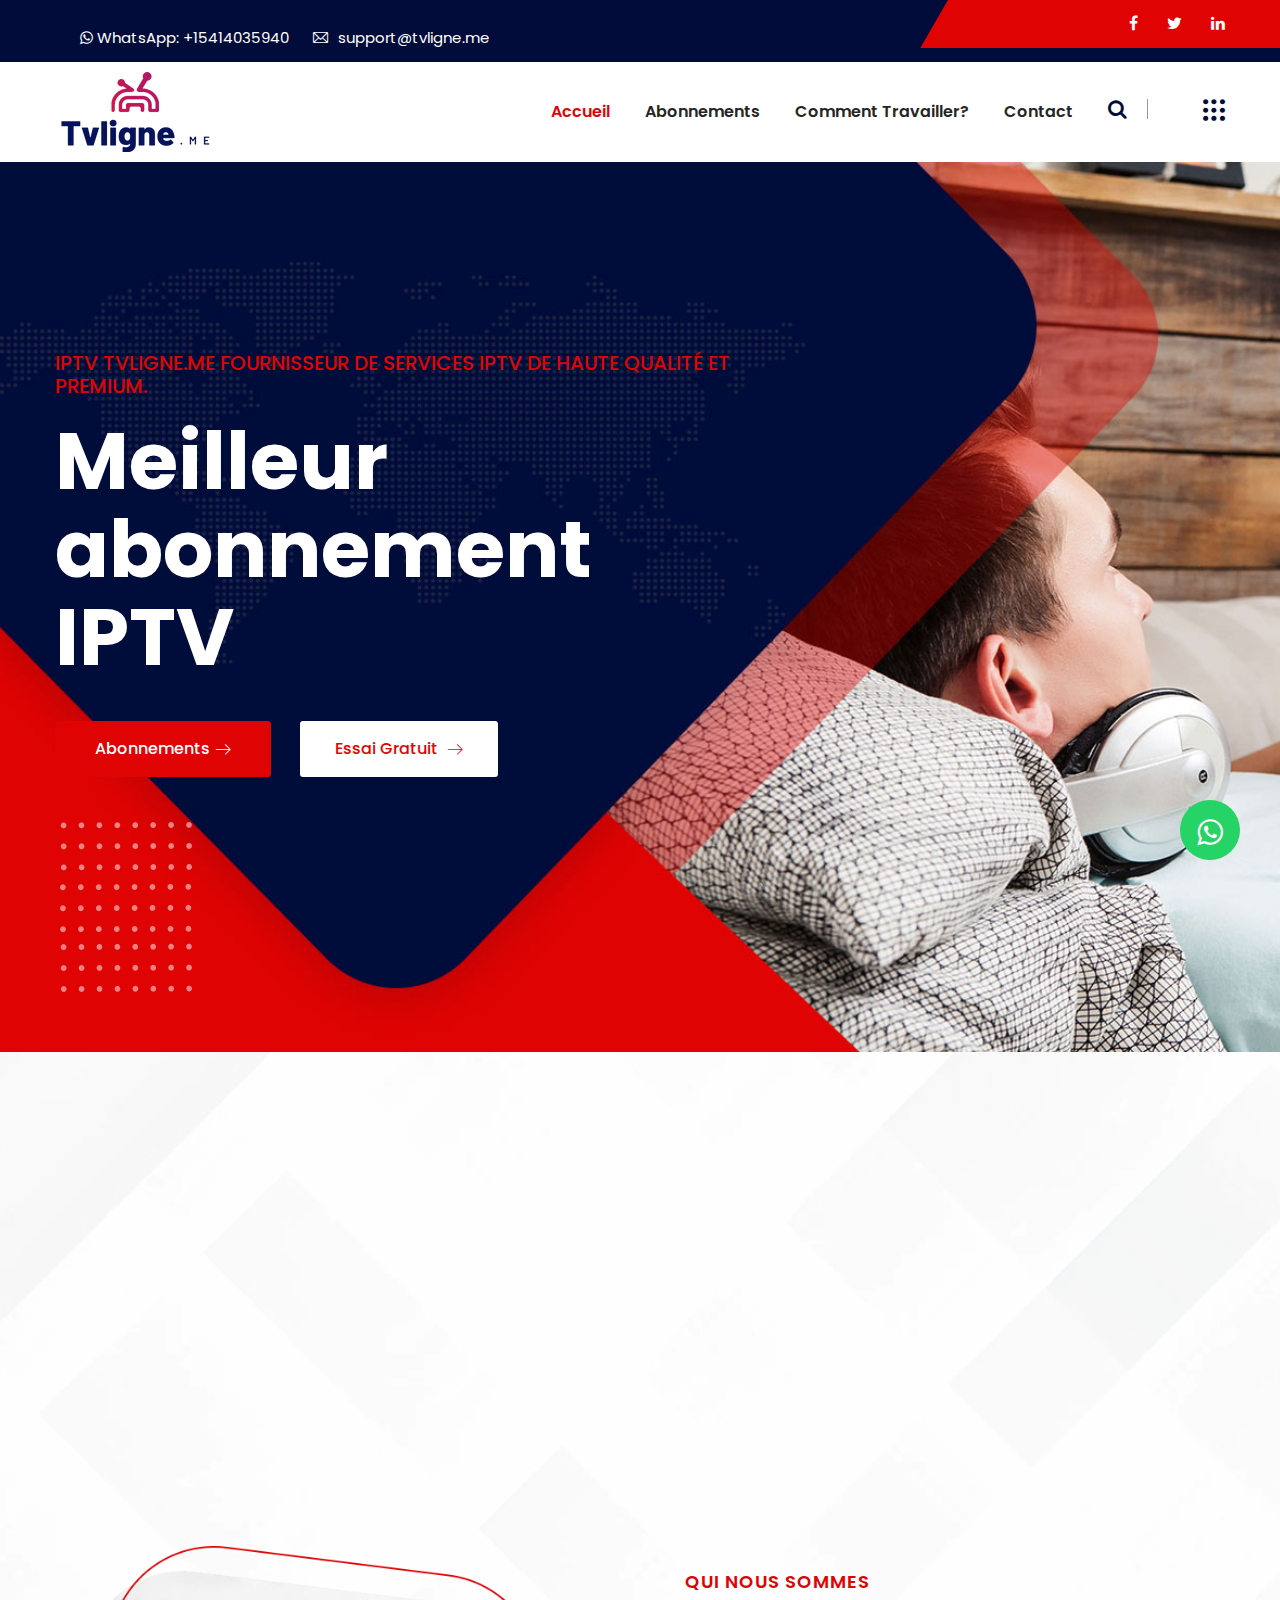
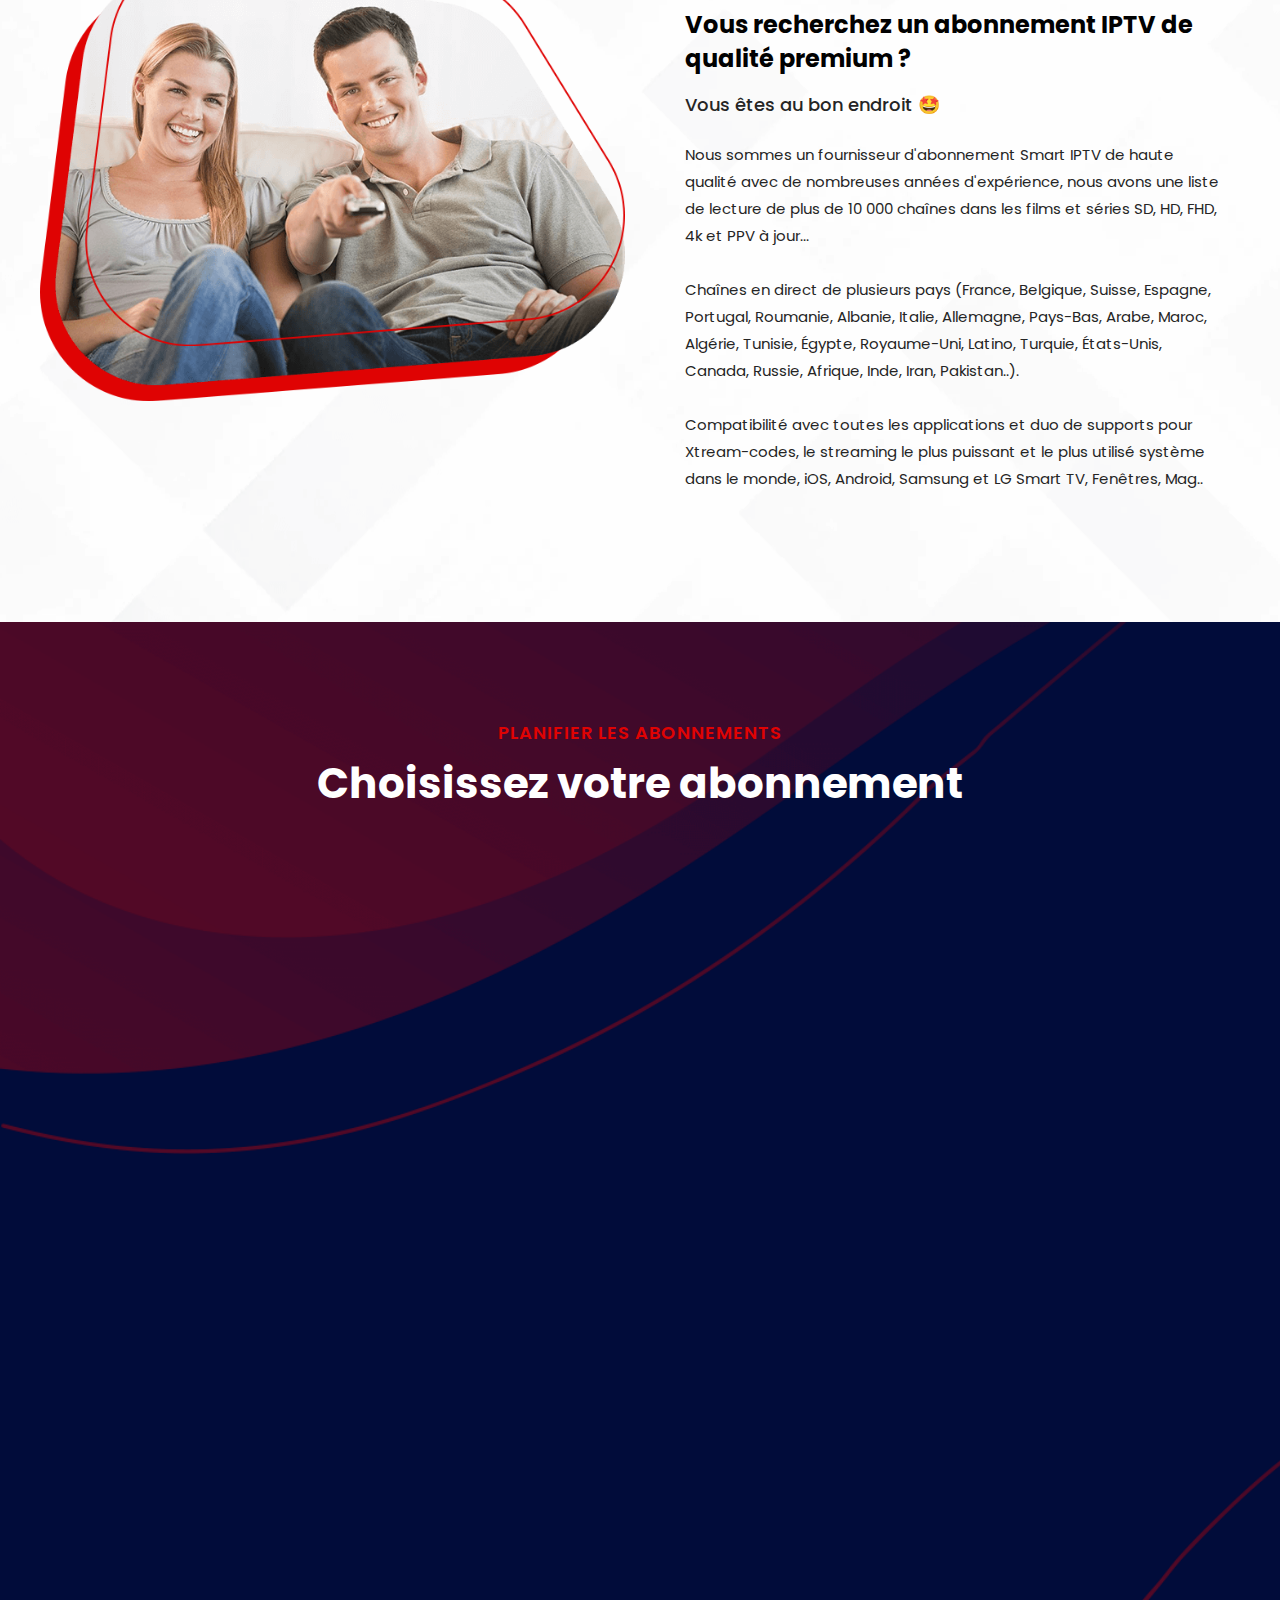
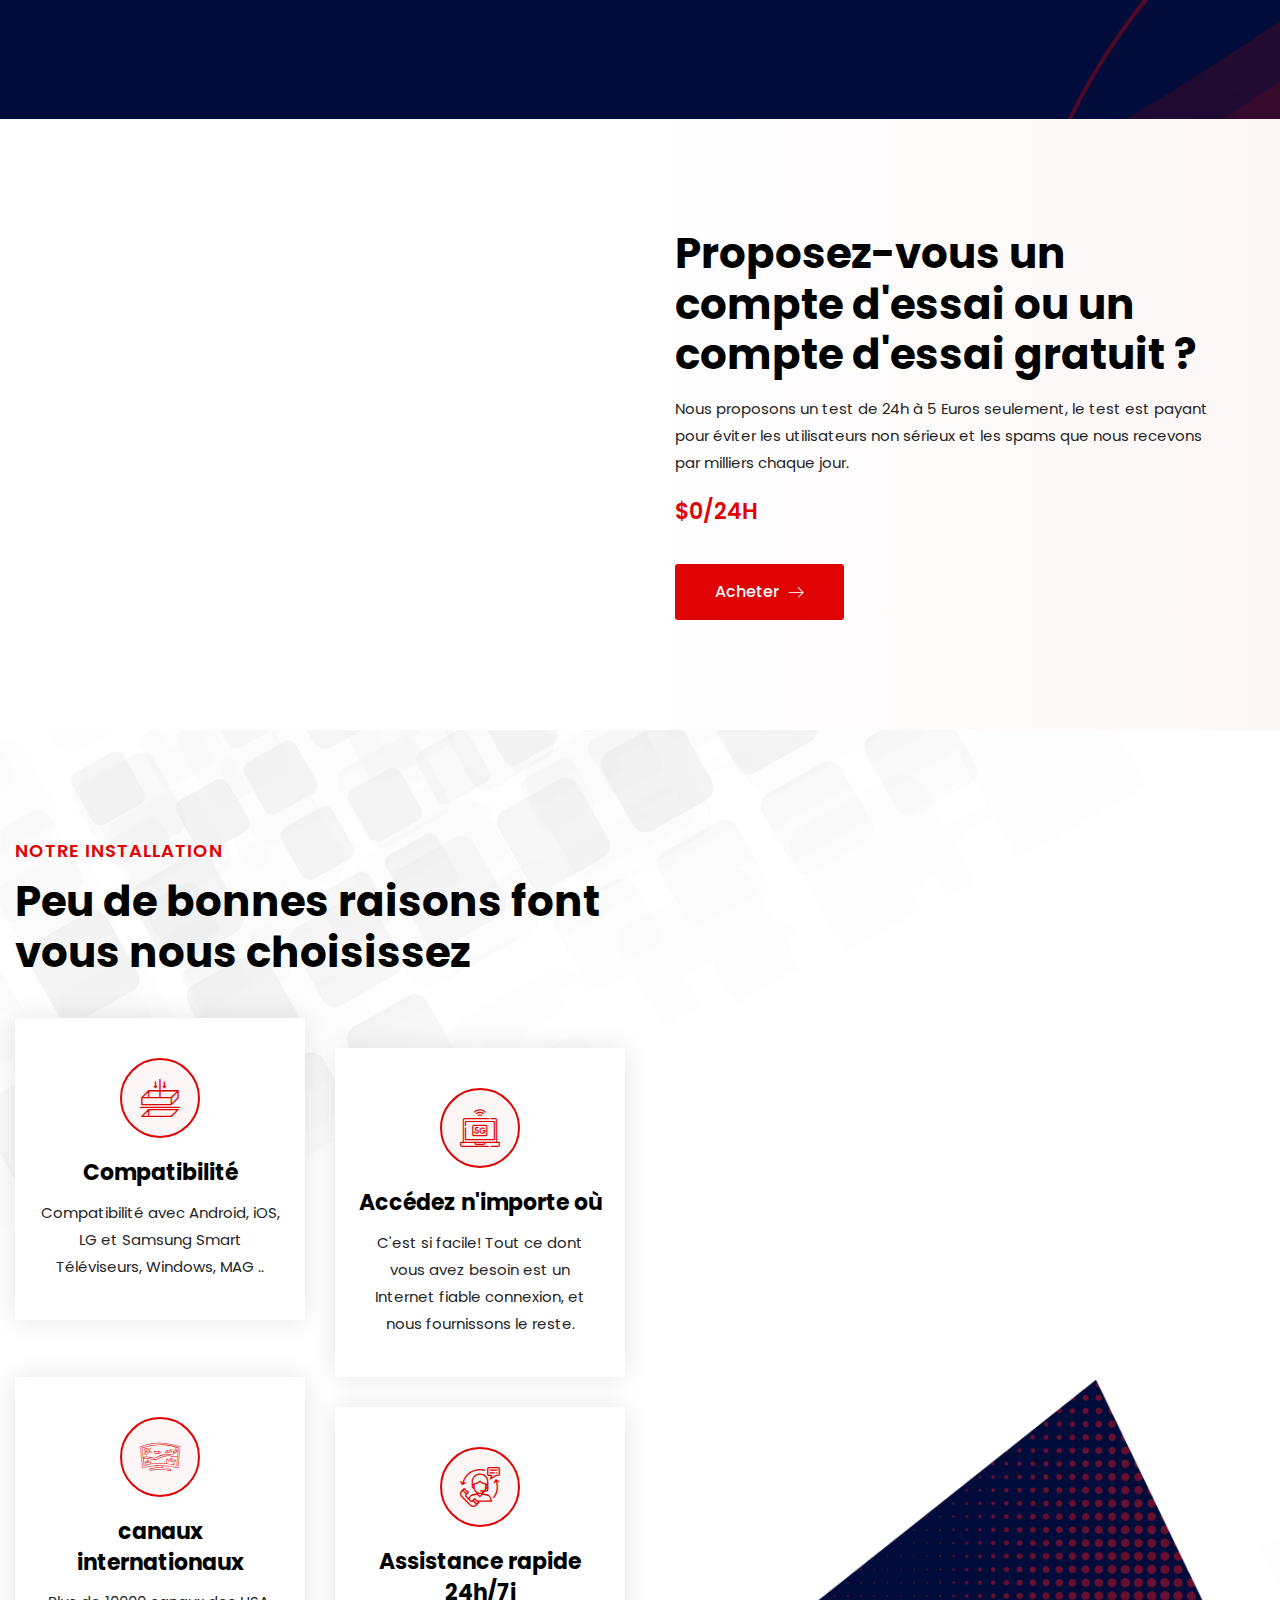
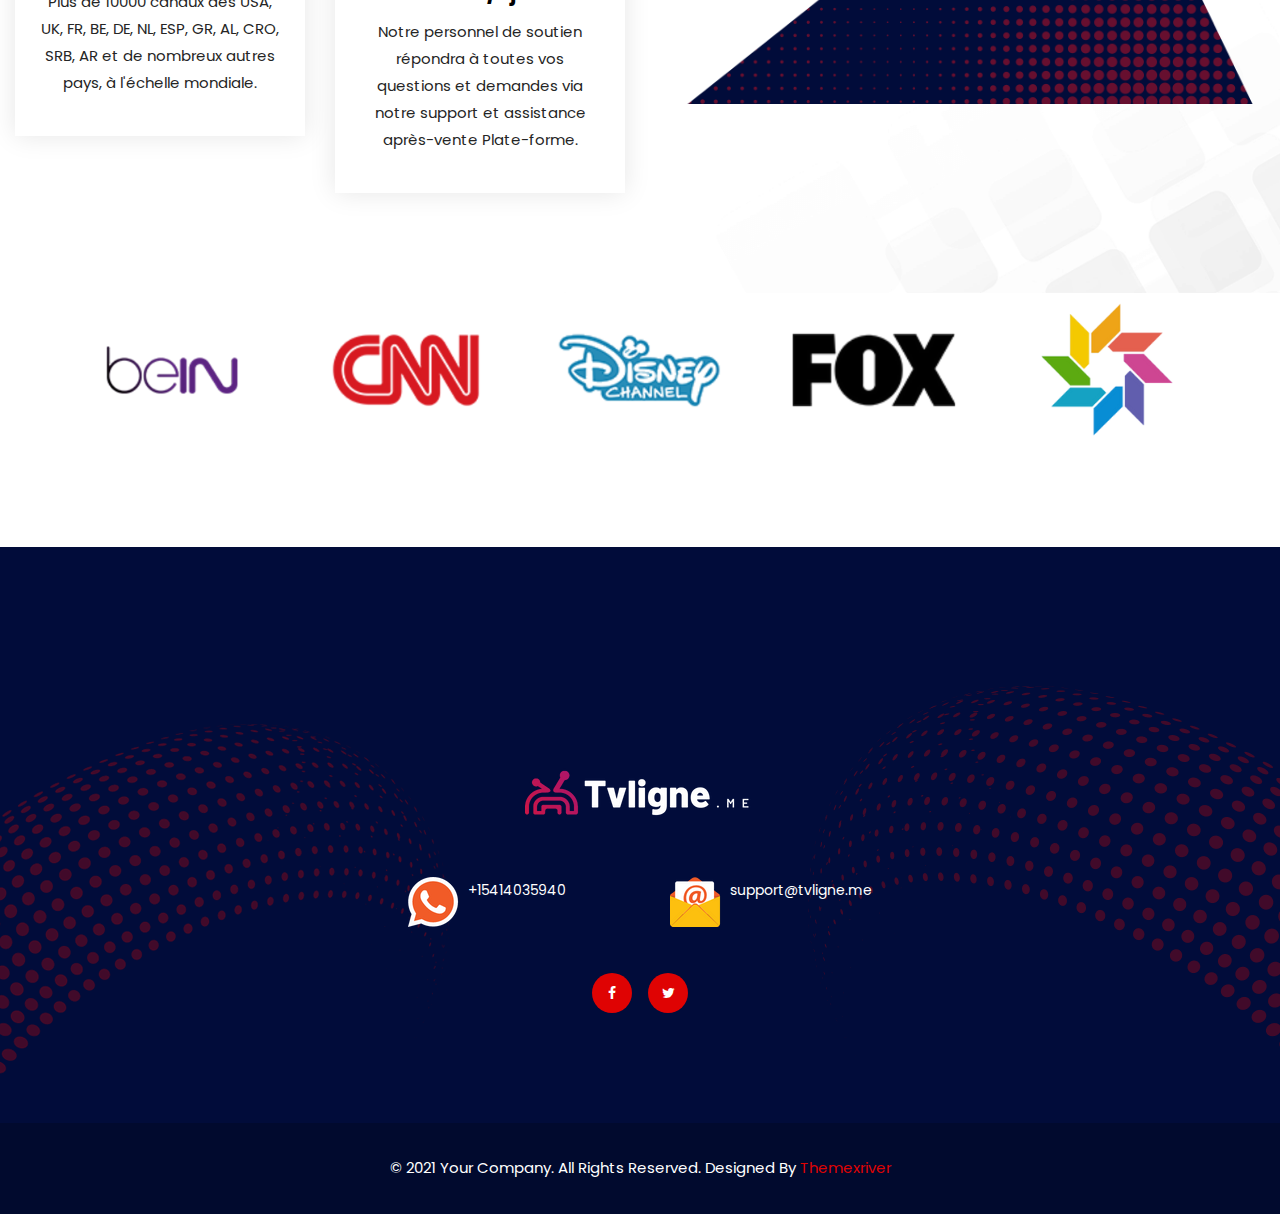
<file: index.html>
<!DOCTYPE html>
<html>
  <head>
    <meta charset="utf-8" />
    <title>tvligne</title>
    <!-- Stylesheets -->
    <link href="css/bootstrap.css" rel="stylesheet" />
    <link href="css/style.css" rel="stylesheet" />
    <link href="css/responsive.css" rel="stylesheet" />
    <link
      rel="stylesheet"
      href="https://maxcdn.bootstrapcdn.com/font-awesome/4.5.0/css/font-awesome.min.css"
    />

    <link
      href="https://fonts.googleapis.com/css2?family=Poppins:wght@100;300;400;500;600;700;800;900&display=swap"
      rel="stylesheet"
    />

    <link rel="shortcut icon" href="images/favicon.png" type="image/x-icon" />
    <link rel="icon" href="images/favicon.png" type="image/x-icon" />

    <!-- Responsive -->
    <meta http-equiv="X-UA-Compatible" content="IE=edge" />
    <meta
      name="viewport"
      content="width=device-width, initial-scale=1.0, maximum-scale=1.0, user-scalable=0"
    />
  </head>

  <body class="hidden-bar-wrapper">
    <div class="page-wrapper">
      <!-- Preloader -->
      <div class="preloader">
        <span></span>
      </div>

      <!-- Main Header -->
      <header class="main-header">
        <!-- Header Top -->
        <div class="header-top">
          <div class="auto-container clearfix">
            <div class="pull-left">
              <ul class="info">
                <li>
                  <a href="https://wa.me/+15414035940" target="_blank"
                    ><i class="fa fa-whatsapp whatsapp-icon"></i> WhatsApp:
                    +15414035940</a
                  >
                </li>
                <li>
                  <a href="mailto:support@tvligne.me"
                    ><span class="icon flaticon-email-2"></span
                    >support@tvligne.me</a
                  >
                </li>
              </ul>
            </div>

            <div class="pull-right clearfix">
              <!-- Social Box -->
              <ul class="social-box">
                <li>
                  <a href="#" class="fa fa-facebook-f"></a>
                </li>
                <li>
                  <a href="#" class="fa fa-twitter"></a>
                </li>
                <li>
                  <a href="#" class="fa fa-linkedin"></a>
                </li>
              </ul>
            </div>
          </div>
        </div>

        <!-- Header Lower -->
        <div class="header-lower">
          <div class="auto-container clearfix">
            <div class="inner-container clearfix">
              <div class="pull-left logo-box">
                <div class="logo">
                  <a href="index.html"
                    ><img src="images/logo.png" alt="" title=""
                  /></a>
                </div>
              </div>
              <div class="nav-outer clearfix">
                <!-- Mobile Navigation Toggler -->
                <div class="mobile-nav-toggler">
                  <span class="icon flaticon-menu"></span>
                </div>
                <!-- Main Menu -->
                <nav class="main-menu show navbar-expand-md">
                  <div class="navbar-header">
                    <button
                      class="navbar-toggler"
                      type="button"
                      data-toggle="collapse"
                      data-target="#navbarSupportedContent"
                      aria-controls="navbarSupportedContent"
                      aria-expanded="false"
                      aria-label="Toggle navigation"
                    >
                      <span class="icon-bar"></span>
                      <span class="icon-bar"></span>
                      <span class="icon-bar"></span>
                    </button>
                  </div>

                  <div
                    class="navbar-collapse collapse clearfix"
                    id="navbarSupportedContent"
                  >
                    <ul class="navigation clearfix">
                      <li class="current">
                        <a href="index.html">Accueil</a>
                      </li>
                      <li>
                        <a href="price.html">Abonnements</a>
                      </li>
                      <li>
                        <a href="blog.html">Comment travailler?</a>
                      </li>
                      <li><a href="contact.html">Contact</a></li>
                    </ul>
                  </div>
                </nav>
                <!-- Main Menu End-->

                <!-- Outer Box -->
                <div class="outer-box clearfix">
                  <!--Search Box-->
                  <div class="search-box-outer">
                    <div class="search-box-btn">
                      <span class="fa fa-search"></span>
                    </div>
                  </div>
                  <!-- Nav Btn -->
                  <div class="nav-btn navSidebar-button">
                    <span class="icon flaticon-dots-menu"></span>
                  </div>
                </div>
                <!-- End Outer Box -->
              </div>
            </div>
          </div>
        </div>
        <!-- End Header Lower -->

        <!-- Sticky Header  -->
        <div class="sticky-header">
          <div class="auto-container clearfix">
            <!-- Logo -->
            <div class="logo pull-left">
              <a href="index.html" title=""
                ><img src="images/logo-small.png" alt="" title=""
              /></a>
            </div>

            <!--Right Col-->
            <div class="pull-right">
              <!-- Main Menu -->
              <nav class="main-menu">
                <!--Keep This Empty / Menu will come through Javascript-->
              </nav>
              <!-- Main Menu End-->

              <!-- Outer Box -->
              <div class="outer-box clearfix">
                <!--Search Box-->
                <div class="search-box-outer">
                  <div class="search-box-btn">
                    <span class="fa fa-search"></span>
                  </div>
                </div>

                <!-- Nav Btn -->
                <div class="nav-btn navSidebar-button">
                  <span class="icon flaticon-dots-menu"></span>
                </div>
              </div>
              <!-- End Outer Box -->
            </div>
          </div>
        </div>
        <!-- End Sticky Menu -->

        <!-- Mobile Menu  -->
        <div class="mobile-menu">
          <div class="menu-backdrop"></div>
          <div class="close-btn">
            <span class="icon flaticon-multiply"></span>
          </div>

          <nav class="menu-box">
            <div class="nav-logo">
              <a href="index.html"
                ><img src="images/logo.png" alt="" title=""
              /></a>
            </div>
            <div class="menu-outer">
              <!--Here Menu Will Come Automatically Via Javascript / Same Menu as in Header-->
            </div>
          </nav>
        </div>
        <!-- End Mobile Menu -->
      </header>
      <!-- End Main Header -->

      <!-- Sidebar Cart Item -->
      <div class="xs-sidebar-group info-group">
        <div class="xs-overlay xs-bg-black"></div>
        <div class="xs-sidebar-widget">
          <div class="sidebar-widget-container">
            <div class="widget-heading">
              <a href="#" class="close-side-widget"> X </a>
            </div>
            <div class="sidebar-textwidget">
              <!-- Sidebar Info Content -->
              <div class="sidebar-info-contents">
                <div class="content-inner">
                  <div class="logo">
                    <a href="index.html"
                      ><img src="images/logo-2.png" alt=""
                    /></a>
                  </div>
                  <div class="content-box">
                    <h5>À propos de nous</h5>
                    <p class="text">
                      IPTV tvligne.me Service IPTV de haute qualité et premium
                      Fournisseur, nous avons plus de 10 000 chaînes en direct
                      dans divers catégories, accédez à des milliers de chaînes
                      dans des dizaines de langues du monde entier.
                    </p>
                    <a href="price.html" class="theme-btn btn-style-one"
                      ><span class="txt">Abonnements</span></a
                    >
                  </div>
                  <div class="contact-info">
                    <h5>Informations de contact</h5>
                    <ul class="list-style-one">
                      <li>
                        <span class="icon fa fa-phone"></span>+15414035940
                      </li>
                      <li>
                        <span class="icon fa fa-envelope"></span
                        >support@tvligne.me
                      </li>
                    </ul>
                  </div>
                  <!-- Social Box -->
                  <ul class="social-box">
                    <li>
                      <a href="#" class="fa fa-facebook-f"></a>
                    </li>
                    <li>
                      <a href="#" class="fa fa-twitter"></a>
                    </li>
                    <li>
                      <a href="#" class="fa fa-linkedin"></a>
                    </li>
                  </ul>
                </div>
              </div>
            </div>
          </div>
        </div>
      </div>
      <!-- END sidebar widget item -->

      <!-- Main Section -->
      <section class="main-slider">
        <div class="main-slider-carousel owl-carousel owl-theme">
          <div
            class="slide"
            style="background-image: url(images/main-slider/slider_1.jpg)"
          >
            <div
              class="pattern-layer"
              style="
                background-image: url(images/main-slider/pattern-layer.png);
              "
            ></div>
            <div class="auto-container">
              <!-- Content Boxed -->
              <div class="content-boxed">
                <div class="inner-box">
                  <div class="title">
                    IPTV tvligne.me Fournisseur de services IPTV de haute
                    qualité et premium.
                  </div>
                  <h1>Meilleur abonnement IPTV</h1>
                  <div class="btns-box">
                    <a href="price.html" class="theme-btn btn-style-two"
                      ><span class="txt"
                        >Abonnements<i class="lnr lnr-arrow-right"></i></span
                    ></a>
                    <a href="#free" class="theme-btn btn-style-three"
                      ><span class="txt"
                        >Essai gratuit <i class="lnr lnr-arrow-right"></i></span
                    ></a>
                  </div>
                </div>
              </div>
            </div>
          </div>

          <div
            class="slide"
            style="background-image: url(images/main-slider/slider_2.jpg)"
          >
            <div
              class="pattern-layer"
              style="
                background-image: url(images/main-slider/pattern-layer.png);
              "
            ></div>
            <!-- <div class="color-layer-one"></div>
				<div class="color-layer-two"></div>
				<div class="color-layer-three"></div> -->
            <div class="auto-container">
              <!-- Content Boxed -->
              <div class="content-boxed">
                <div class="inner-box">
                  <div class="title">
                    Toutes les chaînes de films et de séries télévisées sont
                    disponibles en un seul abonnement.
                  </div>
                  <h1>Meilleures séries et films</h1>
                  <div class="btns-box">
                    <a href="price.html" class="theme-btn btn-style-two"
                      ><span class="txt"
                        >Abonnements <i class="lnr lnr-arrow-right"></i></span
                    ></a>
                    <a href="#free" class="theme-btn btn-style-three"
                      ><span class="txt"
                        >Essai gratuit <i class="lnr lnr-arrow-right"></i></span
                    ></a>
                  </div>
                </div>
              </div>
            </div>
          </div>
        </div>
      </section>
      <!-- End Main Section -->

      <!-- Services Section -->
      <section
        class="services-section"
        style="background-image: url(images/background/pattern-2.png)"
      >
        <div class="auto-container">
          <!-- Upper Section -->
          <div class="upper-section">
            <div class="row clearfix">
              <!-- Service block -->
              <div class="service-block col-lg-4 col-md-6 col-sm-12">
                <div
                  class="inner-box wow fadeInLeft"
                  data-wow-delay="0ms"
                  data-wow-duration="1500ms"
                >
                  <span class="border-one"></span>
                  <span class="border-two"></span>
                  <h4><a href="#">Films & Séries</a></h4>
                  <div class="text">
                    <br />
                    Regardez les derniers films et séries dans un seul
                    abonnement, Tous films et chaînes de séries TV sont
                    disponibles.
                    <br />
                  </div>
                  <div class="icon">
                    <img src="images/icons/service-1.svg" alt="" />
                  </div>
                </div>
              </div>

              <!-- Service block -->
              <div class="service-block active col-lg-4 col-md-6 col-sm-12">
                <div
                  class="inner-box wow fadeInUp"
                  data-wow-delay="0ms"
                  data-wow-duration="1500ms"
                >
                  <span class="border-one"></span>
                  <span class="border-two"></span>
                  <h4><a href="#">Live TV </a></h4>
                  <div class="text">
                    <br />
                    Chaînes en direct 24h/24 et 7j/7, actualités locales et
                    internationales dans le monde entier.
                    <br />
                    <br />
                  </div>
                  <div class="icon">
                    <img src="images/icons/service-2.svg" alt="" />
                  </div>
                </div>
              </div>

              <!-- Service block -->
              <div class="service-block col-lg-4 col-md-6 col-sm-12">
                <div
                  class="inner-box wow fadeInRight"
                  data-wow-delay="0ms"
                  data-wow-duration="1500ms"
                >
                  <span class="border-one"></span>
                  <span class="border-two"></span>
                  <h4><a href="#">Sports en direct</a></h4>
                  <div class="text">
                    <br />
                    Coupe du Monde de la FIFA, Qatar 2022, UEFA Champions
                    League, Premier League, La Liga, Serie A, Bundesliga, Boxe,
                    Basketball...
                  </div>
                  <div class="icon">
                    <img src="images/icons/service-3.svg" alt="" />
                  </div>
                </div>
              </div>
            </div>
          </div>
          <!-- End Upper Section -->

          <!-- Lower Section -->
          <div class="lower-section">
            <div class="row clearfix">
              <!-- Image Column -->
              <div class="image-column col-lg-6 col-md-12 col-sm-12">
                <div class="inner-column titlt" data-tilt data-tilt-max="3">
                  <div class="color-layer"></div>
                  <div class="border-layer"></div>
                  <div class="image">
                    <img src="images/resource/service-1.png" alt="" />
                  </div>
                </div>
              </div>

              <!-- Content Column -->
              <div class="content-column col-lg-6 col-md-12 col-sm-12">
                <div class="inner-column">
                  <!-- Sec Title -->
                  <div class="sec-title">
                    <div class="title">QUI NOUS SOMMES</div>
                    <h4>
                      Vous recherchez un abonnement IPTV de qualité premium ?
                    </h4>
                  </div>
                  <div class="bold-text">Vous êtes au bon endroit 🤩</div>
                  <div class="text">
                    Nous sommes un fournisseur d'abonnement Smart IPTV de haute
                    qualité avec de nombreuses années d'expérience, nous avons
                    une liste de lecture de plus de 10 000 chaînes dans les
                    films et séries SD, HD, FHD, 4k et PPV à jour...
                    <br />
                    <br />
                    Chaînes en direct de plusieurs pays (France, Belgique,
                    Suisse, Espagne, Portugal, Roumanie, Albanie, Italie,
                    Allemagne, Pays-Bas, Arabe, Maroc, Algérie, Tunisie, Égypte,
                    Royaume-Uni, Latino, Turquie, États-Unis, Canada, Russie,
                    Afrique, Inde, Iran, Pakistan..).<br />
                    <br />
                    Compatibilité avec toutes les applications et duo de
                    supports pour Xtream-codes, le streaming le plus puissant et
                    le plus utilisé système dans le monde, iOS, Android, Samsung
                    et LG Smart TV, Fenêtres, Mag..
                  </div>
                </div>
              </div>
            </div>
          </div>
          <!-- End Lower Section -->
        </div>
      </section>
      <!-- End Services Section -->

      <!-- Pricing Section -->
      <section
        class="pricing-section"
        style="background-image: url(images/background/pattern-3.png)"
      >
        <div class="auto-container">
          <!-- Sec Title -->
          <div class="sec-title light centered">
            <div class="title">Planifier les abonnements</div>
            <h2>Choisissez votre abonnement</h2>
          </div>
          <!-- End Sec Title -->
          <div class="row clearfix">
            <!-- Price Block -->
            <div class="price-block col-xl-3 col-lg-4 col-md-6 col-sm-12">
              <div
                class="inner-box wow fadeInLeft"
                data-wow-delay="450ms"
                data-wow-duration="1500ms"
              >
                <div
                  class="upper-box"
                  style="background-image: url(images/background/pattern-4.png)"
                >
                  <ul class="icon-list">
                    <li>
                      <span class="icon"
                        ><img src="images/icons/service-1.svg" alt=""
                      /></span>
                    </li>
                    <li>
                      <span class="icon"
                        ><img src="images/icons/service-2.svg" alt=""
                      /></span>
                    </li>
                    <li>
                      <span class="icon"
                        ><img src="images/icons/service-3.svg" alt=""
                      /></span>
                    </li>
                  </ul>
                  <h4>Petit Pack <span>$12.99</span></h4>
                </div>
                <div class="lower-box">
                  <ul class="price-list">
                    <li><strong>Pendant 1 mois</strong></li>
                    <li>10000 canaux</li>
                    <li>Qualité SD, HD, FHD et 4K</li>
                    <li>20000 Films & Séries</li>
                    <li>Coupe du monde Qatar 2022 🏆</li>
                    <li>Séries et films Netflix 🍿</li>
                    <li>Assistance 24h/7j</li>
                  </ul>
                  <div class="button-box">
                    <a
                      href="checkout.html"
                      onclick="handleSubmit(1)"
                      class="theme-btn btn-style-four"
                      ><span class="txt">Acheter</span></a
                    >
                  </div>
                </div>
              </div>
            </div>

            <!-- Price Block -->
            <div class="price-block col-xl-3 col-lg-4 col-md-6 col-sm-12">
              <div
                class="inner-box wow fadeInLeft"
                data-wow-delay="450ms"
                data-wow-duration="1500ms"
              >
                <div
                  class="upper-box"
                  style="background-image: url(images/background/pattern-4.png)"
                >
                  <ul class="icon-list">
                    <li>
                      <span class="icon"
                        ><img src="images/icons/service-1.svg" alt=""
                      /></span>
                    </li>
                    <li>
                      <span class="icon"
                        ><img src="images/icons/service-2.svg" alt=""
                      /></span>
                    </li>
                    <li>
                      <span class="icon"
                        ><img src="images/icons/service-3.svg" alt=""
                      /></span>
                    </li>
                  </ul>
                  <h4>Pack de base <span>$17.99</span></h4>
                </div>
                <div class="lower-box">
                  <ul class="price-list">
                    <li><strong>Pendant 3 mois</strong></li>
                    <li>10000 canaux</li>
                    <li>Qualité SD, HD, FHD et 4K</li>
                    <li>20000 Films & Séries</li>
                    <li>Coupe du monde Qatar 2022 🏆</li>
                    <li>Séries et films Netflix 🍿</li>
                    <li>Assistance 24h/7j</li>
                  </ul>
                  <div class="button-box">
                    <a
                      href="checkout.html"
                      onclick="handleSubmit(2)"
                      class="theme-btn btn-style-four"
                      ><span class="txt">Acheter</span></a
                    >
                  </div>
                </div>
              </div>
            </div>

            <!-- Price Block -->
            <div class="price-block col-xl-3 col-lg-4 col-md-6 col-sm-12">
              <div
                class="inner-box wow fadeInLeft"
                data-wow-delay="450ms"
                data-wow-duration="1500ms"
              >
                <div
                  class="upper-box"
                  style="background-image: url(images/background/pattern-4.png)"
                >
                  <ul class="icon-list">
                    <li>
                      <span class="icon"
                        ><img src="images/icons/service-1.svg" alt=""
                      /></span>
                    </li>
                    <li>
                      <span class="icon"
                        ><img src="images/icons/service-2.svg" alt=""
                      /></span>
                    </li>
                    <li>
                      <span class="icon"
                        ><img src="images/icons/service-3.svg" alt=""
                      /></span>
                    </li>
                  </ul>
                  <h4>Pack Premium <span>$24.99</span></h4>
                </div>
                <div class="lower-box">
                  <ul class="price-list">
                    <li><strong>Pendant 6 mois</strong></li>
                    <li>10000 canaux</li>
                    <li>Qualité SD, HD, FHD et 4K</li>
                    <li>20000 Films & Séries</li>
                    <li>Coupe du monde Qatar 2022 🏆</li>
                    <li>Séries et films Netflix 🍿</li>
                    <li>Assistance 24h/7j</li>
                  </ul>
                  <div class="button-box">
                    <a
                      href="checkout.html"
                      onclick="handleSubmit(3)"
                      class="theme-btn btn-style-four"
                      ><span class="txt">Acheter</span></a
                    >
                  </div>
                </div>
              </div>
            </div>

            <!-- Price Block -->
            <div class="price-block col-xl-3 col-lg-4 col-md-6 col-sm-12">
              <div
                class="inner-box wow fadeInLeft"
                data-wow-delay="450ms"
                data-wow-duration="1500ms"
              >
                <div
                  class="upper-box"
                  style="background-image: url(images/background/pattern-4.png)"
                >
                  <ul class="icon-list">
                    <li>
                      <span class="icon"
                        ><img src="images/icons/service-4.svg" alt=""
                      /></span>
                    </li>
                  </ul>
                  <h4>Super Pack <span>$34.99</span></h4>
                </div>
                <div class="lower-box">
                  <ul class="price-list">
                    <li><strong>Pendant 1 année</strong></li>
                    <li>10000 canaux</li>
                    <li>Qualité SD, HD, FHD et 4K</li>
                    <li>10000 Films & Séries</li>
                    <li>Coupe du monde Qatar 2022 🏆</li>
                    <li>Séries et films Netflix 🍿</li>
                    <li>Assistance 24h/7j</li>
                  </ul>
                  <div class="button-box">
                    <a
                      href="checkout.html"
                      onclick="handleSubmit(4)"
                      class="theme-btn btn-style-four"
                      ><span class="txt">Acheter</span></a
                    >
                  </div>
                </div>
              </div>
            </div>
          </div>
        </div>
      </section>
      <!-- End Pricing Section -->

      <!-- Internet Section -->
      <section
        class="internet-section"
        style="background-image: url(images/background/11.jpg)"
        id="free"
      >
        <div class="auto-container">
          <div class="clearfix">
            <div class="content-column">
              <h2>
                Proposez-vous un compte d'essai ou un compte d'essai gratuit ?
              </h2>
              <div class="text">
                Nous proposons un test de 24h à 5 Euros seulement, le test est
                payant pour éviter les utilisateurs non sérieux et les spams que
                nous recevons par milliers chaque jour.
              </div>
              <div class="price">$0/24H</div>
              <a
                href="checkout.html"
                class="theme-btn btn-style-four"
                onclick="handleSubmit(5)"
              >
                <span class="txt"
                  >Acheter <i class="lnr lnr-arrow-right"></i></span
              ></a>
            </div>
          </div>
        </div>
      </section>
      <!-- End Internet Section -->

      <!-- Facility Section -->
      <section
        class="facility-section"
        style="background-image: url(images/background/pattern-6.png)"
      >
        <div class="auto-container">
          <!-- Sec Title -->
          <div class="sec-title">
            <div class="clearfix">
              <div class="pull-left">
                <div class="title">Notre installation</div>
                <h2>
                  Peu de bonnes raisons font <br />
                  vous nous choisissez
                </h2>
              </div>
            </div>
          </div>
          <!-- End Sec Title -->
          <div class="row clearfix">
            <!-- Blocks Column -->
            <div class="blocks-column col-lg-6 col-md-12 col-sm-12">
              <div class="inner-column">
                <div class="row clearfix">
                  <!-- Facility Block -->
                  <div class="facility-block col-lg-6 col-md-6 col-sm-12">
                    <div class="inner-box">
                      <div
                        class="pattern-layer"
                        style="
                          background-image: url(images/background/pattern-14.png);
                        "
                      ></div>
                      <div class="icon-box flaticon-swimming-pool"></div>
                      <h5>
                        <a href="#">Compatibilité</a>
                      </h5>
                      <div class="text">
                        Compatibilité avec Android, iOS, LG et Samsung Smart
                        Téléviseurs, Windows, MAG ..
                      </div>
                    </div>
                  </div>

                  <!-- Facility Block -->
                  <div class="facility-block col-lg-6 col-md-6 col-sm-12">
                    <div class="inner-box">
                      <div
                        class="pattern-layer"
                        style="
                          background-image: url(images/background/pattern-14.png);
                        "
                      ></div>
                      <div class="icon-box flaticon-5g"></div>
                      <h5>
                        <a href="#">Accédez n'importe où </a>
                      </h5>
                      <div class="text">
                        C'est si facile! Tout ce dont vous avez besoin est un
                        Internet fiable connexion, et nous fournissons le reste.
                      </div>
                    </div>
                  </div>

                  <!-- Facility Block -->
                  <div class="facility-block col-lg-6 col-md-6 col-sm-12">
                    <div class="inner-box">
                      <div
                        class="pattern-layer"
                        style="
                          background-image: url(images/background/pattern-14.png);
                        "
                      ></div>
                      <div class="icon-box flaticon-8k"></div>
                      <h5>
                        <a href="#">canaux internationaux </a>
                      </h5>
                      <div class="text">
                        Plus de 10000 canaux des USA, UK, FR, BE, DE, NL, ESP,
                        GR, AL, CRO, SRB, AR et de nombreux autres pays, à
                        l'échelle mondiale.
                      </div>
                    </div>
                  </div>

                  <!-- Facility Block -->
                  <div class="facility-block col-lg-6 col-md-6 col-sm-12">
                    <div class="inner-box">
                      <div
                        class="pattern-layer"
                        style="
                          background-image: url(images/background/pattern-14.png);
                        "
                      ></div>
                      <div class="icon-box flaticon-customer-service"></div>
                      <h5><a href="#">Assistance rapide 24h/7j</a></h5>
                      <div class="text">
                        Notre personnel de soutien répondra à toutes vos
                        questions et demandes via notre support et assistance
                        après-vente Plate-forme.
                      </div>
                    </div>
                  </div>
                </div>
              </div>
            </div>

            <!-- Image Column -->
            <div class="image-column col-lg-6 col-md-12 col-sm-12">
              <div class="inner-column">
                <div class="pattern-layer"></div>
                <div
                  class="image wow slideInRight"
                  data-wow-delay="0ms"
                  data-wow-duration="1500ms"
                >
                  <img src="images/resource/facility.png" alt="" />
                </div>
              </div>
            </div>
          </div>
        </div>
      </section>
      <!-- End Facility Section -->

      <!-- Clients Section -->
      <section class="clients-section">
        <div class="auto-container">
          <div class="carousel-outer">
            <!--Sponsors Slider-->
            <ul class="sponsors-carousel owl-carousel owl-theme">
              <li>
                <div class="image-box">
                  <a href="#"><img src="images/clients/1.png" alt="" /></a>
                </div>
              </li>
              <li>
                <div class="image-box">
                  <a href="#"><img src="images/clients/2.png" alt="" /></a>
                </div>
              </li>
              <li>
                <div class="image-box">
                  <a href="#"><img src="images/clients/3.png" alt="" /></a>
                </div>
              </li>
              <li>
                <div class="image-box">
                  <a href="#"><img src="images/clients/4.png" alt="" /></a>
                </div>
              </li>
              <li>
                <div class="image-box">
                  <a href="#"><img src="images/clients/10.png" alt="" /></a>
                </div>
              </li>
              <li>
                <div class="image-box">
                  <a href="#"><img src="images/clients/5.png" alt="" /></a>
                </div>
              </li>
              <li>
                <div class="image-box">
                  <a href="#"><img src="images/clients/6.png" alt="" /></a>
                </div>
              </li>
              <li>
                <div class="image-box">
                  <a href="#"><img src="images/clients/7.png" alt="" /></a>
                </div>
              </li>
              <li>
                <div class="image-box">
                  <a href="#"><img src="images/clients/8.png" alt="" /></a>
                </div>
              </li>
              <li>
                <div class="image-box">
                  <a href="#"><img src="images/clients/9.png" alt="" /></a>
                </div>
              </li>
            </ul>
          </div>
        </div>
      </section>
      <!-- End Clients Section -->

      <!-- Main Footer -->
      <footer class="main-footer">
        <div
          class="pattern-layer-one"
          style="background-image: url(images/background/pattern-12.png)"
        ></div>
        <div
          class="pattern-layer-two"
          style="background-image: url(images/background/pattern-13.png)"
        ></div>
        <div class="auto-container">
          <div class="widgets-section">
            <div class="logo">
              <a href="index.html"
                ><img src="images/footer-logo.png" alt=""
              /></a>
            </div>
            <ul class="contact-info-list">
              <li>
                <span class="icon"
                  ><img src="images/icons/icon-1.png" alt=""
                /></span>
                <a href="https://wa.me/+15414035940" target="_blank">
                  +15414035940</a
                >
              </li>
              <li>
                <span class="icon"
                  ><img src="images/icons/icon-2.png" alt=""
                /></span>

                <a href="mailto:support@tvligne.me">support@tvligne.me</a>
              </li>
            </ul>

            <!-- Social Box -->
            <ul class="social-box">
              <li>
                <a class="fa fa-facebook-f"></a>
              </li>
              <li>
                <a class="fa fa-twitter"></a>
              </li>
            </ul>
          </div>
        </div>
        <!-- Footer Bottom -->
        <div class="footer-bottom">
          <div class="auto-container">
            <div class="copyright">
              &copy; 2021 Your Company. All Rights Reserved. Designed By
              <a href="https://themeforest.net/user/themexriver">Themexriver</a>
            </div>
          </div>
        </div>
      </footer>
      <!-- End Main Footer -->
    </div>

    <!-- Search Popup -->
    <div class="search-popup">
      <div class="color-layer"></div>
      <button class="close-search"><span class="fa fa-arrow-up"></span></button>
      <form method="post" action="blog.html">
        <div class="form-group">
          <input
            type="search"
            name="search-field"
            value=""
            placeholder="Search Here"
            required=""
          />
          <button type="submit"><i class="fa fa-search"></i></button>
        </div>
      </form>
    </div>
    <!-- End Header Search -->
    <!--End pagewrapper-->

    <!-- Scroll To Top -->
    <!--  -->

    <a href="https://wa.me/+15414035940" class="whatsapp_float" target="_blank"
      ><i class="fa fa-whatsapp whatsapp-icon"></i>
    </a>

    <script src="js/jquery.js"></script>
    <script src="js/index.js"></script>
    <script src="js/popper.min.js"></script>
    <script src="js/bootstrap.min.js"></script>
    <script src="js/jquery.mCustomScrollbar.concat.min.js"></script>
    <script src="js/jquery.fancybox.js"></script>
    <script src="js/appear.js"></script>
    <script src="js/parallax.min.js"></script>
    <script src="js/tilt.jquery.min.js"></script>
    <script src="js/jquery.paroller.min.js"></script>
    <script src="js/owl.js"></script>
    <script src="js/wow.js"></script>
    <script src="js/nav-tool.js"></script>
    <script src="js/jquery-ui.js"></script>
    <script src="js/script.js"></script>
  </body>
</html>
</file>
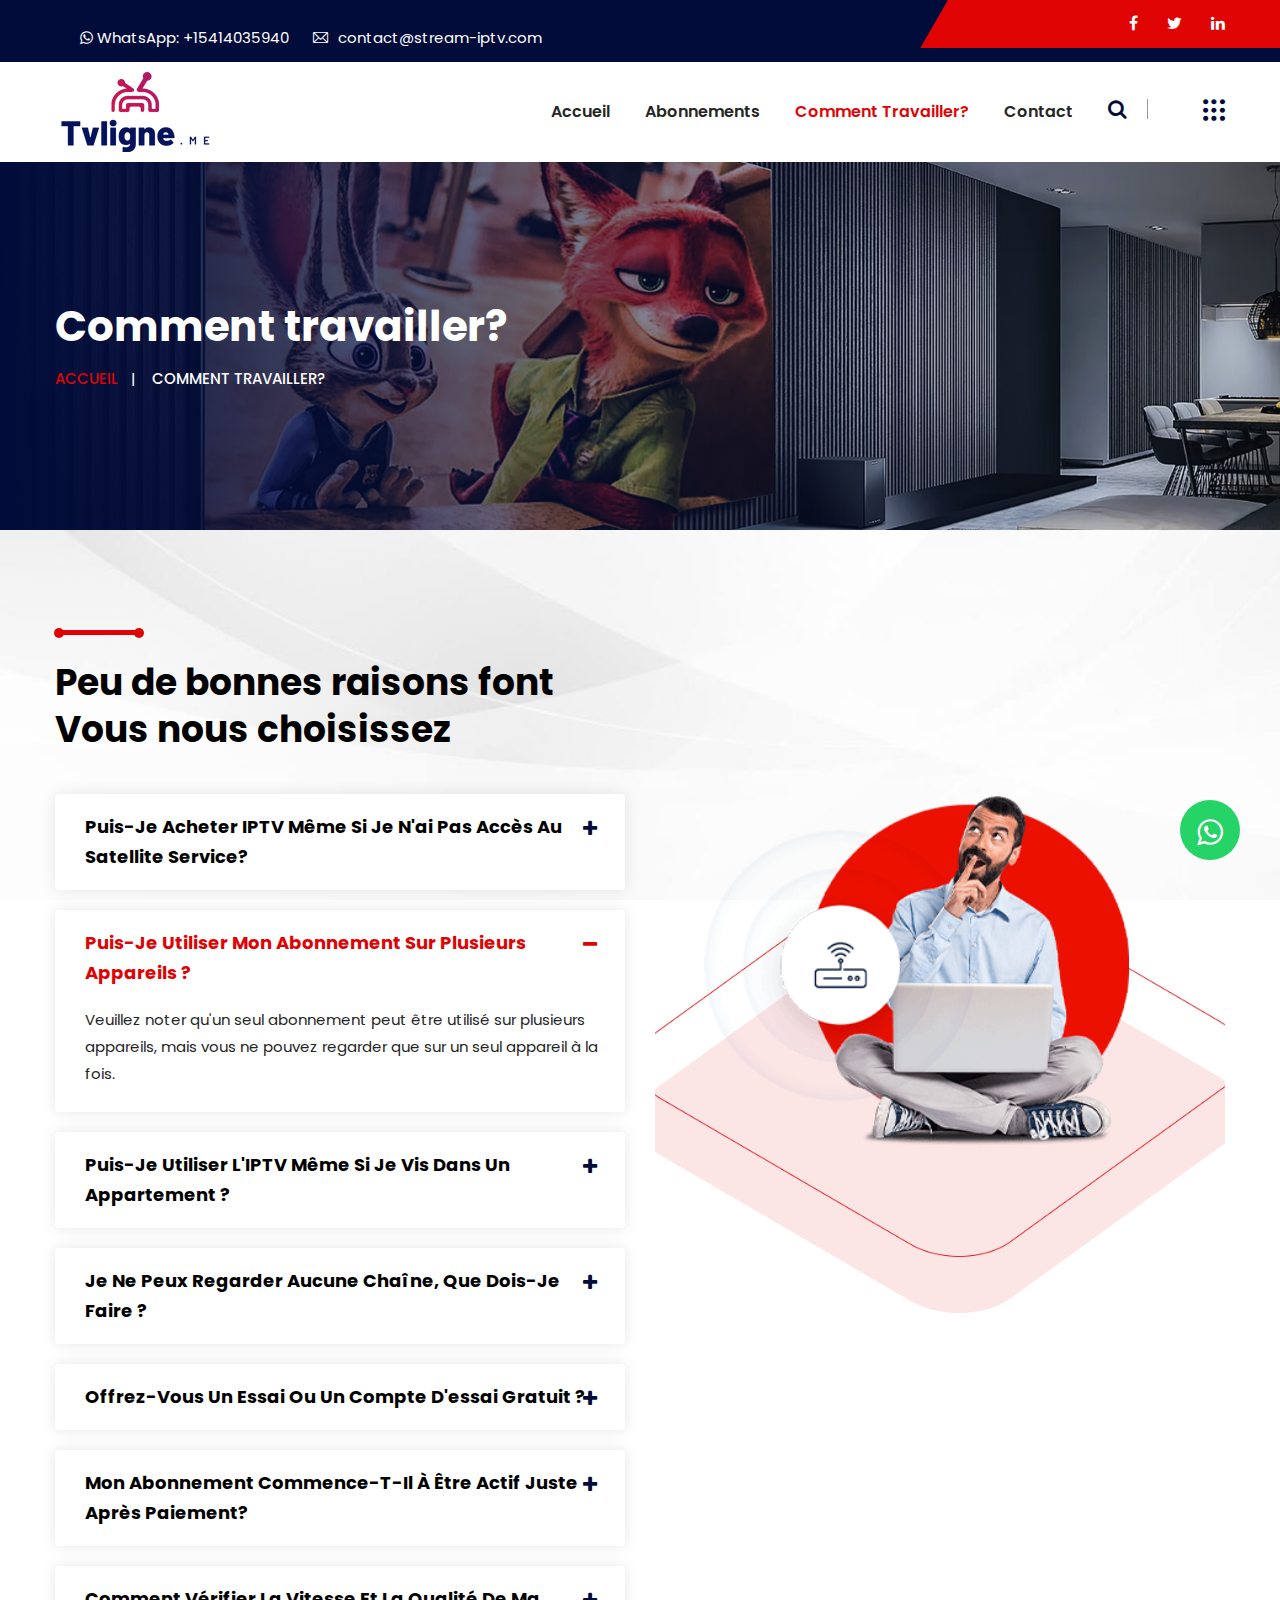
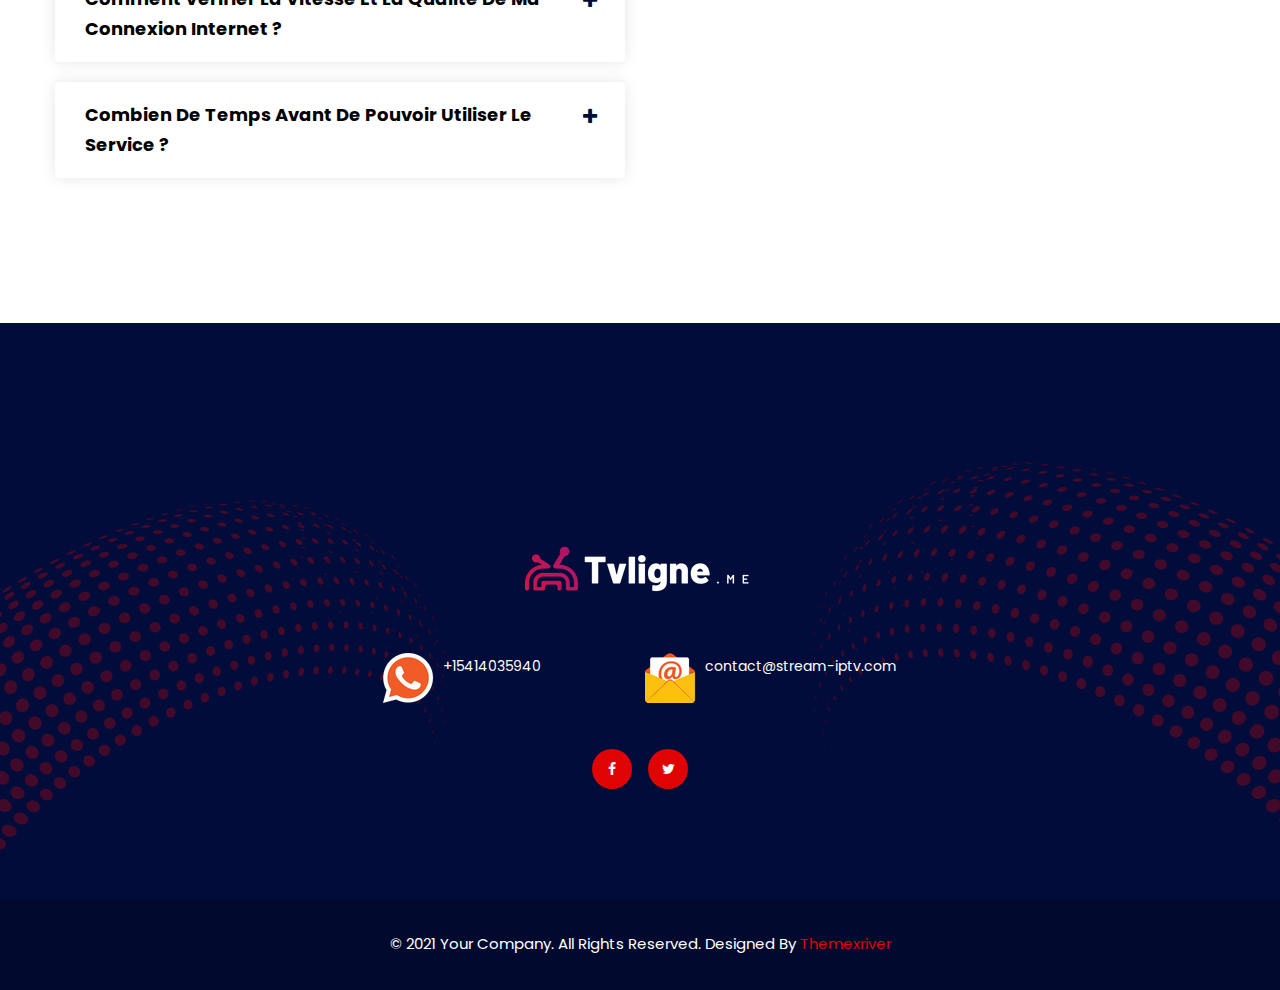
<file: blog.html>
<!DOCTYPE html>
<html>
  <head>
    <meta charset="utf-8" />
    <title>tvligne</title>
    <!-- Stylesheets -->
    <link href="css/bootstrap.css" rel="stylesheet" />
    <link href="css/style.css" rel="stylesheet" />
    <link href="css/responsive.css" rel="stylesheet" />

    <link
      href="https://fonts.googleapis.com/css2?family=Poppins:wght@100;300;400;500;600;700;800;900&display=swap"
      rel="stylesheet"
    />
    <link
      rel="stylesheet"
      href="https://maxcdn.bootstrapcdn.com/font-awesome/4.5.0/css/font-awesome.min.css"
    />
    <link rel="shortcut icon" href="images/favicon.png" type="image/x-icon" />
    <link rel="icon" href="images/favicon.png" type="image/x-icon" />

    <!-- Responsive -->
    <meta http-equiv="X-UA-Compatible" content="IE=edge" />
    <meta
      name="viewport"
      content="width=device-width, initial-scale=1.0, maximum-scale=1.0, user-scalable=0"
    />
  </head>

  <body class="hidden-bar-wrapper">
    <div class="page-wrapper">
      <!-- Preloader -->
      <div class="preloader">
        <span></span>
      </div>

      <!-- Main Header -->
      <header class="main-header">
        <!-- Header Top -->
        <div class="header-top">
          <div class="auto-container clearfix">
            <div class="pull-left">
              <ul class="info">
                <li>
                  <a href="https://wa.me/+15414035940" target="_blank"
                    ><i class="fa fa-whatsapp whatsapp-icon"></i> WhatsApp:
                    +15414035940</a
                  >
                </li>
                <li>
                  <a href="mailto:contact@stream-iptv.com"
                    ><span class="icon flaticon-email-2"></span
                    >contact@stream-iptv.com</a
                  >
                </li>
              </ul>
            </div>

            <div class="pull-right clearfix">
              <!-- Social Box -->
              <ul class="social-box">
                <li>
                  <a href="#" class="fa fa-facebook-f"></a>
                </li>
                <li>
                  <a href="#" class="fa fa-twitter"></a>
                </li>
                <li>
                  <a href="#" class="fa fa-linkedin"></a>
                </li>
              </ul>
            </div>
          </div>
        </div>

        <!-- Header Lower -->
        <div class="header-lower">
          <div class="auto-container clearfix">
            <div class="inner-container clearfix">
              <div class="pull-left logo-box">
                <div class="logo">
                  <a href="index.html"
                    ><img src="images/logo.png" alt="" title=""
                  /></a>
                </div>
              </div>
              <div class="nav-outer clearfix">
                <!-- Mobile Navigation Toggler -->
                <div class="mobile-nav-toggler">
                  <span class="icon flaticon-menu"></span>
                </div>
                <!-- Main Menu -->
                <nav class="main-menu show navbar-expand-md">
                  <div class="navbar-header">
                    <button
                      class="navbar-toggler"
                      type="button"
                      data-toggle="collapse"
                      data-target="#navbarSupportedContent"
                      aria-controls="navbarSupportedContent"
                      aria-expanded="false"
                      aria-label="Toggle navigation"
                    >
                      <span class="icon-bar"></span>
                      <span class="icon-bar"></span>
                      <span class="icon-bar"></span>
                    </button>
                  </div>

                  <div
                    class="navbar-collapse collapse clearfix"
                    id="navbarSupportedContent"
                  >
                    <ul class="navigation clearfix">
                      <li>
                        <a href="index.html">Accueil</a>
                      </li>
                      <li>
                        <a href="price.html">Abonnements</a>
                      </li>
                      <li class="current">
                        <a href="blog.html">Comment travailler?</a>
                      </li>
                      <li><a href="contact.html">Contact</a></li>
                    </ul>
                  </div>
                </nav>
                <!-- Main Menu End-->

                <!-- Outer Box -->
                <div class="outer-box clearfix">
                  <!--Search Box-->
                  <div class="search-box-outer">
                    <div class="search-box-btn">
                      <span class="fa fa-search"></span>
                    </div>
                  </div>
                  <!-- Nav Btn -->
                  <div class="nav-btn navSidebar-button">
                    <span class="icon flaticon-dots-menu"></span>
                  </div>
                </div>
                <!-- End Outer Box -->
              </div>
            </div>
          </div>
        </div>
        <!-- End Header Lower -->

        <!-- Sticky Header  -->
        <div class="sticky-header">
          <div class="auto-container clearfix">
            <!-- Logo -->
            <div class="logo pull-left">
              <a href="index.html" title=""
                ><img src="images/logo-small.png" alt="" title=""
              /></a>
            </div>

            <!--Right Col-->
            <div class="pull-right">
              <!-- Main Menu -->
              <nav class="main-menu">
                <!--Keep This Empty / Menu will come through Javascript-->
              </nav>
              <!-- Main Menu End-->

              <!-- Outer Box -->
              <div class="outer-box clearfix">
                <!--Search Box-->
                <div class="search-box-outer">
                  <div class="search-box-btn">
                    <span class="fa fa-search"></span>
                  </div>
                </div>

                <!-- Nav Btn -->
                <div class="nav-btn navSidebar-button">
                  <span class="icon flaticon-dots-menu"></span>
                </div>
              </div>
              <!-- End Outer Box -->
            </div>
          </div>
        </div>
        <!-- End Sticky Menu -->

        <!-- Mobile Menu  -->
        <div class="mobile-menu">
          <div class="menu-backdrop"></div>
          <div class="close-btn">
            <span class="icon flaticon-multiply"></span>
          </div>

          <nav class="menu-box">
            <div class="nav-logo">
              <a href="index.html"
                ><img src="images/logo.png" alt="" title=""
              /></a>
            </div>
            <div class="menu-outer">
              <!--Here Menu Will Come Automatically Via Javascript / Same Menu as in Header-->
            </div>
          </nav>
        </div>
        <!-- End Mobile Menu -->
      </header>
      <!-- End Main Header -->

      <!-- Sidebar Cart Item -->
      <div class="xs-sidebar-group info-group">
        <div class="xs-overlay xs-bg-black"></div>
        <div class="xs-sidebar-widget">
          <div class="sidebar-widget-container">
            <div class="widget-heading">
              <a href="#" class="close-side-widget"> X </a>
            </div>
            <div class="sidebar-textwidget">
              <!-- Sidebar Info Content -->
              <div class="sidebar-info-contents">
                <div class="content-inner">
                  <div class="logo">
                    <a href="index.html"
                      ><img src="images/logo-2.png" alt=""
                    /></a>
                  </div>
                  <div class="content-box">
                    <h5>À propos de nous</h5>
                    <p class="text">
                      IPTV stream-iptv.com Service IPTV de haute qualité et
                      premium Fournisseur, nous avons plus de 10 000 chaînes en
                      direct dans divers catégories, accédez à des milliers de
                      chaînes dans des dizaines de langues du monde entier.
                    </p>
                    <a href="price.html" class="theme-btn btn-style-one"
                      ><span class="txt">Abonnements</span></a
                    >
                  </div>
                  <div class="contact-info">
                    <h5>Informations de contact</h5>
                    <ul class="list-style-one">
                      <li>
                        <span class="icon fa fa-phone"></span>+15414035940
                      </li>
                      <li>
                        <span class="icon fa fa-envelope"></span
                        >contact@stream-iptv.com
                      </li>
                    </ul>
                  </div>
                  <!-- Social Box -->
                  <ul class="social-box">
                    <li>
                      <a href="#" class="fa fa-facebook-f"></a>
                    </li>
                    <li>
                      <a href="#" class="fa fa-twitter"></a>
                    </li>
                    <li>
                      <a href="#" class="fa fa-linkedin"></a>
                    </li>
                  </ul>
                </div>
              </div>
            </div>
          </div>
        </div>
      </div>
      <!-- END sidebar widget item -->

      <!-- Page Title -->
      <section
        class="page-title"
        style="background-image: url(images/background/9.jpg)"
      >
        <div class="auto-container">
          <h2>Comment travailler?</h2>
          <ul class="bread-crumb clearfix">
            <li><a href="index.html">Accueil</a></li>
            <li>Comment travailler?</li>
          </ul>
        </div>
      </section>
      <!--End Page Title-->

      <!-- Faq Section -->
      <section
        class="faq-section"
        style="background-image: url(images/background/4.jpg)"
      >
        <div class="auto-container">
          <div class="row clearfix">
            <!-- Accordion Column -->
            <div class="accordion-column col-lg-6 col-md-12 col-sm-12">
              <div class="inner-column">
                <div class="sec-title">
                  <div class="separator"></div>
                  <h3>
                    Peu de bonnes raisons font <br />
                    Vous nous choisissez
                  </h3>
                </div>

                <!-- Accordian Box -->
                <ul class="accordion-box">
                  <!--Block-->
                  <li class="accordion block">
                    <div class="acc-btn">
                      <div class="icon-outer">
                        <span class="icon icon-plus fa fa-plus"></span>
                        <span class="icon icon-minus fa fa-minus"></span>
                      </div>
                      Puis-je acheter IPTV même si je n'ai pas accès au
                      satellite service?
                    </div>
                    <div class="acc-content">
                      <div class="content">
                        <div class="text">
                          Étant donné que l'IPTV diffuse des programmes
                          internationaux sur votre TV sur Internet, aucune
                          antenne parabolique n'est nécessaire. De plus, vous
                          devez disposer d'un accès Internet haut débit
                          connexion d'au moins 10,0 Mbps pour se qualifier.
                        </div>
                      </div>
                    </div>
                  </li>
                  <!--Block-->
                  <li class="accordion block">
                    <div class="acc-btn active">
                      <div class="icon-outer">
                        <span class="icon icon-plus fa fa-plus"></span>
                        <span class="icon icon-minus fa fa-minus"></span>
                      </div>
                      Puis-je utiliser mon abonnement sur plusieurs appareils ?
                    </div>
                    <div class="acc-content current">
                      <div class="content">
                        <div class="text">
                          Veuillez noter qu'un seul abonnement peut être utilisé
                          sur plusieurs appareils, mais vous ne pouvez regarder
                          que sur un seul appareil à la fois.
                        </div>
                      </div>
                    </div>
                  </li>
                  <!--Block-->
                  <li class="accordion block">
                    <div class="acc-btn">
                      <div class="icon-outer">
                        <span class="icon icon-plus fa fa-plus"></span>
                        <span class="icon icon-minus fa fa-minus"></span>
                      </div>
                      Puis-je utiliser l'IPTV même si je vis dans un appartement
                      ?
                    </div>
                    <div class="acc-content">
                      <div class="content">
                        <div class="text">
                          Oui, l'IPTV est idéal pour les personnes vivant en
                          appartement ! IPTV fonctionne bien avec Internet haut
                          débit partout, y compris les immeubles d'habitation ou
                          les immeubles de grande hauteur, ou il ne peut pas
                          être installé comme antenne parabolique dans votre
                          domicile. Vous voyagez souvent ? Prenez IPTV et
                          regardez votre émissions préférées en déplacement ou à
                          destination.
                        </div>
                      </div>
                    </div>
                  </li>
                  <!--Block-->
                  <li class="accordion block">
                    <div class="acc-btn">
                      <div class="icon-outer">
                        <span class="icon icon-plus fa fa-plus"></span>
                        <span class="icon icon-minus fa fa-minus"></span>
                      </div>
                      Je ne peux regarder aucune chaîne, que dois-je faire ?
                    </div>
                    <div class="acc-content">
                      <div class="content">
                        <div class="text">
                          Veuillez contacter notre support technique.
                        </div>
                      </div>
                    </div>
                  </li>
                  <!--Block-->
                  <li class="accordion block">
                    <div class="acc-btn">
                      <div class="icon-outer">
                        <span class="icon icon-plus fa fa-plus"></span>
                        <span class="icon icon-minus fa fa-minus"></span>
                      </div>
                      Offrez-vous un essai ou un compte d'essai gratuit ?
                    </div>
                    <div class="acc-content">
                      <div class="content">
                        <div class="text">
                          Nous proposons un test de 48 heures à 5 Euros
                          seulement, le test est payant pour éviter les
                          utilisateurs non sérieux et les spams courriels que
                          nous recevons par milliers chaque jour.
                        </div>
                      </div>
                    </div>
                  </li>
                  <!--Block-->
                  <li class="accordion block">
                    <div class="acc-btn">
                      <div class="icon-outer">
                        <span class="icon icon-plus fa fa-plus"></span>
                        <span class="icon icon-minus fa fa-minus"></span>
                      </div>
                      Mon abonnement commence-t-il à être actif juste après
                      Paiement?
                    </div>
                    <div class="acc-content">
                      <div class="content">
                        <div class="text">
                          L'abonnement commence lorsque vous recevez votre
                          identifiants d'activation dans votre e-mail. vous
                          généralement recevez les détails de votre abonnement
                          dans les 24 heures suivant passer votre commande, par
                          exemple si vous passez votre commandez le 02 avril et
                          vous recevez l'abonnement le 03 avril à 15h00 votre
                          abonnement commencera le 03 avril à 15h00
                        </div>
                      </div>
                    </div>
                  </li>
                  <!--Block-->
                  <li class="accordion block">
                    <div class="acc-btn">
                      <div class="icon-outer">
                        <span class="icon icon-plus fa fa-plus"></span>
                        <span class="icon icon-minus fa fa-minus"></span>
                      </div>
                      Comment vérifier la vitesse et la qualité de ma connexion
                      Internet ?
                    </div>
                    <div class="acc-content">
                      <div class="content">
                        <div class="text">
                          Veuillez utiliser le serveur de test de vitesse
                          ci-dessous pour tester votre connexion Internet.
                          Faites-le plusieurs fois par jour. Cette vous donnera
                          une bonne idée de l'ensemble de l'Internet vitesse à
                          votre disposition. Un minimum de 3,0 Mbps est le
                          minimum requis.<br />
                          <a href="https://www.speedtest.net/"
                            >https://www.speedtest.net/</a
                          >
                        </div>
                      </div>
                    </div>
                  </li>
                  <!--Block-->
                  <li class="accordion block">
                    <div class="acc-btn">
                      <div class="icon-outer">
                        <span class="icon icon-plus fa fa-plus"></span>
                        <span class="icon icon-minus fa fa-minus"></span>
                      </div>
                      Combien de temps avant de pouvoir utiliser le service ?
                    </div>
                    <div class="acc-content">
                      <div class="content">
                        <div class="text">
                          Vous aurez votre abonnement dans les 24 heures, mais
                          généralement, tous les abonnements sont envoyés dans
                          les 2 heures suivant passer votre commande.
                        </div>
                      </div>
                    </div>
                  </li>
                </ul>
              </div>
            </div>

            <!-- Image Column -->
            <div class="image-column col-lg-6 col-md-12 col-sm-12">
              <div
                class="inner-column wow fadeInRight"
                data-wow-delay="0ms"
                data-wow-duration="1500ms"
              >
                <div
                  class="pattern-layer"
                  style="background-image: url(images/resource/faq-pattern.png)"
                ></div>
                <div class="image">
                  <img src="images/resource/faq.png" alt="" />
                </div>
              </div>
            </div>
          </div>
        </div>
      </section>
      <!-- End Faq Section -->

      <!-- Main Footer -->
      <footer class="main-footer">
        <div
          class="pattern-layer-one"
          style="background-image: url(images/background/pattern-12.png)"
        ></div>
        <div
          class="pattern-layer-two"
          style="background-image: url(images/background/pattern-13.png)"
        ></div>
        <div class="auto-container">
          <div class="widgets-section">
            <div class="logo">
              <a href="index.html"
                ><img src="images/footer-logo.png" alt=""
              /></a>
            </div>
            <ul class="contact-info-list">
              <li>
                <span class="icon"
                  ><img src="images/icons/icon-1.png" alt=""
                /></span>
                <a href="https://wa.me/+15414035940" target="_blank">
                  +15414035940</a
                >
              </li>
              <li>
                <span class="icon"
                  ><img src="images/icons/icon-2.png" alt=""
                /></span>
                <a href="mailto:contact@stream-iptv.com"
                  >contact@stream-iptv.com</a
                ><br />
              </li>
            </ul>

            <!-- Social Box -->
            <ul class="social-box">
              <li>
                <a class="fa fa-facebook-f"></a>
              </li>
              <li>
                <a class="fa fa-twitter"></a>
              </li>
            </ul>
          </div>
        </div>
        <!-- Footer Bottom -->
        <div class="footer-bottom">
          <div class="auto-container">
            <div class="copyright">
              &copy; 2021 Your Company. All Rights Reserved. Designed By
              <a href="https://themeforest.net/user/themexriver">Themexriver</a>
            </div>
          </div>
        </div>
      </footer>
      <!-- End Main Footer -->
    </div>
    <!--End pagewrapper-->

    <!-- Search Popup -->
    <div class="search-popup">
      <div class="color-layer"></div>
      <button class="close-search"><span class="fa fa-arrow-up"></span></button>
      <form method="post" action="blog.html">
        <div class="form-group">
          <input
            type="search"
            name="search-field"
            value=""
            placeholder="Search Here"
            required=""
          />
          <button type="submit"><i class="fa fa-search"></i></button>
        </div>
      </form>
    </div>
    <!-- End Header Search -->

    <!-- Scroll To Top -->
    <a href="https://wa.me/+15414035940" class="whatsapp_float" target="_blank">
      <i class="fa fa-whatsapp whatsapp-icon"></i
    ></a>
    <script src="js/jquery.js"></script>
    <script src="js/popper.min.js"></script>
    <script src="js/bootstrap.min.js"></script>
    <script src="js/jquery.mCustomScrollbar.concat.min.js"></script>
    <script src="js/jquery.fancybox.js"></script>
    <script src="js/appear.js"></script>
    <script src="js/parallax.min.js"></script>
    <script src="js/tilt.jquery.min.js"></script>
    <script src="js/jquery.paroller.min.js"></script>
    <script src="js/owl.js"></script>
    <script src="js/wow.js"></script>
    <script src="js/nav-tool.js"></script>
    <script src="js/jquery-ui.js"></script>
    <script src="js/script.js"></script>
  </body>
</html>
</file>
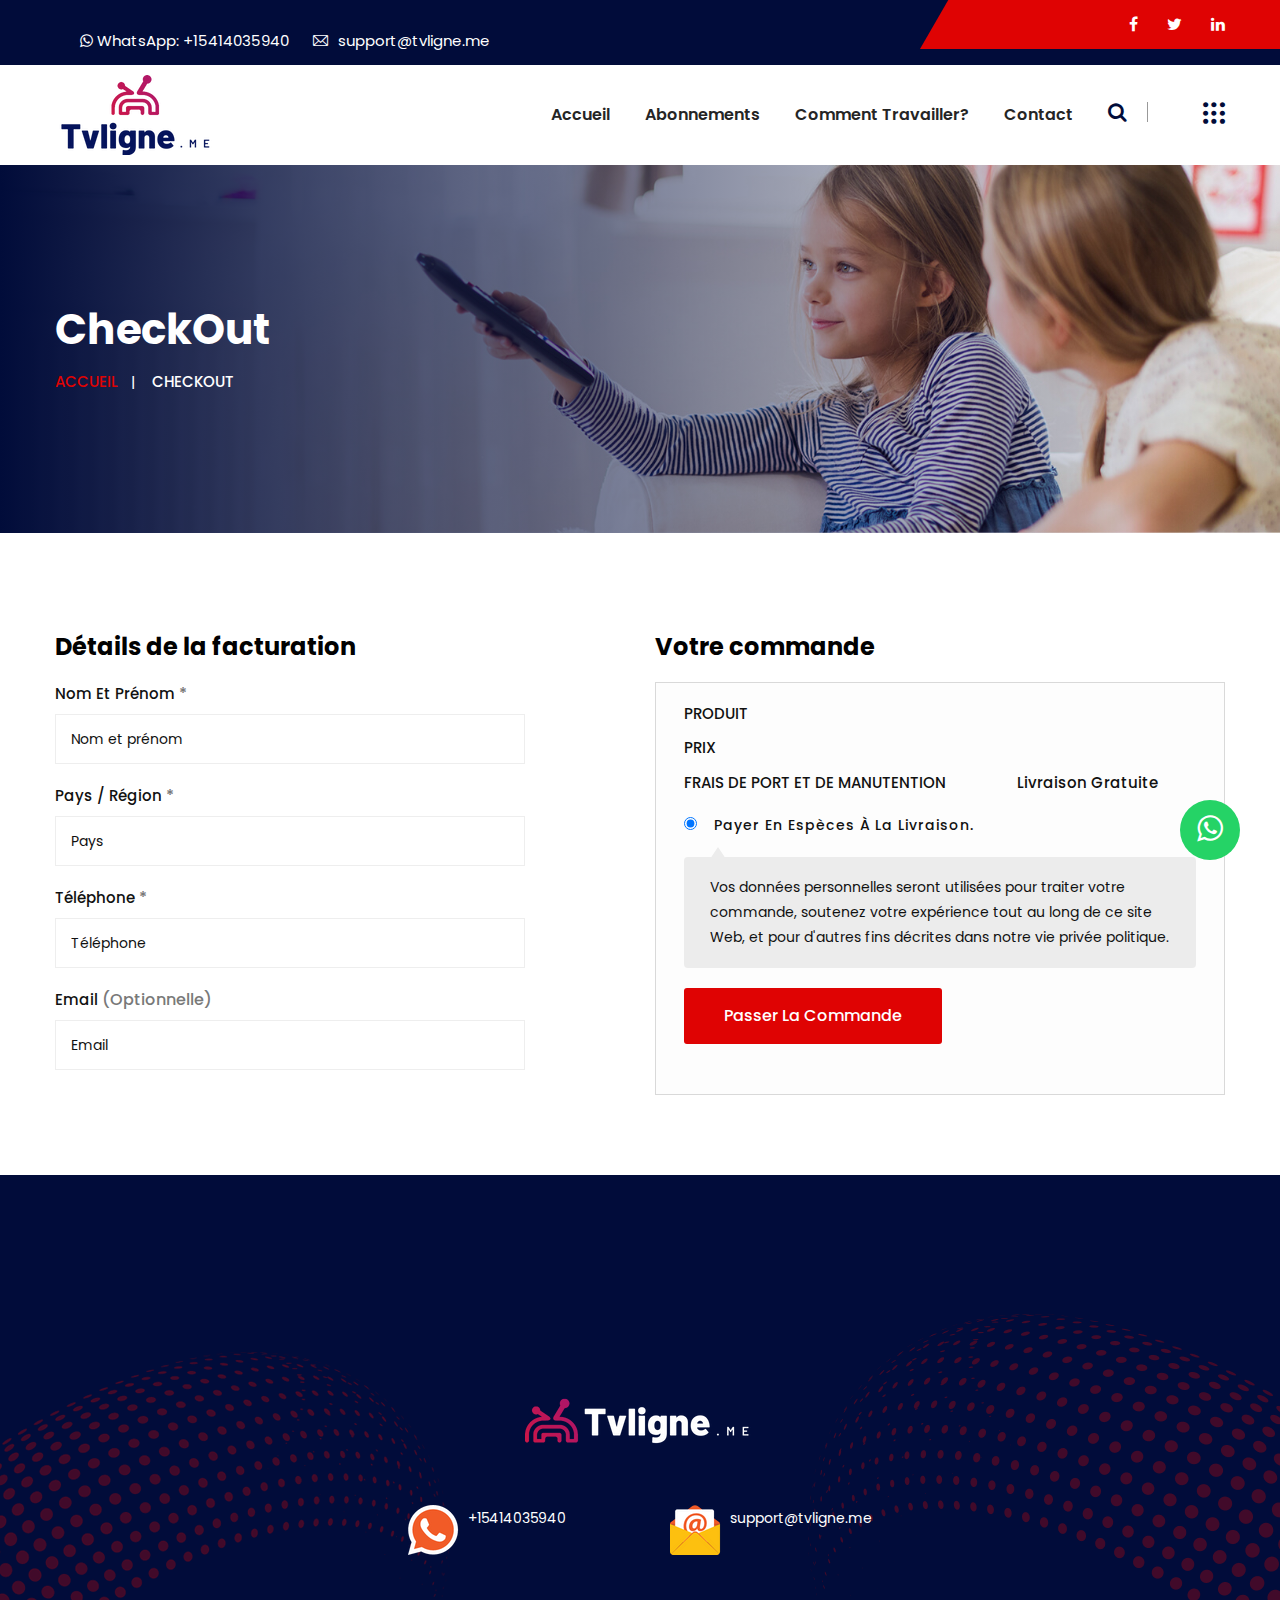
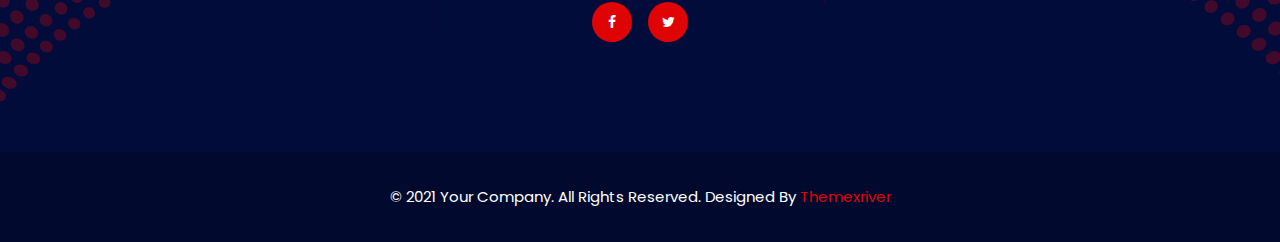
<file: checkout.html>
<!DOCTYPE html>
<html>
  <head>
    <meta charset="utf-8" />
    <title>tvligne</title>
    <!-- Stylesheets -->
    <link href="css/bootstrap.css" rel="stylesheet" />
    <link href="css/style.css" rel="stylesheet" />
    <link href="css/responsive.css" rel="stylesheet" />
    <link
      rel="stylesheet"
      href="https://s.pageclip.co/v1/pageclip.css"
      media="screen"
    />

    <link
      href="https://fonts.googleapis.com/css2?family=Poppins:wght@100;300;400;500;600;700;800;900&display=swap"
      rel="stylesheet"
    />
    <link
      rel="stylesheet"
      href="https://s.pageclip.co/v1/pageclip.css"
      media="screen"
    />

    <link rel="shortcut icon" href="images/favicon.png" type="image/x-icon" />
    <link rel="icon" href="images/favicon.png" type="image/x-icon" />

    <!-- Responsive -->
    <meta http-equiv="X-UA-Compatible" content="IE=edge" />
    <meta
      name="viewport"
      content="width=device-width, initial-scale=1.0, maximum-scale=1.0, user-scalable=0"
    /><!-- Meta Pixel Code -->
<script>
!function(f,b,e,v,n,t,s)
{if(f.fbq)return;n=f.fbq=function(){n.callMethod?
n.callMethod.apply(n,arguments):n.queue.push(arguments)};
if(!f._fbq)f._fbq=n;n.push=n;n.loaded=!0;n.version='2.0';
n.queue=[];t=b.createElement(e);t.async=!0;
t.src=v;s=b.getElementsByTagName(e)[0];
s.parentNode.insertBefore(t,s)}(window, document,'script',
'https://connect.facebook.net/en_US/fbevents.js');
fbq('init', '2660734437404953');
fbq('track', 'PageView');
</script>
<noscript><img height="1" width="1" style="display:none"
src="https://www.facebook.com/tr?id=2660734437404953&ev=PageView&noscript=1"
/></noscript>
<!-- End Meta Pixel Code -->
  </head>

  <body class="hidden-bar-wrapper">
    <div class="page-wrapper">
      <!-- Preloader -->
      <div class="preloader">
        <span></span>
      </div>

      <!-- Main Header -->
      <header class="main-header">
        <!-- Header Top -->
        <div class="header-top">
          <div class="auto-container clearfix">
            <div class="pull-left">
              <ul class="info">
                <li>
                  <a href="https://wa.me/+15414035940" target="_blank"
                    ><i class="fa fa-whatsapp whatsapp-icon"></i> WhatsApp:
                    +15414035940</a
                  >
                </li>
                <li>
                  <a href="mailto:support@tvligne.me"
                    ><span class="icon flaticon-email-2"></span
                    >support@tvligne.me</a
                  >
                </li>
              </ul>
            </div>

            <div class="pull-right clearfix">
              <!-- Social Box -->
              <ul class="social-box">
                <li>
                  <a href="#" class="fa fa-facebook-f"></a>
                </li>
                <li>
                  <a href="#" class="fa fa-twitter"></a>
                </li>
                <li>
                  <a href="#" class="fa fa-linkedin"></a>
                </li>
              </ul>
            </div>
          </div>
        </div>

        <!-- Header Lower -->
        <div class="header-lower">
          <div class="auto-container clearfix">
            <div class="inner-container clearfix">
              <div class="pull-left logo-box">
                <div class="logo">
                  <a href="index.html"
                    ><img src="images/logo.png" alt="" title=""
                  /></a>
                </div>
              </div>
              <div class="nav-outer clearfix">
                <!-- Mobile Navigation Toggler -->
                <div class="mobile-nav-toggler">
                  <span class="icon flaticon-menu"></span>
                </div>
                <!-- Main Menu -->
                <nav class="main-menu show navbar-expand-md">
                  <div class="navbar-header">
                    <button
                      class="navbar-toggler"
                      type="button"
                      data-toggle="collapse"
                      data-target="#navbarSupportedContent"
                      aria-controls="navbarSupportedContent"
                      aria-expanded="false"
                      aria-label="Toggle navigation"
                    >
                      <span class="icon-bar"></span>
                      <span class="icon-bar"></span>
                      <span class="icon-bar"></span>
                    </button>
                  </div>

                  <div
                    class="navbar-collapse collapse clearfix"
                    id="navbarSupportedContent"
                  >
                    <ul class="navigation clearfix">
                      <li>
                        <a href="index.html">Accueil</a>
                      </li>
                      <li>
                        <a href="price.html">Abonnements</a>
                      </li>
                      <li>
                        <a href="blog.html">Comment travailler?</a>
                      </li>
                      <li><a href="contact.html">Contact</a></li>
                    </ul>
                  </div>
                </nav>
                <!-- Main Menu End-->

                <!-- Outer Box -->
                <div class="outer-box clearfix">
                  <!--Search Box-->
                  <div class="search-box-outer">
                    <div class="search-box-btn">
                      <span class="fa fa-search"></span>
                    </div>
                  </div>
                  <!-- Nav Btn -->
                  <div class="nav-btn navSidebar-button">
                    <span class="icon flaticon-dots-menu"></span>
                  </div>
                </div>
                <!-- End Outer Box -->
              </div>
            </div>
          </div>
        </div>
        <!-- End Header Lower -->

        <!-- Sticky Header  -->
        <div class="sticky-header">
          <div class="auto-container clearfix">
            <!-- Logo -->
            <div class="logo pull-left">
              <a href="index.html" title=""
                ><img src="images/logo-small.png" alt="" title=""
              /></a>
            </div>

            <!--Right Col-->
            <div class="pull-right">
              <!-- Main Menu -->
              <nav class="main-menu">
                <!--Keep This Empty / Menu will come through Javascript-->
              </nav>
              <!-- Main Menu End-->

              <!-- Outer Box -->
              <div class="outer-box clearfix">
                <!--Search Box-->
                <div class="search-box-outer">
                  <div class="search-box-btn">
                    <span class="fa fa-search"></span>
                  </div>
                </div>

                <!-- Nav Btn -->
                <div class="nav-btn navSidebar-button">
                  <span class="icon flaticon-dots-menu"></span>
                </div>
              </div>
              <!-- End Outer Box -->
            </div>
          </div>
        </div>
        <!-- End Sticky Menu -->

        <!-- Mobile Menu  -->
        <div class="mobile-menu">
          <div class="menu-backdrop"></div>
          <div class="close-btn">
            <span class="icon flaticon-multiply"></span>
          </div>

          <nav class="menu-box">
            <div class="nav-logo">
              <a href="index.html"
                ><img src="images/logo.png" alt="" title=""
              /></a>
            </div>
            <div class="menu-outer">
              <!--Here Menu Will Come Automatically Via Javascript / Same Menu as in Header-->
            </div>
          </nav>
        </div>
        <!-- End Mobile Menu -->
      </header>
      <!-- End Main Header -->

      <!-- Sidebar Cart Item -->
      <div class="xs-sidebar-group info-group">
        <div class="xs-overlay xs-bg-black"></div>
        <div class="xs-sidebar-widget">
          <div class="sidebar-widget-container">
            <div class="widget-heading">
              <a href="#" class="close-side-widget"> X </a>
            </div>
            <div class="sidebar-textwidget">
              <!-- Sidebar Info Content -->
              <div class="sidebar-info-contents">
                <div class="content-inner">
                  <div class="logo">
                    <a href="index.html"
                      ><img src="images/logo-2.png" alt=""
                    /></a>
                  </div>
                  <div class="content-box">
                    <h5>À propos de nous</h5>
                    <p class="text">
                      IPTV tvligne.me Service IPTV de Haute Qualité et Premium
                      Fournisseur, nous avons plus de 10 000 canaux en direct
                      dans divers catégories, accédez à des milliers de canaux
                      dans des dizaines de langues dans le monde entier.
                    </p>
                    <a href="price.html" class="theme-btn btn-style-one"
                      ><span class="txt">Abonnements</span></a
                    >
                  </div>
                  <div class="contact-info">
                    <h5>Informations de contact</h5>
                    <ul class="list-style-one">
                      <li>
                        <span class="icon fa fa-phone"></span>+15414035940
                      </li>
                      <li>
                        <span class="icon fa fa-envelope"></span
                        >support@tvligne.me
                      </li>
                    </ul>
                  </div>
                  <!-- Social Box -->
                  <ul class="social-box">
                    <li>
                      <a href="#" class="fa fa-facebook-f"></a>
                    </li>
                    <li>
                      <a href="#" class="fa fa-twitter"></a>
                    </li>
                    <li>
                      <a href="#" class="fa fa-linkedin"></a>
                    </li>
                  </ul>
                </div>
              </div>
            </div>
          </div>
        </div>
      </div>
      <!-- END sidebar widget item -->

      <!-- Page Title -->
      <section
        class="page-title"
        style="background-image: url(images/background/7.jpg)"
      >
        <div class="auto-container">
          <h2>CheckOut</h2>
          <ul class="bread-crumb clearfix">
            <li><a href="index.html">Accueil</a></li>
            <li>CheckOut</li>
          </ul>
        </div>
      </section>
      <!-- End Page Title -->

      <!-- Checkout Page -->
      <div class="checkout-page">
        <div class="auto-container">
          <!--Billing Details-->
          <div class="billing-details">
            <div class="shop-form">
              <div id="error"></div>
              <form
                action="https://send.pageclip.co/i6SQAh168O4ZwXEa6a0a45hZwCsYfv60/iptv"
                class="pageclip-form"
                method="post"
              >
                <div class="row clearfix">
                  <div class="col-lg-6 col-md-12 col-sm-12">
                    <div class="sec-title">
                      <h2>Détails de la facturation</h2>
                    </div>
                    <div class="billing-inner">
                      <div class="row clearfix">
                        <!--Form Group-->
                        <div class="form-group col-md-12 col-sm-12 col-xs-12">
                          <div class="field-label">
                            Nom et prénom <sup>*</sup>
                          </div>
                          <input
                            type="text"
                            name="name"
                            id="name"
                            placeholder="Nom et prénom"
                            required
                          />
                        </div>

                        <!--Form Group-->
                        <div class="form-group col-md-12 col-sm-12 col-xs-12">
                          <div class="field-label">
                            Pays / Région <sup>*</sup>
                          </div>
                          <input
                            type="text"
                            name="country"
                            id="country"
                            placeholder="Pays"
                            required
                          />
                        </div>

                        <!--Form Group-->
                        <div class="form-group col-md-12 col-sm-12 col-xs-12">
                          <div class="field-label">Téléphone <sup>*</sup></div>
                          <input
                            type="tel"
                            name="phone"
                            id="phone"
                            placeholder="Téléphone"
                            required
                          />
                        </div>

                        <!--Form Group-->
                        <div class="form-group col-md-12 col-sm-12 col-xs-12">
                          <div class="field-label">
                            Email <sup>(optionnelle)</sup>
                          </div>
                          <input
                            type="text"
                            name="email"
                            id="email"
                            placeholder="Email"
                          />
                        </div>
                      </div>
                    </div>
                  </div>

                  <div class="col-lg-6 col-md-12 col-sm-12">
                    <div class="sec-title"><h2>Votre commande</h2></div>
                    <div class="shop-order-box">
                      <ul class="order-list">
                        <li>Produit<span id="offre"></span></li>
                        <li>Prix<span id="price"></span></li>
                        <li>
                          Frais de port et de manutention<span
                            >Livraison gratuite</span
                          >
                        </li>
                      </ul>

                      <!--Place Order-->
                      <div class="place-order">
                        <!--Payment Options-->
                        <div class="payment-options">
                          <ul>
                            <li>
                              <div class="radio-option">
                                <input
                                  type="radio"
                                  name="payment-group"
                                  id="payment-2"
                                  checked
                                />
                                <label for="payment-2"
                                  ><strong
                                    >Payer en espèces à la livraison.</strong
                                  >
                                  <span class="small-text"
                                    >Vos données personnelles seront utilisées
                                    pour traiter votre commande, soutenez votre
                                    expérience tout au long de ce site Web, et
                                    pour d'autres fins décrites dans notre vie
                                    privée politique.</span
                                  >
                                </label>
                              </div>
                            </li>
                          </ul>
                        </div>
                        <input type="hidden" name="offree" id="offree" />
                        <input type="hidden" name="pricee" id="pricee" />
                        <button type="submit" class="theme-btn btn-style-four">
                          <span class="txt">Passer la commande</span>
                        </button>
                      </div>
                      <!--End Place Order-->
                    </div>
                  </div>
                </div>
              </form>
            </div>
          </div>
          <!--End Billing Details-->
        </div>
      </div>

      <!-- Main Footer -->
      <footer class="main-footer">
        <div
          class="pattern-layer-one"
          style="background-image: url(images/background/pattern-12.png)"
        ></div>
        <div
          class="pattern-layer-two"
          style="background-image: url(images/background/pattern-13.png)"
        ></div>
        <div class="auto-container">
          <div class="widgets-section">
            <div class="logo">
              <a href="index.html"
                ><img src="images/footer-logo.png" alt=""
              /></a>
            </div>
            <ul class="contact-info-list">
              <li>
                <span class="icon"
                  ><img src="images/icons/icon-1.png" alt=""
                /></span>
                <a href="https://wa.me/+15414035940" target="_blank">
                  +15414035940</a
                >
              </li>
              <li>
                <span class="icon"
                  ><img src="images/icons/icon-2.png" alt=""
                /></span>
                <a href="mailto:support@tvligne.me">support@tvligne.me</a><br />
              </li>
            </ul>

            <!-- Social Box -->
            <ul class="social-box">
              <li>
                <a class="fa fa-facebook-f"></a>
              </li>
              <li>
                <a class="fa fa-twitter"></a>
              </li>
            </ul>
          </div>
        </div>
        <!-- Footer Bottom -->
        <div class="footer-bottom">
          <div class="auto-container">
            <div class="copyright">
              &copy; 2021 Your Company. All Rights Reserved. Designed By
              <a href="https://themeforest.net/user/themexriver">Themexriver</a>
            </div>
          </div>
        </div>
      </footer>
      <!-- End Main Footer -->
    </div>
    <!--End pagewrapper-->

    <!-- Search Popup -->
    <div class="search-popup">
      <div class="color-layer"></div>
      <button class="close-search"><span class="fa fa-arrow-up"></span></button>
      <form method="post" action="blog.html">
        <div class="form-group">
          <input
            type="search"
            name="search-field"
            value=""
            placeholder="Search Here"
            required
          />
          <button type="submit"><i class="fa fa-search"></i></button>
        </div>
      </form>
    </div>
    <a href="https://wa.me/+15414035940" class="whatsapp_float" target="_blank"
      ><i class="fa fa-whatsapp whatsapp-icon"></i>
    </a>
    <!-- End Header Search -->

    <!-- Scroll To Top -->

    <!-- <script src="https://smtpjs.com/v3/smtp.js"></script>
    <script>
      function sendEmail() {
        Email.send({
          Host: "smtp.gmail.com",
          Username: "coinaimrane@gmail.com",
          Password: "@Aa1176849",
          To: "aimrane2002@gmail.com",
          From: "coinaimrane@gmail.com",
          Subject: "New Order",
          Body:
            "Full name : " +
            document.getElementById("name").value +
            "</br>Phone number : " +
            document.getElementById("phone").value +
            "</br>Country : " +
            document.getElementById("country").value,
        }).then((message) => alert("mail sent successfully"));
      }
    </script> -->
    <script>
      var form = document.querySelector(".pageclip-form");
      Pageclip.form(form, {
        onSubmit: function (event) {},
        onResponse: function (error, response) {},
        successTemplate: "<span>Merci!</span>",
      });
    </script>
    <script src="https://s.pageclip.co/v1/pageclip.js" charset="utf-8"></script>

    <script src="js/index.js"></script>
    <script src="js/checkout.js"></script>
    <script src="js/jquery.js"></script>
    <script src="js/popper.min.js"></script>
    <script src="js/bootstrap.min.js"></script>
    <script src="js/jquery.mCustomScrollbar.concat.min.js"></script>
    <script src="js/jquery.fancybox.js"></script>
    <script src="js/appear.js"></script>
    <script src="js/parallax.min.js"></script>
    <script src="js/tilt.jquery.min.js"></script>
    <script src="js/jquery.paroller.min.js"></script>
    <script src="js/jquery.bootstrap-touchspin.js"></script>
    <script src="js/owl.js"></script>
    <script src="js/wow.js"></script>
    <script src="js/nav-tool.js"></script>
    <script src="js/jquery-ui.js"></script>
    <script src="js/script.js"></script>
  </body>
</html>
</file>
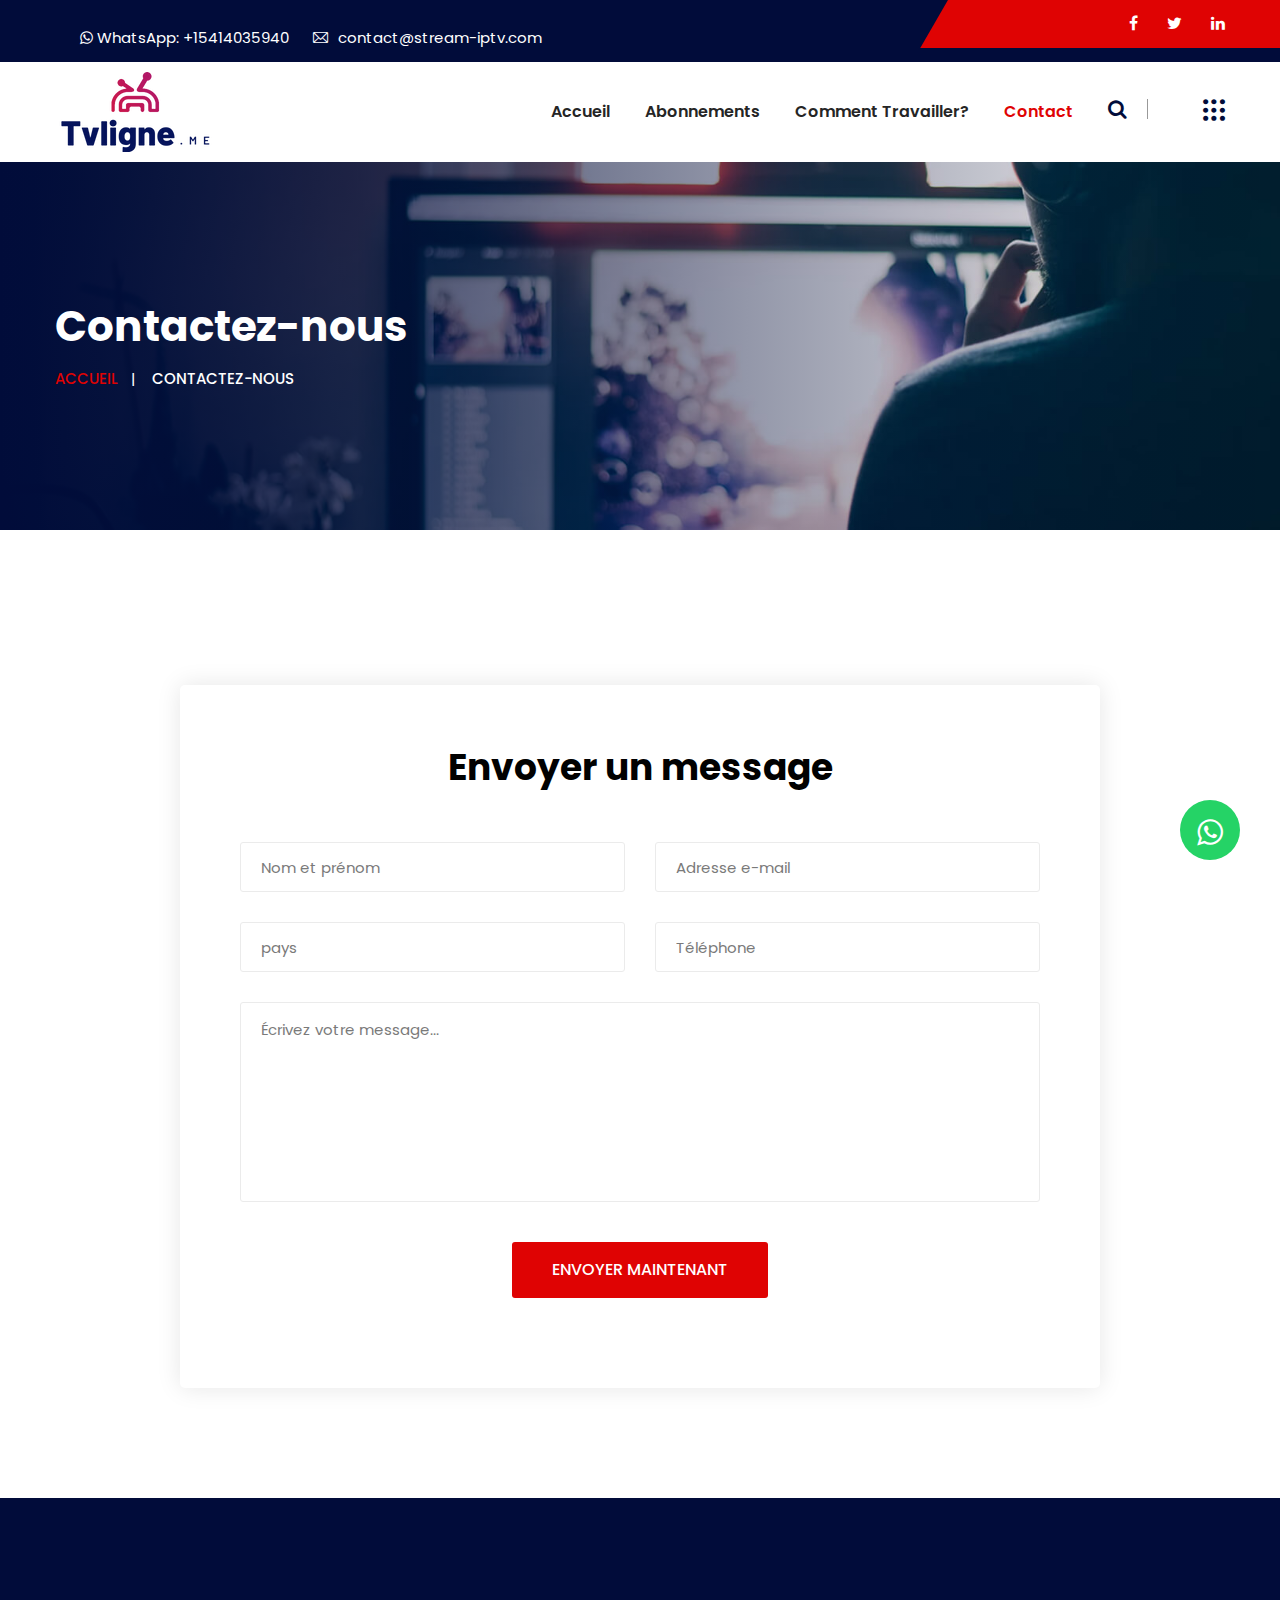
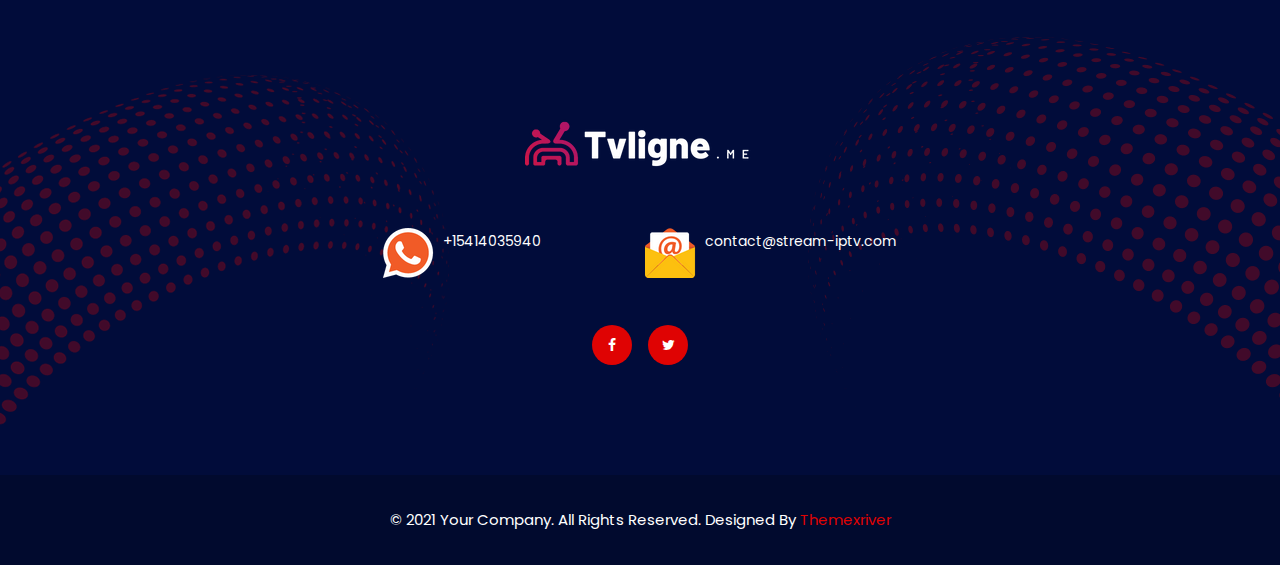
<file: contact.html>
<!DOCTYPE html>
<html>
  <head>
    <meta charset="utf-8" />
    <title>tvligne</title>
    <!-- Stylesheets -->
    <link href="css/bootstrap.css" rel="stylesheet" />
    <link href="css/style.css" rel="stylesheet" />
    <link href="css/responsive.css" rel="stylesheet" />
    <link
      rel="stylesheet"
      href="https://s.pageclip.co/v1/pageclip.css"
      media="screen"
    />

    <link
      href="https://fonts.googleapis.com/css2?family=Poppins:wght@100;300;400;500;600;700;800;900&display=swap"
      rel="stylesheet"
    />
    <link
      rel="stylesheet"
      href="https://maxcdn.bootstrapcdn.com/font-awesome/4.5.0/css/font-awesome.min.css"
    />
    <link rel="shortcut icon" href="images/favicon.png" type="image/x-icon" />
    <link rel="icon" href="images/favicon.png" type="image/x-icon" />

    <!-- Responsive -->
    <meta http-equiv="X-UA-Compatible" content="IE=edge" />
    <meta
      name="viewport"
      content="width=device-width, initial-scale=1.0, maximum-scale=1.0, user-scalable=0"
    />
  </head>

  <body class="hidden-bar-wrapper">
    <div class="page-wrapper">
      <!-- Preloader -->
      <div class="preloader">
        <span></span>
      </div>

      <!-- Main Header -->
      <header class="main-header">
        <!-- Header Top -->
        <div class="header-top">
          <div class="auto-container clearfix">
            <div class="pull-left">
              <ul class="info">
                <li>
                  <a href="https://wa.me/+15414035940" target="_blank"
                    ><i class="fa fa-whatsapp whatsapp-icon"></i> WhatsApp:
                    +15414035940</a
                  >
                </li>
                <li>
                  <a href="mailto:contact@stream-iptv.com"
                    ><span class="icon flaticon-email-2"></span
                    >contact@stream-iptv.com</a
                  >
                </li>
              </ul>
            </div>

            <div class="pull-right clearfix">
              <!-- Social Box -->
              <ul class="social-box">
                <li>
                  <a href="#" class="fa fa-facebook-f"></a>
                </li>
                <li>
                  <a href="#" class="fa fa-twitter"></a>
                </li>
                <li>
                  <a href="#" class="fa fa-linkedin"></a>
                </li>
              </ul>
            </div>
          </div>
        </div>

        <!-- Header Lower -->
        <div class="header-lower">
          <div class="auto-container clearfix">
            <div class="inner-container clearfix">
              <div class="pull-left logo-box">
                <div class="logo">
                  <a href="index.html"
                    ><img src="images/logo.png" alt="" title=""
                  /></a>
                </div>
              </div>
              <div class="nav-outer clearfix">
                <!-- Mobile Navigation Toggler -->
                <div class="mobile-nav-toggler">
                  <span class="icon flaticon-menu"></span>
                </div>
                <!-- Main Menu -->
                <nav class="main-menu show navbar-expand-md">
                  <div class="navbar-header">
                    <button
                      class="navbar-toggler"
                      type="button"
                      data-toggle="collapse"
                      data-target="#navbarSupportedContent"
                      aria-controls="navbarSupportedContent"
                      aria-expanded="false"
                      aria-label="Toggle navigation"
                    >
                      <span class="icon-bar"></span>
                      <span class="icon-bar"></span>
                      <span class="icon-bar"></span>
                    </button>
                  </div>

                  <div
                    class="navbar-collapse collapse clearfix"
                    id="navbarSupportedContent"
                  >
                    <ul class="navigation clearfix">
                      <li>
                        <a href="index.html">Accueil</a>
                      </li>
                      <li>
                        <a href="price.html">Abonnements</a>
                      </li>
                      <li>
                        <a href="blog.html">Comment travailler?</a>
                      </li>
                      <li class="current">
                        <a href="contact.html">Contact</a>
                      </li>
                    </ul>
                  </div>
                </nav>
                <!-- Main Menu End-->

                <!-- Outer Box -->
                <div class="outer-box clearfix">
                  <!--Search Box-->
                  <div class="search-box-outer">
                    <div class="search-box-btn">
                      <span class="fa fa-search"></span>
                    </div>
                  </div>
                  <!-- Nav Btn -->
                  <div class="nav-btn navSidebar-button">
                    <span class="icon flaticon-dots-menu"></span>
                  </div>
                </div>
                <!-- End Outer Box -->
              </div>
            </div>
          </div>
        </div>
        <!-- End Header Lower -->

        <!-- Sticky Header  -->
        <div class="sticky-header">
          <div class="auto-container clearfix">
            <!-- Logo -->
            <div class="logo pull-left">
              <a href="index.html" title=""
                ><img src="images/logo-small.png" alt="" title=""
              /></a>
            </div>

            <!--Right Col-->
            <div class="pull-right">
              <!-- Main Menu -->
              <nav class="main-menu">
                <!--Keep This Empty / Menu will come through Javascript-->
              </nav>
              <!-- Main Menu End-->

              <!-- Outer Box -->
              <div class="outer-box clearfix">
                <!--Search Box-->
                <div class="search-box-outer">
                  <div class="search-box-btn">
                    <span class="fa fa-search"></span>
                  </div>
                </div>

                <!-- Nav Btn -->
                <div class="nav-btn navSidebar-button">
                  <span class="icon flaticon-dots-menu"></span>
                </div>
              </div>
              <!-- End Outer Box -->
            </div>
          </div>
        </div>
        <!-- End Sticky Menu -->

        <!-- Mobile Menu  -->
        <div class="mobile-menu">
          <div class="menu-backdrop"></div>
          <div class="close-btn">
            <span class="icon flaticon-multiply"></span>
          </div>

          <nav class="menu-box">
            <div class="nav-logo">
              <a href="index.html"
                ><img src="images/logo.png" alt="" title=""
              /></a>
            </div>
            <div class="menu-outer">
              <!--Here Menu Will Come Automatically Via Javascript / Same Menu as in Header-->
            </div>
          </nav>
        </div>
        <!-- End Mobile Menu -->
      </header>
      <!-- End Main Header -->

      <!-- Sidebar Cart Item -->
      <div class="xs-sidebar-group info-group">
        <div class="xs-overlay xs-bg-black"></div>
        <div class="xs-sidebar-widget">
          <div class="sidebar-widget-container">
            <div class="widget-heading">
              <a href="#" class="close-side-widget"> X </a>
            </div>
            <div class="sidebar-textwidget">
              <!-- Sidebar Info Content -->
              <div class="sidebar-info-contents">
                <div class="content-inner">
                  <div class="logo">
                    <a href="index.html"
                      ><img src="images/logo-2.png" alt=""
                    /></a>
                  </div>
                  <div class="content-box">
                    <h5>À propos de nous</h5>
                    <p class="text">
                      IPTV stream-iptv.com Service IPTV de haute qualité et
                      premium Fournisseur, nous avons plus de 10 000 chaînes en
                      direct dans divers catégories, accédez à des milliers de
                      chaînes dans des dizaines de langues du monde entier.
                    </p>
                    <a href="price.html" class="theme-btn btn-style-one"
                      ><span class="txt">Abonnements</span></a
                    >
                  </div>
                  <div class="contact-info">
                    <h5>Informations de contact</h5>
                    <ul class="list-style-one">
                      <li>
                        <span class="icon fa fa-phone"></span>+15414035940
                      </li>
                      <li>
                        <span class="icon fa fa-envelope"></span
                        >contact@stream-iptv.com
                      </li>
                    </ul>
                  </div>
                  <!-- Social Box -->
                  <ul class="social-box">
                    <li>
                      <a href="#" class="fa fa-facebook-f"></a>
                    </li>
                    <li>
                      <a href="#" class="fa fa-twitter"></a>
                    </li>
                    <li>
                      <a href="#" class="fa fa-linkedin"></a>
                    </li>
                  </ul>
                </div>
              </div>
            </div>
          </div>
        </div>
      </div>
      <!-- END sidebar widget item -->

      <!-- Page Title -->
      <section
        class="page-title"
        style="background-image: url(images/background/10.jpg)"
      >
        <div class="auto-container">
          <h2>Contactez-nous</h2>
          <ul class="bread-crumb clearfix">
            <li><a href="index.html">Accueil</a></li>
            <li>Contactez-nous</li>
          </ul>
        </div>
      </section>
      <!-- End Page Title -->

      <!-- Contact Page Section -->
      <section class="contact-page-section">
        <div class="auto-container">
          <!-- Contact Form Box -->
          <div class="contact-form-box">
            <!-- Form Title Box -->
            <div class="form-title-box">
              <h3>Envoyer un message</h3>
            </div>

            <!-- Contact Form -->
            <div class="contact-form">
              <form
                method="post"
                action="https://send.pageclip.co/aCEYkrM761aqzxx6bAo6mUC7TD775YhH/iptvSupport"
                class="pageclip-form"
              >
                <div class="row clearfix">
                  <div class="col-lg-6 col-md-6 col-sm-12 form-group">
                    <input
                      type="text"
                      name="username"
                      placeholder="Nom et prénom"
                      required
                    />
                  </div>

                  <div class="col-lg-6 col-md-6 col-sm-12 form-group">
                    <input
                      type="email"
                      name="email"
                      placeholder="Adresse e-mail"
                      required
                    />
                  </div>

                  <div class="col-lg-6 col-md-6 col-sm-12 form-group">
                    <input
                      type="text"
                      name="company"
                      placeholder="pays"
                      required
                    />
                  </div>

                  <div class="col-lg-6 col-md-6 col-sm-12 form-group">
                    <input
                      type="text"
                      name="phone"
                      placeholder="Téléphone"
                      required
                    />
                  </div>

                  <div class="col-lg-12 col-md-12 col-sm-12 form-group">
                    <textarea
                      class="darma"
                      name="message"
                      placeholder="Écrivez votre message..."
                    ></textarea>
                  </div>

                  <div
                    class="col-lg-12 col-md-12 col-sm-12 form-group text-center"
                  >
                    <button
                      class="theme-btn btn-style-four"
                      type="submit"
                      name="submit-form"
                    >
                      <span class="txt">Envoyer maintenant</span>
                    </button>
                  </div>
                </div>
              </form>
            </div>
          </div>
          <!-- End Contact Form Box -->
        </div>
      </section>
      <!-- End Contact Page Section -->

      <!-- Main Footer -->
      <footer class="main-footer">
        <div
          class="pattern-layer-one"
          style="background-image: url(images/background/pattern-12.png)"
        ></div>
        <div
          class="pattern-layer-two"
          style="background-image: url(images/background/pattern-13.png)"
        ></div>
        <div class="auto-container">
          <div class="widgets-section">
            <div class="logo">
              <a href="index.html"
                ><img src="images/footer-logo.png" alt=""
              /></a>
            </div>
            <ul class="contact-info-list">
              <li>
                <span class="icon"
                  ><img src="images/icons/icon-1.png" alt=""
                /></span>
                <a href="https://wa.me/+15414035940" target="_blank">
                  +15414035940</a
                >
              </li>
              <li>
                <span class="icon"
                  ><img src="images/icons/icon-2.png" alt=""
                /></span>
                <a href="mailto:contact@stream-iptv.com"
                  >contact@stream-iptv.com</a
                ><br />
              </li>
            </ul>

            <!-- Social Box -->
            <ul class="social-box">
              <li>
                <a class="fa fa-facebook-f"></a>
              </li>
              <li>
                <a class="fa fa-twitter"></a>
              </li>
            </ul>
          </div>
        </div>
        <!-- Footer Bottom -->
        <div class="footer-bottom">
          <div class="auto-container">
            <div class="copyright">
              &copy; 2021 Your Company. All Rights Reserved. Designed By
              <a href="https://themeforest.net/user/themexriver">Themexriver</a>
            </div>
          </div>
        </div>
      </footer>
      <!-- End Main Footer -->
    </div>
    <!--End pagewrapper-->

    <!-- Search Popup -->
    <div class="search-popup">
      <div class="color-layer"></div>
      <button class="close-search"><span class="fa fa-arrow-up"></span></button>
      <form method="post" action="blog.html">
        <div class="form-group">
          <input
            type="search"
            name="search-field"
            value=""
            placeholder="Search Here"
            required=""
          />
          <button type="submit"><i class="fa fa-search"></i></button>
        </div>
      </form>
    </div>
    <!-- End Header Search -->

    <!-- Scroll To Top -->
    <!--  -->
    <a href="https://wa.me/+15414035940" class="whatsapp_float" target="_blank"
      ><i class="fa fa-whatsapp whatsapp-icon"></i>
    </a>
    <script>
      var form = document.querySelector(".pageclip-form");
      Pageclip.form(form, {
        onSubmit: function (event) {},
        onResponse: function (error, response) {},
        successTemplate: "<span>Thank you!</span>",
      });
    </script>
    <script src="https://s.pageclip.co/v1/pageclip.js" charset="utf-8"></script>
    <script src="js/jquery.js"></script>
    <script src="js/popper.min.js"></script>
    <script src="js/bootstrap.min.js"></script>
    <script src="js/jquery.mCustomScrollbar.concat.min.js"></script>
    <script src="js/jquery.fancybox.js"></script>
    <script src="js/appear.js"></script>
    <script src="js/parallax.min.js"></script>
    <script src="js/tilt.jquery.min.js"></script>
    <script src="js/jquery.paroller.min.js"></script>
    <script src="js/owl.js"></script>
    <script src="js/wow.js"></script>
    <script src="js/validate.js"></script>
    <script src="js/nav-tool.js"></script>
    <script src="js/jquery-ui.js"></script>
    <script src="js/script.js"></script>
  </body>
</html>
</file>
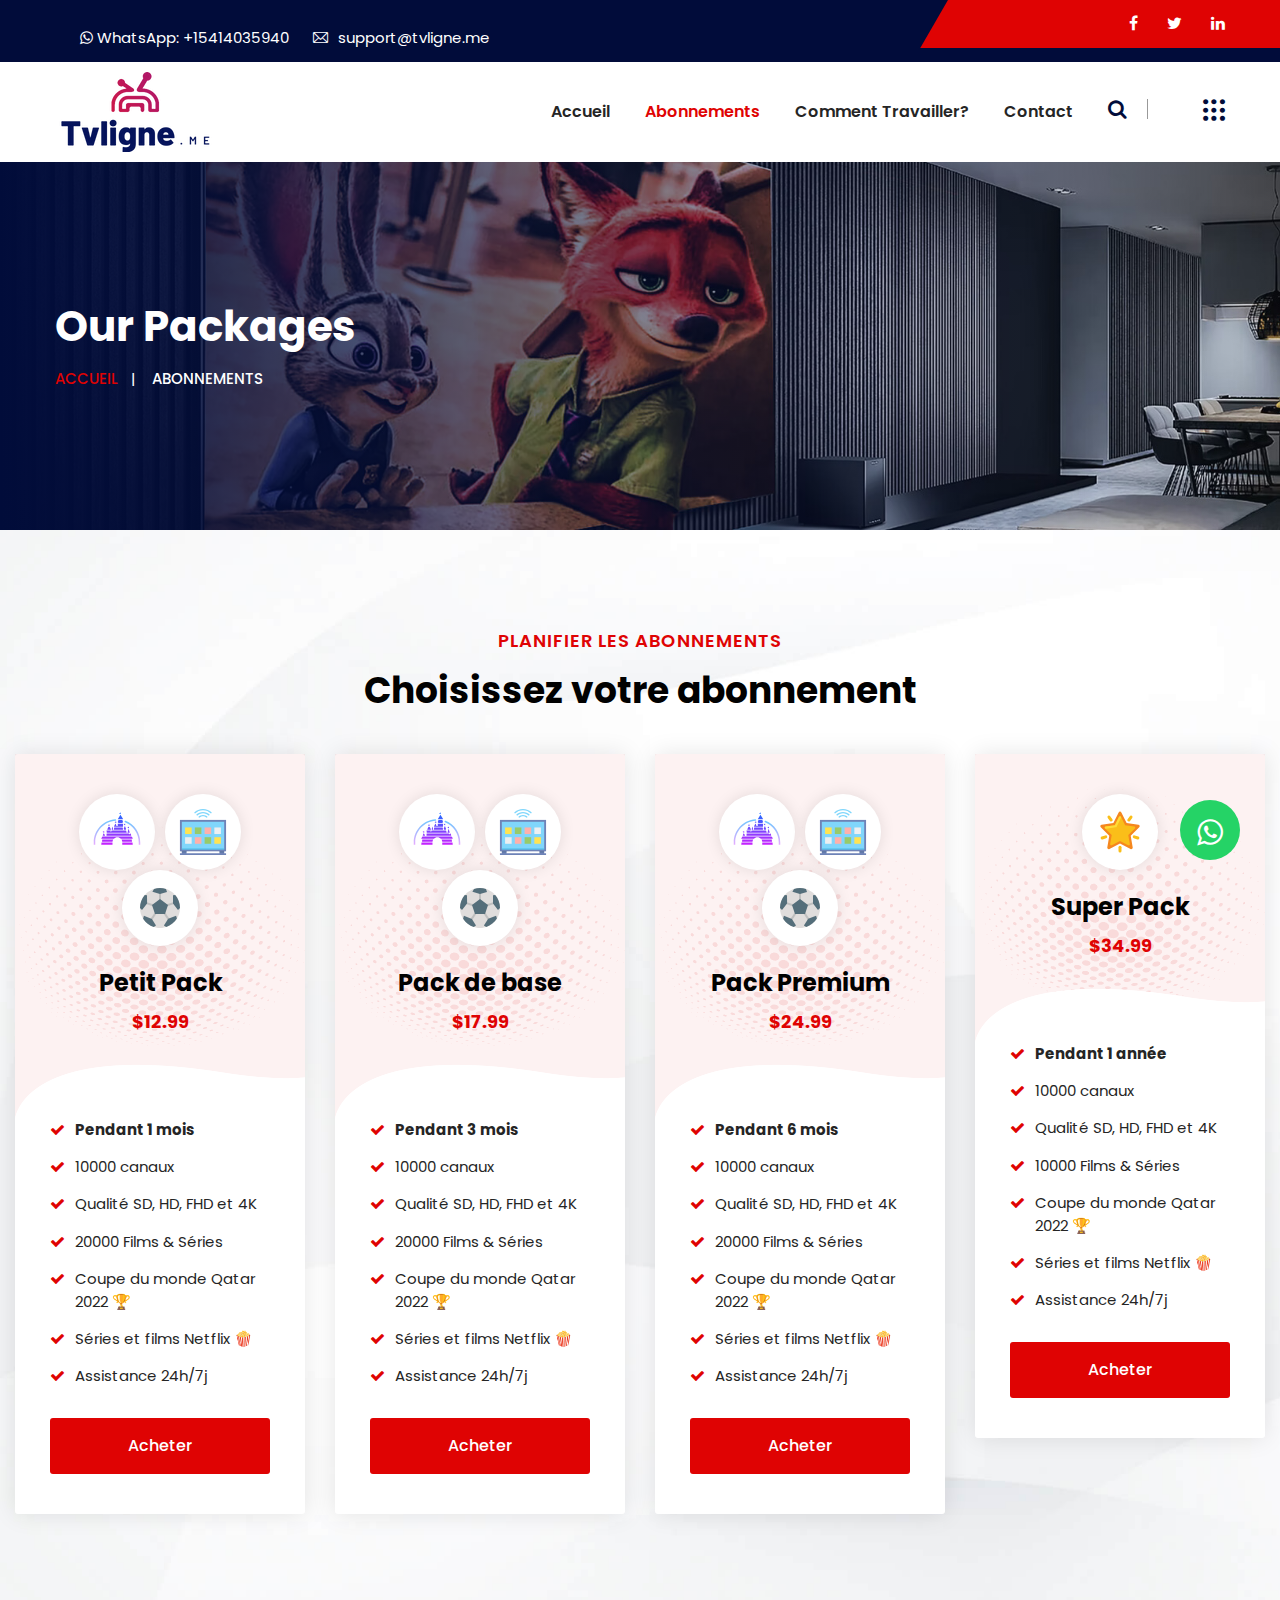
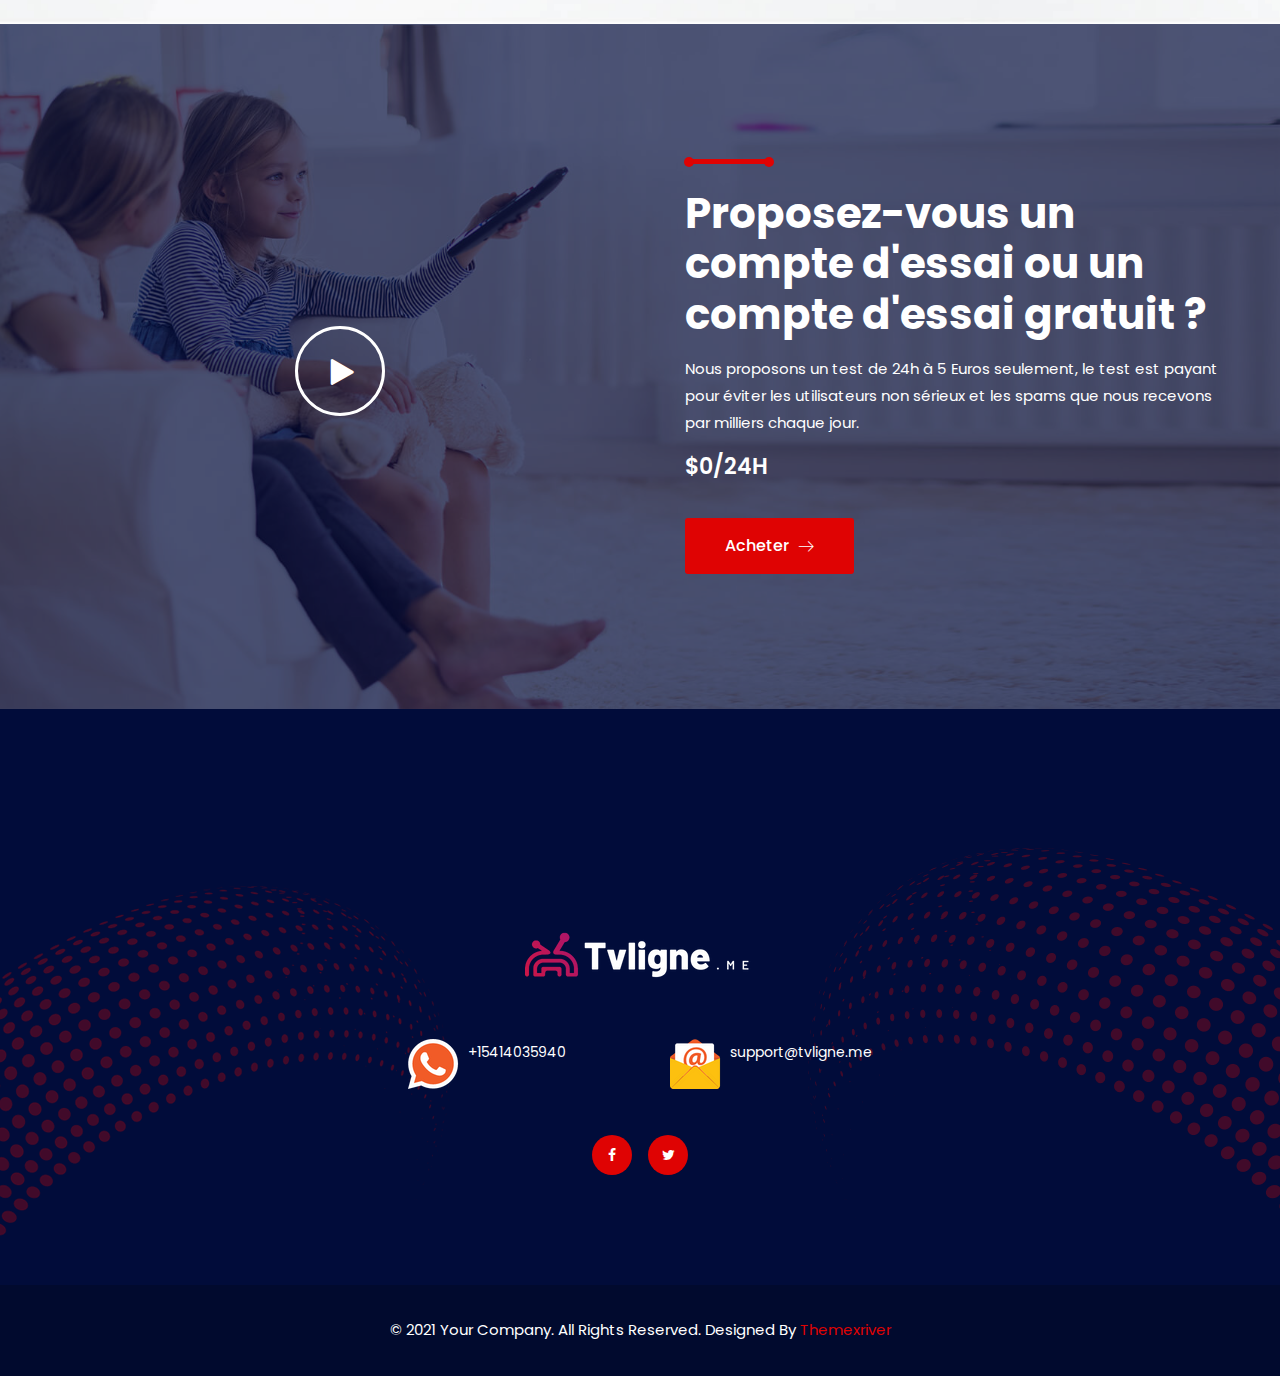
<file: price.html>
<!DOCTYPE html>
<html>
  <head>
    <meta charset="utf-8" />
    <title>tvligne</title>
    <!-- Stylesheets -->
    <link href="css/bootstrap.css" rel="stylesheet" />
    <link href="css/style.css" rel="stylesheet" />
    <link href="css/responsive.css" rel="stylesheet" />

    <link
      href="https://fonts.googleapis.com/css2?family=Poppins:wght@100;300;400;500;600;700;800;900&display=swap"
      rel="stylesheet"
    />
    <link
      rel="stylesheet"
      href="https://maxcdn.bootstrapcdn.com/font-awesome/4.5.0/css/font-awesome.min.css"
    />
    <link rel="shortcut icon" href="images/favicon.png" type="image/x-icon" />
    <link rel="icon" href="images/favicon.png" type="image/x-icon" />

    <!-- Responsive -->
    <meta http-equiv="X-UA-Compatible" content="IE=edge" />
    <meta
      name="viewport"
      content="width=device-width, initial-scale=1.0, maximum-scale=1.0, user-scalable=0"
    />
  </head>

  <body class="hidden-bar-wrapper">
    <div class="page-wrapper">
      <!-- Preloader -->
      <div class="preloader">
        <span></span>
      </div>

      <!-- Main Header -->
      <header class="main-header">
        <!-- Header Top -->
        <div class="header-top">
          <div class="auto-container clearfix">
            <div class="pull-left">
              <ul class="info">
                <li>
                  <a href="https://wa.me/+15414035940" target="_blank"
                    ><i class="fa fa-whatsapp whatsapp-icon"></i> WhatsApp:
                    +15414035940</a
                  >
                </li>
                <li>
                  <a href="mailto:support@tvligne.me"
                    ><span class="icon flaticon-email-2"></span
                    >support@tvligne.me</a
                  >
                </li>
              </ul>
            </div>

            <div class="pull-right clearfix">
              <!-- Social Box -->
              <ul class="social-box">
                <li>
                  <a href="#" class="fa fa-facebook-f"></a>
                </li>
                <li>
                  <a href="#" class="fa fa-twitter"></a>
                </li>
                <li>
                  <a href="#" class="fa fa-linkedin"></a>
                </li>
              </ul>
            </div>
          </div>
        </div>

        <!-- Header Lower -->
        <div class="header-lower">
          <div class="auto-container clearfix">
            <div class="inner-container clearfix">
              <div class="pull-left logo-box">
                <div class="logo">
                  <a href="index.html"
                    ><img src="images/logo.png" alt="" title=""
                  /></a>
                </div>
              </div>
              <div class="nav-outer clearfix">
                <!-- Mobile Navigation Toggler -->
                <div class="mobile-nav-toggler">
                  <span class="icon flaticon-menu"></span>
                </div>
                <!-- Main Menu -->
                <nav class="main-menu show navbar-expand-md">
                  <div class="navbar-header">
                    <button
                      class="navbar-toggler"
                      type="button"
                      data-toggle="collapse"
                      data-target="#navbarSupportedContent"
                      aria-controls="navbarSupportedContent"
                      aria-expanded="false"
                      aria-label="Toggle navigation"
                    >
                      <span class="icon-bar"></span>
                      <span class="icon-bar"></span>
                      <span class="icon-bar"></span>
                    </button>
                  </div>

                  <div
                    class="navbar-collapse collapse clearfix"
                    id="navbarSupportedContent"
                  >
                    <ul class="navigation clearfix">
                      <li>
                        <a href="index.html">Accueil</a>
                      </li>
                      <li class="current">
                        <a href="price.html">Abonnements</a>
                      </li>
                      <li>
                        <a href="blog.html">Comment travailler?</a>
                      </li>
                      <li><a href="contact.html">Contact</a></li>
                    </ul>
                  </div>
                </nav>
                <!-- Main Menu End-->

                <!-- Outer Box -->
                <div class="outer-box clearfix">
                  <!--Search Box-->
                  <div class="search-box-outer">
                    <div class="search-box-btn">
                      <span class="fa fa-search"></span>
                    </div>
                  </div>
                  <!-- Nav Btn -->
                  <div class="nav-btn navSidebar-button">
                    <span class="icon flaticon-dots-menu"></span>
                  </div>
                </div>
                <!-- End Outer Box -->
              </div>
            </div>
          </div>
        </div>
        <!-- End Header Lower -->

        <!-- Sticky Header  -->
        <div class="sticky-header">
          <div class="auto-container clearfix">
            <!-- Logo -->
            <div class="logo pull-left">
              <a href="index.html" title=""
                ><img src="images/logo-small.png" alt="" title=""
              /></a>
            </div>

            <!--Right Col-->
            <div class="pull-right">
              <!-- Main Menu -->
              <nav class="main-menu">
                <!--Keep This Empty / Menu will come through Javascript-->
              </nav>
              <!-- Main Menu End-->

              <!-- Outer Box -->
              <div class="outer-box clearfix">
                <!--Search Box-->
                <div class="search-box-outer">
                  <div class="search-box-btn">
                    <span class="fa fa-search"></span>
                  </div>
                </div>

                <!-- Nav Btn -->
                <div class="nav-btn navSidebar-button">
                  <span class="icon flaticon-dots-menu"></span>
                </div>
              </div>
              <!-- End Outer Box -->
            </div>
          </div>
        </div>
        <!-- End Sticky Menu -->

        <!-- Mobile Menu  -->
        <div class="mobile-menu">
          <div class="menu-backdrop"></div>
          <div class="close-btn">
            <span class="icon flaticon-multiply"></span>
          </div>

          <nav class="menu-box">
            <div class="nav-logo">
              <a href="index.html"
                ><img src="images/logo.png" alt="" title=""
              /></a>
            </div>
            <div class="menu-outer">
              <!--Here Menu Will Come Automatically Via Javascript / Same Menu as in Header-->
            </div>
          </nav>
        </div>
        <!-- End Mobile Menu -->
      </header>
      <!-- End Main Header -->

      <!-- Sidebar Cart Item -->
      <div class="xs-sidebar-group info-group">
        <div class="xs-overlay xs-bg-black"></div>
        <div class="xs-sidebar-widget">
          <div class="sidebar-widget-container">
            <div class="widget-heading">
              <a href="#" class="close-side-widget"> X </a>
            </div>
            <div class="sidebar-textwidget">
              <!-- Sidebar Info Content -->
              <div class="sidebar-info-contents">
                <div class="content-inner">
                  <div class="logo">
                    <a href="index.html"
                      ><img src="images/logo-2.png" alt=""
                    /></a>
                  </div>
                  <div class="content-box">
                    <h5>À propos de nous</h5>
                    <p class="text">
                      IPTV tvligne.me High Quality and Premium IPTV Service
                      Provider,we have over 10,000 live canaux in various
                      categories,access thousands of canaux in tens of
                      languages all over the world.
                    </p>
                    <a href="price.html" class="theme-btn btn-style-one"
                      ><span class="txt">Abonnements</span></a
                    >
                  </div>
                  <div class="contact-info">
                    <h5>Informations de contact</h5>
                    <ul class="list-style-one">
                      <li>
                        <span class="icon fa fa-phone"></span>+15414035940
                      </li>
                      <li>
                        <span class="icon fa fa-envelope"></span
                        >support@tvligne.me
                      </li>
                    </ul>
                  </div>
                  <!-- Social Box -->
                  <ul class="social-box">
                    <li>
                      <a href="#" class="fa fa-facebook-f"></a>
                    </li>
                    <li>
                      <a href="#" class="fa fa-twitter"></a>
                    </li>
                    <li>
                      <a href="#" class="fa fa-linkedin"></a>
                    </li>
                  </ul>
                </div>
              </div>
            </div>
          </div>
        </div>
      </div>
      <!-- END sidebar widget item -->

      <!-- Page Title -->
      <section
        class="page-title"
        style="background-image: url(images/background/9.jpg)"
      >
        <div class="auto-container">
          <h2>Our Packages</h2>
          <ul class="bread-crumb clearfix">
            <li><a href="index.html">Accueil</a></li>
            <li>Abonnements</li>
          </ul>
        </div>
      </section>
      <!-- End Page Title -->

      <!-- Pricing Section -->
      <section
        class="pricing-section"
        style="background-image: url(images/background/6.jpg)"
      >
        <div class="auto-container">
          <!-- Sec Title -->
          <div class="sec-title light centered">
            <div class="title">Planifier les abonnements</div>
            <h3>Choisissez votre abonnement</h3>
          </div>
          <!-- End Sec Title -->
          <div class="row clearfix">
            <!-- Price Block -->
            <div class="price-block col-xl-3 col-lg-4 col-md-6 col-sm-12">
              <div
                class="inner-box wow fadeInLeft"
                data-wow-delay="450ms"
                data-wow-duration="1500ms"
              >
                <div
                  class="upper-box"
                  style="background-image: url(images/background/pattern-4.png)"
                >
                  <ul class="icon-list">
                    <li>
                      <span class="icon"
                        ><img src="images/icons/service-1.svg" alt=""
                      /></span>
                    </li>
                    <li>
                      <span class="icon"
                        ><img src="images/icons/service-2.svg" alt=""
                      /></span>
                    </li>
                    <li>
                      <span class="icon"
                        ><img src="images/icons/service-3.svg" alt=""
                      /></span>
                    </li>
                  </ul>
                  <h4>Petit Pack <span>$12.99</span></h4>
                </div>
                <div class="lower-box">
                  <ul class="price-list">
                    <li><strong>Pendant 1 mois</strong></li>
                    <li>10000 canaux</li>
                    <li>Qualité SD, HD, FHD et 4K</li>
                    <li>20000 Films & Séries</li>
                    <li>Coupe du monde Qatar 2022 🏆</li>
                    <li>Séries et films Netflix 🍿</li>
                    <li>Assistance 24h/7j</li>
                  </ul>
                  <div class="button-box">
                    <a
                      href="checkout.html"
                      onclick="handleSubmit(1)"
                      class="theme-btn btn-style-four"
                      ><span class="txt">Acheter</span></a
                    >
                  </div>
                </div>
              </div>
            </div>

            <!-- Price Block -->
            <div class="price-block col-xl-3 col-lg-4 col-md-6 col-sm-12">
              <div
                class="inner-box wow fadeInLeft"
                data-wow-delay="450ms"
                data-wow-duration="1500ms"
              >
                <div
                  class="upper-box"
                  style="background-image: url(images/background/pattern-4.png)"
                >
                  <ul class="icon-list">
                    <li>
                      <span class="icon"
                        ><img src="images/icons/service-1.svg" alt=""
                      /></span>
                    </li>
                    <li>
                      <span class="icon"
                        ><img src="images/icons/service-2.svg" alt=""
                      /></span>
                    </li>
                    <li>
                      <span class="icon"
                        ><img src="images/icons/service-3.svg" alt=""
                      /></span>
                    </li>
                  </ul>
                  <h4>Pack de base <span>$17.99</span></h4>
                </div>
                <div class="lower-box">
                  <ul class="price-list">
                    <li><strong>Pendant 3 mois</strong></li>
                    <li>10000 canaux</li>
                    <li>Qualité SD, HD, FHD et 4K</li>
                    <li>20000 Films & Séries</li>
                    <li>Coupe du monde Qatar 2022 🏆</li>
                    <li>Séries et films Netflix 🍿</li>
                    <li>Assistance 24h/7j</li>
                  </ul>
                  <div class="button-box">
                    <a
                      href="checkout.html"
                      onclick="handleSubmit(2)"
                      class="theme-btn btn-style-four"
                      ><span class="txt">Acheter</span></a
                    >
                  </div>
                </div>
              </div>
            </div>

            <!-- Price Block -->
            <div class="price-block col-xl-3 col-lg-4 col-md-6 col-sm-12">
              <div
                class="inner-box wow fadeInLeft"
                data-wow-delay="450ms"
                data-wow-duration="1500ms"
              >
                <div
                  class="upper-box"
                  style="background-image: url(images/background/pattern-4.png)"
                >
                  <ul class="icon-list">
                    <li>
                      <span class="icon"
                        ><img src="images/icons/service-1.svg" alt=""
                      /></span>
                    </li>
                    <li>
                      <span class="icon"
                        ><img src="images/icons/service-2.svg" alt=""
                      /></span>
                    </li>
                    <li>
                      <span class="icon"
                        ><img src="images/icons/service-3.svg" alt=""
                      /></span>
                    </li>
                  </ul>
                  <h4>Pack Premium <span>$24.99</span></h4>
                </div>
                <div class="lower-box">
                  <ul class="price-list">
                    <li><strong>Pendant 6 mois</strong></li>
                    <li>10000 canaux</li>
                    <li>Qualité SD, HD, FHD et 4K</li>
                    <li>20000 Films & Séries</li>
                    <li>Coupe du monde Qatar 2022 🏆</li>
                    <li>Séries et films Netflix 🍿</li>
                    <li>Assistance 24h/7j</li>
                  </ul>
                  <div class="button-box">
                    <a
                      href="checkout.html"
                      onclick="handleSubmit(3)"
                      class="theme-btn btn-style-four"
                      ><span class="txt">Acheter</span></a
                    >
                  </div>
                </div>
              </div>
            </div>

            <!-- Price Block -->
            <div class="price-block col-xl-3 col-lg-4 col-md-6 col-sm-12">
              <div
                class="inner-box wow fadeInLeft"
                data-wow-delay="450ms"
                data-wow-duration="1500ms"
              >
                <div
                  class="upper-box"
                  style="background-image: url(images/background/pattern-4.png)"
                >
                  <ul class="icon-list">
                    <li>
                      <span class="icon"
                        ><img src="images/icons/service-4.svg" alt=""
                      /></span>
                    </li>
                  </ul>
                  <h4>Super Pack <span>$34.99</span></h4>
                </div>
                <div class="lower-box">
                  <ul class="price-list">
                    <li><strong>Pendant 1 année</strong></li>
                    <li>10000 canaux</li>
                    <li>Qualité SD, HD, FHD et 4K</li>
                    <li>10000 Films & Séries</li>
                    <li>Coupe du monde Qatar 2022 🏆</li>
                    <li>Séries et films Netflix 🍿</li>
                    <li>Assistance 24h/7j</li>
                  </ul>
                  <div class="button-box">
                    <a
                      href="checkout.html"
                      onclick="handleSubmit(4)"
                      class="theme-btn btn-style-four"
                      ><span class="txt">Acheter</span></a
                    >
                  </div>
                </div>
              </div>
            </div>
          </div>
        </div>
      </section>
      <!-- End Pricing Section -->

      <!-- Internet Section Three -->
      <section
        class="internet-section-three"
        style="background-image: url(images/background/1.jpg)"
      >
        <div class="auto-container">
          <div class="row clearfix">
            <!-- Image Column -->
            <div class="image-column col-lg-6 col-md-12 col-sm-12">
              <div class="inner-column">
                <div class="transparent-image">
                  <img
                    src="images/resource/internet-video-transparent.png"
                    alt=""
                  />
                  <a
                    href="https://www.youtube.com/watch?v=kxPCFljwJws"
                    class="lightbox-image overlay-box"
                    ><span class="flaticon-play-arrow"
                      ><i class="ripple"></i></span
                  ></a>
                </div>
              </div>
            </div>

            <!-- Content Column -->
            <div class="content-column col-lg-6 col-md-12 col-sm-12">
              <div class="inner-column">
                <div class="sec-title light">
                  <div class="separator"></div>
                  <h2>Proposez-vous un compte d'essai ou un compte d'essai gratuit ?</h2>
                  <div class="text">
                    Nous proposons un test de 24h à 5 Euros seulement, le test est payant
                     pour éviter les utilisateurs non sérieux et les spams que nous recevons
                     par milliers chaque jour.
                  </div>
                <div class="price">$0/24H</div>
                <a
                  href="checkout.html"
                  onclick="handleSubmit(5)"
                  class="theme-btn btn-style-two"
                  ><span class="txt"
                    >Acheter <i class="lnr lnr-arrow-right"></i></span
                ></a>
              </div>
            </div>
          </div>
        </div>
      </section>
      <!-- End Internet Section Three -->

      <!-- Main Footer -->
      <footer class="main-footer">
        <div
          class="pattern-layer-one"
          style="background-image: url(images/background/pattern-12.png)"
        ></div>
        <div
          class="pattern-layer-two"
          style="background-image: url(images/background/pattern-13.png)"
        ></div>
        <div class="auto-container">
          <div class="widgets-section">
            <div class="logo">
              <a href="index.html"
                ><img src="images/footer-logo.png" alt=""
              /></a>
            </div>
            <ul class="contact-info-list">
              <li>
                <span class="icon"
                  ><img src="images/icons/icon-1.png" alt=""
                /></span>
                <a href="https://wa.me/+15414035940" target="_blank">
                  +15414035940</a
                >
              </li>
              <li>
                <span class="icon"
                  ><img src="images/icons/icon-2.png" alt=""
                /></span>
                <a href="mailto:support@tvligne.me"
                  >support@tvligne.me</a
                ><br />
              </li>
            </ul>

            <!-- Social Box -->
            <ul class="social-box">
              <li>
                <a class="fa fa-facebook-f"></a>
              </li>
              <li>
                <a class="fa fa-twitter"></a>
              </li>
            </ul>
          </div>
        </div>
        <!-- Footer Bottom -->
        <div class="footer-bottom">
          <div class="auto-container">
            <div class="copyright">
              &copy; 2021 Your Company. All Rights Reserved. Designed By
              <a href="https://themeforest.net/user/themexriver">Themexriver</a>
            </div>
          </div>
        </div>
      </footer>
      <!-- End Main Footer -->
    </div>
    <!--End pagewrapper-->

    <!-- Search Popup -->
    <div class="search-popup">
      <div class="color-layer"></div>
      <button class="close-search"><span class="fa fa-arrow-up"></span></button>
      <form method="post" action="blog.html">
        <div class="form-group">
          <input
            type="search"
            name="search-field"
            value=""
            placeholder="Search Here"
            required=""
          />
          <button type="submit"><i class="fa fa-search"></i></button>
        </div>
      </form>
    </div>
    <!-- End Header Search -->

    <!-- Scroll To Top -->
    <!--  -->
    <a href="https://wa.me/+15414035940" class="whatsapp_float" target="_blank"
      ><i class="fa fa-whatsapp whatsapp-icon"></i>
    </a>
    <script src="js/index.js"></script>
    <script src="js/jquery.js"></script>
    <script src="js/popper.min.js"></script>
    <script src="js/bootstrap.min.js"></script>
    <script src="js/jquery.mCustomScrollbar.concat.min.js"></script>
    <script src="js/jquery.fancybox.js"></script>
    <script src="js/appear.js"></script>
    <script src="js/parallax.min.js"></script>
    <script src="js/tilt.jquery.min.js"></script>
    <script src="js/jquery.paroller.min.js"></script>
    <script src="js/owl.js"></script>
    <script src="js/wow.js"></script>
    <script src="js/nav-tool.js"></script>
    <script src="js/jquery-ui.js"></script>
    <script src="js/script.js"></script>

    <!--[if lt IE 9
      ]><script src="https://cdnjs.cloudflare.com/ajax/libs/html5shiv/3.7.3/html5shiv.js"></script
    ><![endif]-->
    <!--[if lt IE 9]><script src="js/respond.js"></script><![endif]-->
  </body>
</html>
</file>
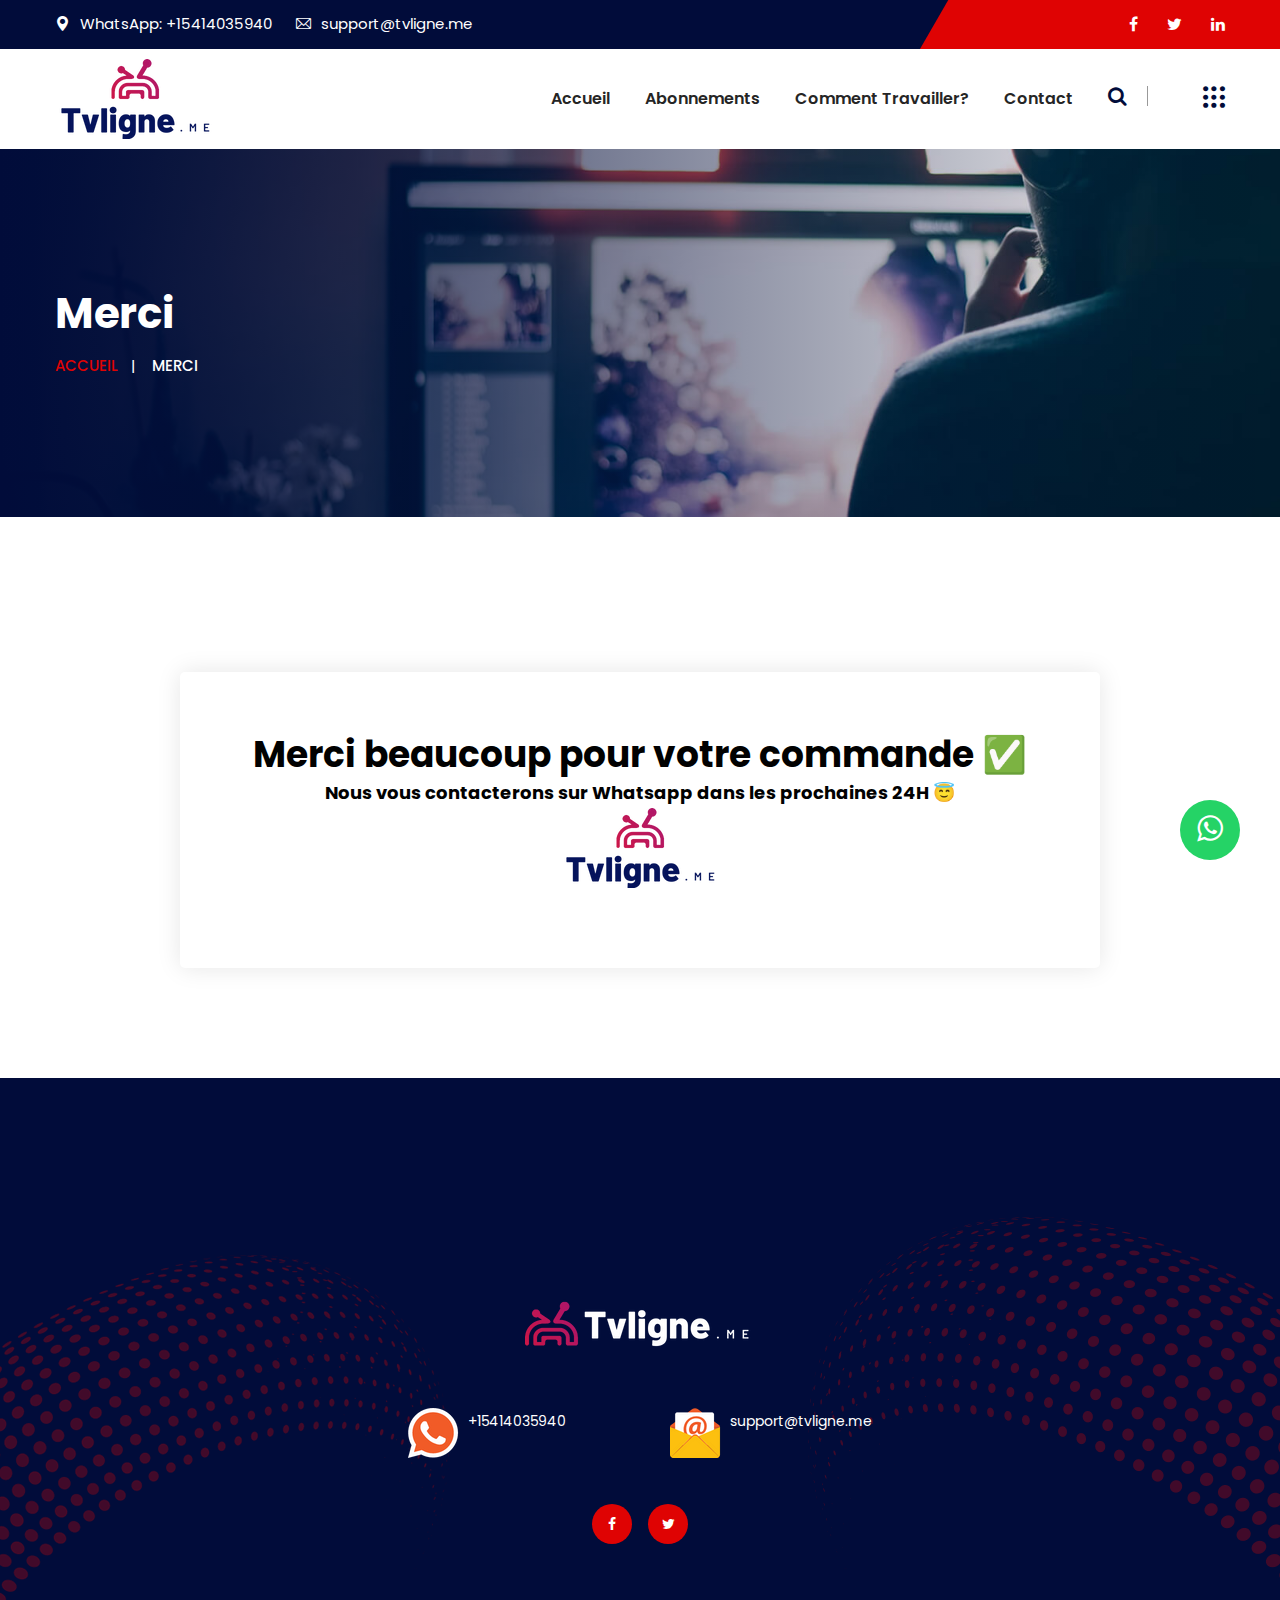
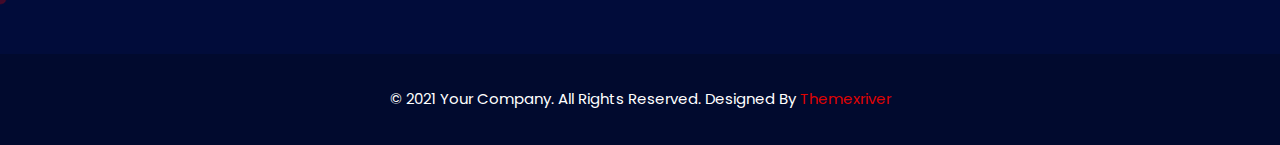
<file: thanks.html>
<!DOCTYPE html>
<html>
  <head>
    <meta charset="utf-8" />
    <title>tvligne</title>
    <!-- Stylesheets -->
    <link href="css/bootstrap.css" rel="stylesheet" />
    <link href="css/style.css" rel="stylesheet" />
    <link href="css/responsive.css" rel="stylesheet" />

    <link
      href="https://fonts.googleapis.com/css2?family=Poppins:wght@100;300;400;500;600;700;800;900&display=swap"
      rel="stylesheet"
    />

    <link rel="shortcut icon" href="images/favicon.png" type="image/x-icon" />
    <link rel="icon" href="images/favicon.png" type="image/x-icon" />

    <!-- Responsive -->
    <meta http-equiv="X-UA-Compatible" content="IE=edge" />
    <meta
      name="viewport"
      content="width=device-width, initial-scale=1.0, maximum-scale=1.0, user-scalable=0"
    />
  </head>

  <body class="hidden-bar-wrapper">
    <div class="page-wrapper">
      <!-- Preloader -->
      <div class="preloader">
        <span></span>
      </div>

      <!-- Main Header -->
      <header class="main-header">
        <!-- Header Top -->
        <div class="header-top">
          <div class="auto-container clearfix">
            <div class="pull-left">
              <ul class="info">
                <li>
                  <a href="tel:+15414035940"
                    ><span class="icon flaticon-maps-and-flags"></span>WhatsApp:
                    +15414035940</a
                  >
                </li>
                <li>
                  <a href="mailto:support@tvligne.me"
                    ><span class="icon flaticon-email-2"></span
                    >support@tvligne.me</a
                  >
                </li>
              </ul>
            </div>

            <div class="pull-right clearfix">
              <!-- Social Box -->
              <ul class="social-box">
                <li>
                  <a href="#" class="fa fa-facebook-f"></a>
                </li>
                <li>
                  <a href="#" class="fa fa-twitter"></a>
                </li>
                <li>
                  <a href="#" class="fa fa-linkedin"></a>
                </li>
              </ul>
            </div>
          </div>
        </div>

        <!-- Header Lower -->
        <div class="header-lower">
          <div class="auto-container clearfix">
            <div class="inner-container clearfix">
              <div class="pull-left logo-box">
                <div class="logo">
                  <a href="index.html"
                    ><img src="images/logo.png" alt="" title=""
                  /></a>
                </div>
              </div>
              <div class="nav-outer clearfix">
                <!-- Mobile Navigation Toggler -->
                <div class="mobile-nav-toggler">
                  <span class="icon flaticon-menu"></span>
                </div>
                <!-- Main Menu -->
                <nav class="main-menu show navbar-expand-md">
                  <div class="navbar-header">
                    <button
                      class="navbar-toggler"
                      type="button"
                      data-toggle="collapse"
                      data-target="#navbarSupportedContent"
                      aria-controls="navbarSupportedContent"
                      aria-expanded="false"
                      aria-label="Toggle navigation"
                    >
                      <span class="icon-bar"></span>
                      <span class="icon-bar"></span>
                      <span class="icon-bar"></span>
                    </button>
                  </div>

                  <div
                    class="navbar-collapse collapse clearfix"
                    id="navbarSupportedContent"
                  >
                    <ul class="navigation clearfix">
                      <li>
                        <a href="index.html">Accueil</a>
                      </li>
                      <li>
                        <a href="price.html">Abonnements</a>
                      </li>
                      <li>
                        <a href="blog.html">Comment travailler?</a>
                      </li>
                      <li>
                        <a href="contact.html">Contact</a>
                      </li>
                    </ul>
                  </div>
                </nav>
                <!-- Main Menu End-->

                <!-- Outer Box -->
                <div class="outer-box clearfix">
                  <!--Search Box-->
                  <div class="search-box-outer">
                    <div class="search-box-btn">
                      <span class="fa fa-search"></span>
                    </div>
                  </div>
                  <!-- Nav Btn -->
                  <div class="nav-btn navSidebar-button">
                    <span class="icon flaticon-dots-menu"></span>
                  </div>
                </div>
                <!-- End Outer Box -->
              </div>
            </div>
          </div>
        </div>
        <!-- End Header Lower -->

        <!-- Sticky Header  -->
        <div class="sticky-header">
          <div class="auto-container clearfix">
            <!-- Logo -->
            <div class="logo pull-left">
              <a href="index.html" title=""
                ><img src="images/logo-small.png" alt="" title=""
              /></a>
            </div>

            <!--Right Col-->
            <div class="pull-right">
              <!-- Main Menu -->
              <nav class="main-menu">
                <!--Keep This Empty / Menu will come through Javascript-->
              </nav>
              <!-- Main Menu End-->

              <!-- Outer Box -->
              <div class="outer-box clearfix">
                <!--Search Box-->
                <div class="search-box-outer">
                  <div class="search-box-btn">
                    <span class="fa fa-search"></span>
                  </div>
                </div>

                <!-- Nav Btn -->
                <div class="nav-btn navSidebar-button">
                  <span class="icon flaticon-dots-menu"></span>
                </div>
              </div>
              <!-- End Outer Box -->
            </div>
          </div>
        </div>
        <!-- End Sticky Menu -->

        <!-- Mobile Menu  -->
        <div class="mobile-menu">
          <div class="menu-backdrop"></div>
          <div class="close-btn">
            <span class="icon flaticon-multiply"></span>
          </div>

          <nav class="menu-box">
            <div class="nav-logo">
              <a href="index.html"
                ><img src="images/logo.png" alt="" title=""
              /></a>
            </div>
            <div class="menu-outer">
              <!--Here Menu Will Come Automatically Via Javascript / Same Menu as in Header-->
            </div>
          </nav>
        </div>
        <!-- End Mobile Menu -->
      </header>
      <!-- End Main Header -->

      <!-- Sidebar Cart Item -->
      <div class="xs-sidebar-group info-group">
        <div class="xs-overlay xs-bg-black"></div>
        <div class="xs-sidebar-widget">
          <div class="sidebar-widget-container">
            <div class="widget-heading">
              <a href="#" class="close-side-widget"> X </a>
            </div>
            <div class="sidebar-textwidget">
              <!-- Sidebar Info Content -->
              <div class="sidebar-info-contents">
                <div class="content-inner">
                  <div class="logo">
                    <a href="index.html"
                      ><img src="images/logo-2.png" alt=""
                    /></a>
                  </div>
                  <div class="content-box">
                    <h5>À propos de nous</h5>
                    <p class="text">
                      IPTV tvligne.me Service IPTV de Haute Qualité et Premium
                      Fournisseur, nous avons plus de 10 000 canaux en direct
                      dans divers catégories, accédez à des milliers de canaux
                      dans des dizaines de langues dans le monde entier.
                    </p>
                    <a href="price.html" class="theme-btn btn-style-one"
                      ><span class="txt">Abonnements</span></a
                    >
                  </div>
                  <div class="contact-info">
                    <h5>Informations de contact</h5>
                    <ul class="list-style-one">
                      <li>
                        <span class="icon fa fa-phone"></span>+15414035940
                      </li>
                      <li>
                        <span class="icon fa fa-envelope"></span
                        >support@tvligne.me
                      </li>
                    </ul>
                  </div>
                  <!-- Social Box -->
                  <ul class="social-box">
                    <li>
                      <a href="#" class="fa fa-facebook-f"></a>
                    </li>
                    <li>
                      <a href="#" class="fa fa-twitter"></a>
                    </li>
                    <li>
                      <a href="#" class="fa fa-linkedin"></a>
                    </li>
                  </ul>
                </div>
              </div>
            </div>
          </div>
        </div>
      </div>
      <!-- END sidebar widget item -->

      <!-- Page Title -->
      <section
        class="page-title"
        style="background-image: url(images/background/10.jpg)"
      >
        <div class="auto-container">
          <h2>Merci</h2>
          <ul class="bread-crumb clearfix">
            <li><a href="index.html">Accueil</a></li>
            <li>Merci</li>
          </ul>
        </div>
      </section>
      <!-- End Page Title -->

      <!-- Contact Page Section -->
      <section class="contact-page-section">
        <div class="auto-container">
          <!-- Contact Form Box -->
          <div class="contact-form-box">
            <!-- Form Title Box -->
            <div class="form-title-box">
              <h3>Merci beaucoup pour votre commande ✅</h3>
              <h6>
                Nous vous contacterons sur Whatsapp dans les prochaines 24H 😇
              </h6>
              <div class="logo">
                <a href="index.html"><img src="images/logo.png" alt="" /></a>
              </div>
            </div>
          </div>
          <!-- End Contact Form Box -->
        </div>
      </section>
      <!-- End Contact Page Section -->

      <!-- Main Footer -->
      <footer class="main-footer">
        <div
          class="pattern-layer-one"
          style="background-image: url(images/background/pattern-12.png)"
        ></div>
        <div
          class="pattern-layer-two"
          style="background-image: url(images/background/pattern-13.png)"
        ></div>
        <div class="auto-container">
          <div class="widgets-section">
            <div class="logo">
              <a href="index.html"
                ><img src="images/footer-logo.png" alt=""
              /></a>
            </div>
            <ul class="contact-info-list">
              <li>
                <span class="icon"
                  ><img src="images/icons/icon-1.png" alt=""
                /></span>
                <a href="https://wa.me/+15414035940" target="_blank">
                  +15414035940</a
                >
              </li>
              <li>
                <span class="icon"
                  ><img src="images/icons/icon-2.png" alt=""
                /></span>
                <a href="mailto:support@tvligne.me">support@tvligne.me</a><br />
              </li>
            </ul>

            <!-- Social Box -->
            <ul class="social-box">
              <li>
                <a class="fa fa-facebook-f"></a>
              </li>
              <li>
                <a class="fa fa-twitter"></a>
              </li>
            </ul>
          </div>
        </div>
        <!-- Footer Bottom -->
        <div class="footer-bottom">
          <div class="auto-container">
            <div class="copyright">
              &copy; 2021 Your Company. All Rights Reserved. Designed By
              <a href="https://themeforest.net/user/themexriver">Themexriver</a>
            </div>
          </div>
        </div>
      </footer>
      <!-- End Main Footer -->
    </div>
    <!--End pagewrapper-->

    <!-- Search Popup -->
    <div class="search-popup">
      <div class="color-layer"></div>
      <button class="close-search"><span class="fa fa-arrow-up"></span></button>
      <form method="post" action="blog.html">
        <div class="form-group">
          <input
            type="search"
            name="search-field"
            value=""
            placeholder="Search Here"
            required=""
          />
          <button type="submit"><i class="fa fa-search"></i></button>
        </div>
      </form>
    </div>
    <!-- End Header Search -->

    <!-- Scroll To Top -->
    <!--  -->
    <a href="https://wa.me/+15414035940" class="whatsapp_float" target="_blank"
      ><i class="fa fa-whatsapp whatsapp-icon"></i>
    </a>
    <script src="js/jquery.js"></script>
    <script src="js/popper.min.js"></script>
    <script src="js/bootstrap.min.js"></script>
    <script src="js/jquery.mCustomScrollbar.concat.min.js"></script>
    <script src="js/jquery.fancybox.js"></script>
    <script src="js/appear.js"></script>
    <script src="js/parallax.min.js"></script>
    <script src="js/tilt.jquery.min.js"></script>
    <script src="js/jquery.paroller.min.js"></script>
    <script src="js/owl.js"></script>
    <script src="js/wow.js"></script>
    <script src="js/validate.js"></script>
    <script src="js/nav-tool.js"></script>
    <script src="js/jquery-ui.js"></script>
    <script src="js/script.js"></script>
  </body>
</html>
</file>
<file: css/style.css>
/* NextBit HTML Template */

/* 
	font-family: 'Montserrat', sans-serif;
	font-family: 'Roboto', sans-serif;
*/

@import url("global.css");
@import url("header.css");
@import url("footer.css");
@import url("icofont.css");
@import url("font-awesome.css");
@import url("flaticon.css");
@import url("animate.css");
@import url("owl.css");
@import url("linearicons.css");
@import url("jquery-ui.css");
@import url("custom-animate.css");
@import url("jquery.fancybox.min.css");
@import url("jquery.mCustomScrollbar.min.css");

/*** 

====================================================================
	Main Slider Section
====================================================================

***/

.main-slider {
  position: relative;
  overflow: hidden;
}

.main-slider .slide {
  position: relative;
  overflow: hidden;
  padding: 190px 0px 260px;
  background-size: cover;
}

.main-slider .color-layer-one {
  position: absolute;
  left: 0px;
  top: 0px;
  width: 930px;
  height: 840px;
  z-index: 1;
  border-radius: 100px;
  transform: translateX(-30%) translateY(-35%) rotate(45deg);
  background-color: var(--main-color-two);
}

.main-slider .color-layer-two {
  position: absolute;
  left: 0px;
  bottom: 0px;
  width: 930px;
  height: 840px;
  border-radius: 0px;
  transform: translate(-25%) translateY(55%) rotate(-45deg);
  background-color: var(--main-color);
}

.main-slider .color-layer-three {
  position: absolute;
  left: 0px;
  top: 0px;
  width: 930px;
  height: 840px;
  border-radius: 100px;
  transform: translateX(-20%) translateY(-35%) rotate(45deg);
  background-color: var(--main-color-rgba);
}

.main-slider .pattern-layer {
  position: absolute;
  left: 60px;
  width: 132px;
  height: 170px;
  bottom: 60px;
  z-index: 1;
  background-repeat: no-repeat;
}

.main-slider .content-boxed {
  position: relative;
  max-width: 720px;
  z-index: 10;
}

.main-slider .content-boxed .inner-box {
  position: relative;
}

.main-slider .title {
  position: relative;
  opacity: 0;
  font-weight: 500;
  font-size: var(--font-20);
  color: var(--main-color);
  transform: translateX(180px);
  transform-origin: top;
  text-transform: uppercase;
  -webkit-transition: all 1000ms ease;
  -moz-transition: all 100ms ease;
  -ms-transition: all 1000ms ease;
  -o-transition: all 1000ms ease;
  transition: all 1000ms ease;
  margin-bottom: var(--margin-bottom-20);
}

.main-slider .active .title {
  opacity: 1;
  transform: translateX(0px);
  -webkit-transition-delay: 100ms;
  -moz-transition-delay: 100ms;
  -ms-transition-delay: 100ms;
  -o-transition-delay: 100ms;
  transition-delay: 100ms;
}

.main-slider h1 {
  color: var(--white-color);
  opacity: 0;
  transform: translateX(200px);
  transform-origin: top;
  -webkit-transition: all 1000ms ease;
  -moz-transition: all 100ms ease;
  -ms-transition: all 1000ms ease;
  -o-transition: all 1000ms ease;
  transition: all 1000ms ease;
  margin-bottom: var(--margin-bottom-40);
}

.main-slider .active h1 {
  opacity: 1;
  transform: translateX(0px);
  -webkit-transition-delay: 450ms;
  -moz-transition-delay: 450ms;
  -ms-transition-delay: 450ms;
  -o-transition-delay: 450ms;
  transition-delay: 450ms;
}

.main-slider .btns-box {
  opacity: 0;
  transform: translateX(200px);
  transform-origin: top;
  display: inline-block;
  -webkit-transition: all 900ms ease;
  -moz-transition: all 900ms ease;
  -ms-transition: all 900ms ease;
  -o-transition: all 900ms ease;
  transition: all 900ms ease;
}

.main-slider .active .btns-box {
  opacity: 1;
  transform: translateX(0px);
  -webkit-transition-delay: 900ms;
  -moz-transition-delay: 900ms;
  -ms-transition-delay: 900ms;
  -o-transition-delay: 900ms;
  transition-delay: 900ms;
}

.main-slider .btns-box .theme-btn {
  margin-right: var(--margin-right-25);
  margin-bottom: var(--margin-bottom-15);
}

.main-slider .owl-dots,
.main-slider .owl-nav {
  display: none;
}

/*** 

====================================================================
	Main Slider Section Two
====================================================================

***/

.main-slider-two {
  position: relative;
  overflow: hidden;
}

.main-slider-two .slide {
  position: relative;
  overflow: hidden;
  padding: 330px 0px 180px;
  background-size: cover;
  background-position: center right;
}

.main-slider-two .slide:before {
  position: absolute;
  content: "";
  left: 0px;
  top: 0px;
  right: 0px;
  bottom: 0px;
  background: #010c3a;
  background: -webkit-linear-gradient(
    to right,
    #010c3a 0%,
    rgba(255, 255, 255, 0) 100%
  );
  background: -moz-linear-gradient(
    to right,
    #010c3a 0%,
    rgba(255, 255, 255, 0) 100%
  );
  background: linear-gradient(
    to right,
    #010c3a 0%,
    rgba(255, 255, 255, 0) 100%
  );
}

.main-slider-two .pattern-layer-one {
  position: absolute;
  left: -40px;
  width: 170px;
  height: 383px;
  bottom: 25%;
  z-index: 1;
  background-repeat: no-repeat;
}

.main-slider-two .pattern-layer-two {
  position: absolute;
  right: 0px;
  width: 243px;
  height: 404px;
  bottom: 0px;
  z-index: 1;
  background-repeat: no-repeat;
}

.main-slider-two .content-boxed {
  position: relative;
  max-width: 750px;
  z-index: 10;
}

.main-slider-two .content-boxed .inner-box {
  position: relative;
}

.main-slider-two h1 {
  color: var(--white-color);
  opacity: 0;
  transform: translateX(200px);
  transform-origin: top;
  -webkit-transition: all 1000ms ease;
  -moz-transition: all 100ms ease;
  -ms-transition: all 1000ms ease;
  -o-transition: all 1000ms ease;
  transition: all 1000ms ease;
  margin-bottom: var(--margin-bottom-25);
}

.main-slider-two .active h1 {
  opacity: 1;
  transform: translateX(0);
  -webkit-transition-delay: 100ms;
  -moz-transition-delay: 100ms;
  -ms-transition-delay: 100ms;
  -o-transition-delay: 100ms;
  transition-delay: 100ms;
}

.main-slider-two .text {
  opacity: 0;
  font-weight: 400;
  line-height: 2em;
  max-width: 600px;
  font-size: var(--font-16);
  color: var(--white-color);
  transform: translateX(200px);
  transform-origin: top;
  -webkit-transition: all 1000ms ease;
  -moz-transition: all 100ms ease;
  -ms-transition: all 1000ms ease;
  -o-transition: all 1000ms ease;
  transition: all 1000ms ease;
  margin-bottom: var(--margin-bottom-30);
}

.main-slider-two .active .text {
  opacity: 1;
  transform: translateX(0);
  -webkit-transition-delay: 300ms;
  -moz-transition-delay: 300ms;
  -ms-transition-delay: 300ms;
  -o-transition-delay: 300ms;
  transition-delay: 300ms;
}

.main-slider-two .price {
  opacity: 0;
  font-weight: 600;
  line-height: 1em;
  font-size: var(--font-60);
  color: var(--main-color);
  transform: translateX(200px);
  transform-origin: top;
  -webkit-transition: all 1000ms ease;
  -moz-transition: all 100ms ease;
  -ms-transition: all 1000ms ease;
  -o-transition: all 1000ms ease;
  transition: all 1000ms ease;
  margin-bottom: var(--margin-bottom-20);
}

.main-slider-two .price span {
  position: relative;
  top: -25px;
  font-weight: 500;
  font-size: var(--font-24);
}

.main-slider-two .price sup {
  position: relative;
  top: -22px;
  font-weight: 500;
  font-size: var(--font-20);
}

.main-slider-two .active .price {
  opacity: 1;
  transform: translateX(0px);
  -webkit-transition-delay: 600ms;
  -moz-transition-delay: 600ms;
  -ms-transition-delay: 600ms;
  -o-transition-delay: 600ms;
  transition-delay: 600ms;
}

.main-slider-two .btns-box {
  opacity: 0;
  transform: translateX(200px);
  transform-origin: top;
  display: inline-block;
  -webkit-transition: all 900ms ease;
  -moz-transition: all 900ms ease;
  -ms-transition: all 900ms ease;
  -o-transition: all 900ms ease;
  transition: all 900ms ease;
}

.main-slider-two .active .btns-box {
  opacity: 1;
  transform: translateX(0px);
  transition-delay: 900ms;
}

.main-slider-two .btns-box .theme-btn {
  margin-right: var(--margin-right-25);
  margin-bottom: var(--margin-bottom-15);
}

.main-slider-two .owl-dots {
  display: none;
}

.main-slider-two .owl-nav {
  position: absolute;
  right: 60px;
  top: 50%;
  margin-top: -50px;
}

.main-slider-two .owl-nav .owl-prev,
.main-slider-two .owl-nav .owl-next {
  position: relative;
  line-height: 1em;
  font-size: var(--font-50);
  color: var(--white-color);
  margin-bottom: var(--margin-bottom-20);
  -webkit-transition: all 300ms ease;
  -ms-transition: all 300ms ease;
  -o-transition: all 300ms ease;
  -moz-transition: all 300ms ease;
  transition: all 300ms ease;
}

.main-slider-two .owl-nav .owl-prev:hover,
.main-slider-two .owl-nav .owl-next:hover {
  color: var(--main-color);
}

/*** 

====================================================================
	Appointment Section
====================================================================

***/

.appointment-section {
  position: relative;
  padding: 55px 0px 30px;
  background-position: right top;
  background-repeat: no-repeat;
  background-color: var(--main-color-two);
}

.appointment-section .title-column {
  position: relative;
  margin-bottom: var(--margin-bottom-20);
}

.appointment-section .title-column .inner-column {
  position: relative;
}

.appointment-section .title-column h3 {
  color: var(--white-color);
}

.appointment-section .form-column {
  position: relative;
  margin-bottom: var(--margin-bottom-20);
}

.appointment-section .form-column .inner-column {
  position: relative;
  padding-top: var(--padding-top-20);
}

.appointment-section.style-two {
  background-color: var(--main-color);
}

.appointment-section.style-two .appointment-form .form-group button {
  padding: 13px 40px 13px;
}

/* Appointment Form */

.appointment-form {
  position: relative;
}

.appointment-form .form-group {
  position: relative;
  display: block;
  padding-right: var(--padding-right-260);
  margin-bottom: var(--margin-zero);
}

.appointment-form .form-group input[type="text"],
.appointment-form .form-group input[type="email"] {
  position: relative;
  display: block;
  width: 100%;
  height: 56px;
  font-size: 15px;
  line-height: 26px;
  color: var(--dark-color);
  padding: 10px 20px 10px 25px;
  border-radius: 3px;
  background: var(--white-color);
  -webkit-transition: all 300ms ease;
  -ms-transition: all 300ms ease;
  -o-transition: all 300ms ease;
  -moz-transition: all 300ms ease;
  transition: all 300ms ease;
}

.appointment-form .form-group button {
  position: absolute;
  right: 0px;
  top: 0px;
}

/*** 

====================================================================
	Services Section
====================================================================

***/

.services-section {
  position: relative;
  padding: 100px 0px 70px;
}

.services-section .upper-section {
  position: relative;
}

.service-block .inner-box:hover::before,
.service-block.active .inner-box:before {
  position: absolute;
  content: "";
  left: 0px;
  top: 0px;
  width: 1px;
  height: 100%;
  background-color: #eae7e7;
  -webkit-transition: all 900ms ease;
  -moz-transition: all 900ms ease;
  -ms-transition: all 900ms ease;
  -o-transition: all 900ms ease;
  transition: all 900ms ease;
}

.service-block .inner-box:hover::after,
.service-block.active .inner-box:after {
  position: absolute;
  content: "";
  right: 0px;
  top: 0px;
  width: 1px;
  height: 100%;
  background-color: #eae7e7;
  -webkit-transition: all 900ms ease;
  -moz-transition: all 900ms ease;
  -ms-transition: all 900ms ease;
  -o-transition: all 900ms ease;
  transition: all 900ms ease;
}

.service-block {
  position: relative;
  margin-bottom: var(--margin-bottom-30);
}

.service-block .inner-box {
  position: relative;
  text-align: center;
}

.service-block .inner-box h4 {
  margin-bottom: var(--margin-bottom-15);
}

.service-block .inner-box h4 a {
  color: var(--heading-color);
}

.service-block .inner-box .icon {
  position: relative;
  max-width: 60px;
  margin: 0 auto;
  margin-bottom: var(--margin-bottom-30);
}

.service-block:first-child .inner-box .text {
  margin-bottom: var(--margin-bottom-15);
}

.service-block:first-child .inner-box .icon {
  max-width: 80px;
  margin-bottom: var(--margin-bottom-15);
}

.service-block .inner-box .text {
  padding: 0px 20px;
  margin-bottom: var(--margin-bottom-25);
}

.service-block .inner-box .services {
  position: relative;
  font-weight: 500;
  font-size: var(--font-16);
  color: var(--dark-color-two);
}

.service-block .inner-box .services .arrow {
  position: relative;
  top: 2px;
  margin-left: 5px;
}

.service-block .inner-box:hover h4 a,
.service-block .inner-box:hover .services {
  color: var(--main-color);
}

.service-block .inner-box .border-one {
  position: absolute;
  left: 0px;
  top: 0px;
  width: 50px;
  height: 50px;
  opacity: 0;
  border-top: 10px solid var(--main-color);
  border-left: 10px solid var(--main-color);
  -webkit-transition: all 900ms ease;
  -moz-transition: all 900ms ease;
  -ms-transition: all 900ms ease;
  -o-transition: all 900ms ease;
  transition: all 900ms ease;
}

.service-block .inner-box .border-two {
  position: absolute;
  right: 0px;
  bottom: 0px;
  width: 50px;
  height: 50px;
  opacity: 0;
  border-right: 10px solid var(--main-color);
  border-bottom: 10px solid var(--main-color);
  -webkit-transition: all 900ms ease;
  -moz-transition: all 900ms ease;
  -ms-transition: all 900ms ease;
  -o-transition: all 900ms ease;
  transition: all 900ms ease;
}

.service-block.active .inner-box .border-one,
.service-block.active .inner-box .border-two,
.service-block .inner-box:hover .border-one,
.service-block .inner-box:hover .border-two {
  opacity: 1;
}

.services-section .lower-section {
  position: relative;
  padding-top: var(--padding-top-90);
}

.services-section .image-column {
  position: relative;
  margin-bottom: var(--margin-bottom-30);
}

.services-section .image-column .inner-column {
  position: relative;
}

.services-section .image-column .image {
  position: relative;
}

.services-section .image-column .image img {
  position: relative;
  width: 100%;
  display: block;
}

.services-section .image-column .color-layer {
  position: absolute;
  left: -15px;
  bottom: -15px;
  right: 60px;
  height: 100%;
  background: url(../images/resource/service-pattern-layer.png) no-repeat;
  background-size: cover;
}

.services-section .image-column .border-layer {
  position: absolute;
  left: 30px;
  bottom: 40px;
  right: 0px;
  top: -25px;
  z-index: 1;
  background: url(../images/resource/service-border-layer.png) no-repeat;
  background-size: cover;
}

.services-section .content-column {
  position: relative;
  margin-bottom: var(--margin-bottom-30);
}

.services-section .content-column .inner-column {
  position: relative;
  padding-left: var(--padding-left-30);
}

.services-section .content-column .bold-text {
  position: relative;
  font-weight: 500;
  line-height: 1.7em;
  color: var(--dark-color);
  font-size: var(--font-18);
  margin-bottom: var(--margin-bottom-20);
}

.services-section .content-column .sec-title {
  margin-bottom: var(--margin-bottom-15);
}

.services-section .content-column .text {
  margin-bottom: var(--margin-bottom-30);
}

/*** 

====================================================================
	Pricing Section
====================================================================

***/

.pricing-section {
  position: relative;
  padding: 100px 0px 80px;
  background-color: var(--main-color-two);
  background-size: cover;
}

.pricing-section.style-two {
  background-color: var(--white-color);
}

.pricing-section .auto-container {
  max-width: 1340px;
}

.price-block {
  position: relative;
  padding-bottom: var(--padding-bottom-30);
}

.price-block .inner-box {
  position: relative;
  border-radius: 3px;
  background-color: var(--white-color);
  padding-bottom: var(--padding-bottom-40);
  box-shadow: 0px 0px 25px rgba(0, 0, 0, 0.1);
}

.price-block .upper-box {
  position: relative;
  text-align: center;
  padding: 40px 20px 80px;
  background-position: center center;
  background-repeat: no-repeat;
}

.price-block .upper-box:before {
  position: absolute;
  content: "";
  left: 0px;
  top: 0px;
  right: 0px;
  bottom: 0px;
  opacity: 0.05;
  background-color: var(--main-color);
}

.price-block .upper-box:after {
  position: absolute;
  content: "";
  left: 0px;
  right: 0px;
  bottom: 0px;
  height: 63px;
  background: url(../images/background/pattern-5.png) repeat-x;
}

.price-block .icon-list {
  position: relative;
}

.price-block .icon-list li {
  position: relative;
  width: 76px;
  height: 76px;
  padding: 14px;
  margin: 0px 3px;
  border-radius: 50px;
  display: inline-block;
  background-color: var(--white-color);
  box-shadow: 0px 0px 15px rgba(0, 0, 0, 0.1);
  -webkit-transition: all 500ms ease;
  -moz-transition: all 500ms ease;
  -ms-transition: all 500ms ease;
  -o-transition: all 500ms ease;
  transition: all 500ms ease;
}

.price-block .inner-box:hover .icon-list li {
  transform: rotateY(180deg);
}

.price-block .upper-box h4 {
  margin-top: var(--margin-top-20);
}

.price-block .upper-box h4 span {
  display: block;
  color: var(--main-color);
  font-size: var(--font-18);
  margin-top: var(--margin-top-5);
}

.price-block .lower-box {
  position: relative;
  padding-left: var(--padding-left-35);
  padding-right: var(--padding-right-35);
}

.price-block .price-list {
  position: relative;
}

.price-block .price-list li {
  position: relative;
  font-size: var(--font-15);
  color: var(--dark-color);
  padding-left: var(--padding-left-25);
  margin-bottom: var(--margin-bottom-15);
}

.price-block .price-list li:before {
  position: absolute;
  content: "\f00c";
  left: 0px;
  color: var(--main-color);
  font-family: "FontAwesome";
}

.price-block .price-list li:last-child {
  margin-bottom: var(--margin-zero);
}

.price-block .button-box {
  position: relative;
  margin-top: var(--margin-top-30);
}

.price-block .button-box .theme-btn {
  width: 100%;
}

/*** 

====================================================================
	Facility Section
====================================================================

***/

.facility-section {
  position: relative;
  overflow: hidden;
  padding: 110px 0px 70px;
  background-size: cover;
}

.facility-section .auto-container {
  max-width: 1340px;
}

.facility-section .blocks-column {
  position: relative;
  margin-bottom: var(--margin-bottom-30);
}

.facility-section .blocks-column .inner-column {
  position: relative;
}

.facility-section .blocks-column .facility-block:nth-child(2n + 0) {
  transform: translateY(30px);
}

.facility-block {
  position: relative;
  margin-bottom: var(--margin-bottom-30);
}

.facility-block .inner-box {
  position: relative;
  padding: 40px 20px 40px;
  text-align: center;
  background-color: var(--white-color);
  box-shadow: 0px 0px 25px rgba(0, 0, 0, 0.1);
}

.facility-block .inner-box .icon-box {
  position: relative;
  width: 80px;
  height: 80px;
  border-radius: 50%;
  line-height: 76px;
  text-align: center;
  margin: 0 auto;
  margin-bottom: var(--margin-bottom-20);
  color: var(--main-color);
  font-size: var(--font-40);
  background-color: #fdf6f6;
  border: 2px solid var(--main-color);
  transition: all 600ms ease;
  -moz-transition: all 600ms ease;
  -webkit-transition: all 600ms ease;
  -ms-transition: all 600ms ease;
  -o-transition: all 600ms ease;
}

.facility-block .inner-box:hover .icon-box {
  color: var(--white-color);
  background-color: var(--main-color);
  -webkit-transform: scale(-1) rotate(180deg);
  -moz-transform: scale(-1) rotate(180deg);
  -ms-transform: scale(-1) rotate(180deg);
  -o-transform: scale(-1) rotate(180deg);
  transform: scale(-1) rotate(180deg);
}

.facility-block .inner-box h5 {
  margin-bottom: var(--margin-bottom-10);
}

.facility-block .inner-box h5 a {
  color: var(--heading-color);
}

.facility-block .inner-box h5 a:hover {
  color: var(--main-color);
}

.facility-block .inner-box .text {
  padding: 0px 5px;
}

.facility-block .inner-box .pattern-layer {
  position: absolute;
  left: 23%;
  top: 10%;
  width: 70px;
  height: 56px;
  opacity: 0;
  background-repeat: no-repeat;
  transition: all 300ms ease;
  -moz-transition: all 300ms ease;
  -webkit-transition: all 300ms ease;
  -ms-transition: all 300ms ease;
  -o-transition: all 300ms ease;
}

.facility-block .inner-box:hover .pattern-layer {
  opacity: 1;
}

.facility-section .image-column {
  position: relative;
  margin-bottom: var(--margin-bottom-30);
}

.facility-section .image-column .inner-column {
  position: relative;
  padding-left: var(--padding-top-60);
  padding-top: var(--padding-top-30);
}

.facility-section .image-column .pattern-layer {
  position: absolute;
  left: 0px;
  bottom: 0px;
  right: 0px;
  height: 325px;
  width: 100%;
  background: url(../images/resource/facility-1.png) no-repeat;
  background-size: cover;
}

/*** 

====================================================================
	Internet Section
====================================================================

***/

.internet-section {
  position: relative;
  overflow: hidden;
  padding: 110px 0px 110px;
  background-size: cover;
  background-attachment: fixed;
}

.internet-section:before {
  position: absolute;
  content: "";
  right: 0px;
  top: 0px;
  width: 50%;
  height: 100%;
  z-index: 1;
  background: rgba(255, 255, 255, 0);
  background: -webkit-linear-gradient(
    to right,
    rgba(255, 255, 255, 0) 0%,
    #fdf6f6 100%
  );
  background: -moz-linear-gradient(
    to right,
    rgba(255, 255, 255, 0) 0%,
    #fdf6f6 100%
  );
  background: linear-gradient(
    to right,
    rgba(255, 255, 255, 0) 0%,
    #fdf6f6 100%
  );
}

.internet-section .content-column {
  position: relative;
  max-width: 550px;
  width: 100%;
  float: right;
  z-index: 10;
}

.internet-section .content-column .text {
  margin-top: var(--margin-top-15);
  margin-bottom: var(--margin-bottom-25);
}

.internet-section .content-column .price {
  position: relative;
  font-weight: 600;
  color: var(--main-color);
  font-size: var(--font-22);
  margin-top: var(--margin-top-15);
  margin-bottom: var(--margin-bottom-40);
}

/*** 

====================================================================
	Testimonial Section
====================================================================

***/

.testimonial-section {
  position: relative;
  padding: 110px 0px 80px;
  background-size: cover;
}

.testimonial-section.style-two {
  background-color: #fdf6f6;
}

.testimonial-section .image-layer {
  position: absolute;
  left: 0px;
  top: 0px;
  right: 0px;
  height: 1105px;
  background-size: cover;
}

.testimonial-section .owl-dots,
.testimonial-section .owl-nav {
  display: none;
}

.testimonial-section
  .owl-carousel
  .owl-item.center
  .testimonial-block
  .inner-box
  .lower-box
  .color-layer {
  transform: scale(1, 1);
}

.testimonial-section
  .owl-carousel
  .owl-item.center
  .testimonial-block
  .inner-box
  .designation,
.testimonial-section
  .owl-carousel
  .owl-item.center
  .testimonial-block
  .inner-box
  .author-name {
  color: var(--white-color);
}

.testimonial-section
  .owl-carousel
  .owl-item.center
  .testimonial-block
  .inner-box
  .lower-box
  .pattern-layer {
  bottom: 0px;
  opacity: 1;
  -webkit-transition-delay: 250ms;
  -moz-transition-delay: 250ms;
  -ms-transition-delay: 250ms;
  -o-transition-delay: 250ms;
  transition-delay: 250ms;
}

.testimonial-section .owl-carousel .owl-stage-outer {
  position: static;
  padding: 20px 0px;
}

.testimonial-section .owl-theme .testimonial-block {
  margin: 0px 15px;
}

.testimonial-section .owl-carousel {
  margin: 0px -15px;
  width: auto;
}

.testimonial-block {
  position: relative;
}

.testimonial-block .inner-box {
  position: relative;
  text-align: center;
  overflow: hidden;
  background-color: var(--white-color);
  box-shadow: 0px 0px 15px rgba(0, 0, 0, 0.1);
}

.testimonial-block .upper-box {
  position: relative;
  padding: 40px 30px 40px;
}

.testimonial-block .lower-box {
  position: relative;
  padding: 0px 30px 30px;
}

.testimonial-block .lower-box .color-layer {
  position: absolute;
  left: 0px;
  top: 40px;
  right: 0px;
  bottom: 0px;
  transform: scale(0, 1);
  background-color: var(--main-color);
  transition: all 600ms ease;
  -moz-transition: all 600ms ease;
  -webkit-transition: all 600ms ease;
  -ms-transition: all 600ms ease;
  -o-transition: all 600ms ease;
}

.testimonial-block .inner-box:hover .lower-box .color-layer {
  transform: scale(1, 1);
}

.testimonial-block .inner-box:hover .designation,
.testimonial-block .inner-box:hover .author-name {
  color: var(--white-color);
}

.testimonial-block .inner-box:hover .lower-box .pattern-layer {
  bottom: 0px;
  opacity: 1;
  -webkit-transition-delay: 250ms;
  -moz-transition-delay: 250ms;
  -ms-transition-delay: 250ms;
  -o-transition-delay: 250ms;
  transition-delay: 250ms;
}

.testimonial-block .lower-box .pattern-layer {
  position: absolute;
  top: 0px;
  left: 0px;
  right: 0px;
  bottom: -150px;
  opacity: 0;
  background-position: center bottom;
  background-repeat: no-repeat;
  transition: all 600ms ease;
  -moz-transition: all 600ms ease;
  -webkit-transition: all 600ms ease;
  -ms-transition: all 600ms ease;
  -o-transition: all 600ms ease;
}

.testimonial-block .lower-box:before {
  position: absolute;
  content: "";
  left: 0px;
  top: 40px;
  right: 0px;
  bottom: 0px;
  opacity: 0.05;
  background-color: var(--main-color);
}

.testimonial-block .author-image-outer {
  position: relative;
  display: inline-block;
}

.testimonial-block .author-image-outer .quote-icon {
  position: absolute;
  right: -10px;
  top: -10px;
  width: 35px;
  height: 35px;
  z-index: 1;
  border-radius: 50px;
  line-height: 35px;
  color: var(--white-color);
  background-color: var(--main-color);
}

.testimonial-block .author-image {
  position: relative;
  width: 80px;
  height: 80px;
  border-radius: 50%;
  overflow: hidden;
}

.testimonial-block .author-name {
  position: relative;
  font-weight: 600;
  font-size: var(--font-20);
  color: var(--dark-color-two);
  margin-top: var(--margin-top-20);
  transition: all 600ms ease;
  -moz-transition: all 600ms ease;
  -webkit-transition: all 600ms ease;
  -ms-transition: all 600ms ease;
  -o-transition: all 600ms ease;
}

.testimonial-block .designation {
  position: relative;
  font-size: var(--font-15);
  color: var(--dark-color);
  margin-top: var(--margin-top-5);
  transition: all 600ms ease;
  -moz-transition: all 600ms ease;
  -webkit-transition: all 600ms ease;
  -ms-transition: all 600ms ease;
  -o-transition: all 600ms ease;
}

/*** 

====================================================================
	Clients Section
====================================================================

***/

.clients-section {
  position: relative;
  padding: 0px 0px 100px;
}

.clients-section .image-box img {
  position: relative;
  filter: grayscale(0%);
  -webkit-transition: all 500ms ease;
  -moz-transition: all 500ms ease;
  -ms-transition: all 500ms ease;
  -o-transition: all 500ms ease;
  transition: all 500ms ease;
}

.clients-section .image-box:hover img {
  filter: grayscale(100%);
}

.clients-section .owl-dots,
.clients-section .owl-nav {
  display: none;
}

/*** 

====================================================================
	Featured Section
====================================================================

***/

.featured-section {
  position: relative;
  overflow: hidden;
  padding: 110px 0px 80px;
  background-color: var(--main-color-two);
}

.featured-section .sec-title .button-box {
  margin-top: var(--margin-top-25);
}

.featured-section .pattern-layer-one {
  position: absolute;
  right: 0px;
  top: 0px;
  width: 590px;
  height: 504px;
  background-repeat: no-repeat;
}

.featured-section .pattern-layer-two {
  position: absolute;
  left: 0px;
  bottom: 0px;
  width: 542px;
  height: 502px;
  background-repeat: no-repeat;
}

.featured-section .feature-block {
  position: relative;
  width: 20%;
  padding: 0px 15px;
}

.feature-block {
  position: relative;
  margin-bottom: var(--margin-bottom-25);
}

.feature-block .inner-box {
  position: relative;
}

.feature-block .inner-box .image {
  position: relative;
  border-radius: 3px;
  overflow: hidden;
}

.feature-block .inner-box .image img {
  position: relative;
  width: 100%;
  display: block;
}

.feature-block .inner-box .image .overlay-box {
  position: absolute;
  left: 0px;
  top: 0px;
  right: 0px;
  bottom: 0px;
  background-color: rgba(0, 0, 0, 0.5);
}

.feature-block .inner-box .video-box {
  position: absolute;
  left: 0px;
  top: 0px;
  width: 100%;
  height: 100%;
  text-align: center;
  overflow: hidden;
  line-height: 45px;
  overflow: hidden;
  z-index: 2;
  transition: -webkit-transform 0.4s ease;
  transition: transform 0.4s ease;
  transition: transform 0.4s ease, -webkit-transform 0.4s ease;

  transition: all 900ms ease;
  -moz-transition: all 900ms ease;
  -webkit-transition: all 900ms ease;
  -ms-transition: all 900ms ease;
  -o-transition: all 900ms ease;
  transition: -webkit-transform 0.4s ease;
  transition: transform 0.4s ease;
  transition: transform 0.4s ease, -webkit-transform 0.4s ease;
  -webkit-transform: scale(0, 1);
  -ms-transform: scale(0, 1);
  transform: scale(0, 1);
  -webkit-transform-origin: right center;
  -ms-transform-origin: right center;
  transform-origin: right center;
  background-position: center center;
}

.feature-block .inner-box:hover .video-box {
  -webkit-transform: scale(1, 1);
  -ms-transform: scale(1, 1);
  transform: scale(1, 1);
  -webkit-transform-origin: left center;
  -ms-transform-origin: left center;
  transform-origin: left center;
}

.feature-block .inner-box .video-box:before {
  position: absolute;
  content: "";
  left: 0px;
  top: 0px;
  right: 0px;
  bottom: 0px;
  opacity: 0.5;
  background-color: var(--main-color-two);
}

.feature-block .inner-box .video-box span {
  position: absolute;
  width: 70px;
  height: 70px;
  left: 50%;
  top: 50%;
  z-index: 10;
  color: var(--main-color);
  font-weight: 400;
  font-size: var(--font-20);
  text-align: center;
  padding-left: 4px;
  display: inline-block;
  margin-top: -35px;
  margin-left: -35px;
  line-height: 66px;
  border-radius: 50%;
  transition: all 900ms ease;
  -moz-transition: all 900ms ease;
  -webkit-transition: all 900ms ease;
  -ms-transition: all 900ms ease;
  -o-transition: all 900ms ease;
  border: 3px solid var(--main-color);
}

.feature-block .inner-box .video-box .ripple,
.feature-block .inner-box .video-box .ripple:before,
.feature-block .inner-box .video-box .ripple:after {
  position: absolute;
  top: 50%;
  left: 50%;
  width: 70px;
  height: 70px;
  -webkit-transform: translate(-50%, -50%);
  -moz-transform: translate(-50%, -50%);
  -ms-transform: translate(-50%, -50%);
  -o-transform: translate(-50%, -50%);
  transform: translate(-50%, -50%);
  -webkit-border-radius: 50% 50% 50% 50%;
  -moz-border-radius: 50% 50% 50% 50%;
  -ms-border-radius: 50% 50% 50% 50%;
  -o-border-radius: 50% 50% 50% 50%;
  border-radius: 50% 50% 50% 50%;
  -webkit-box-shadow: 0 0 0 0 rgba(255, 255, 255, 0.6);
  -moz-box-shadow: 0 0 0 0 rgba(255, 255, 255, 0.6);
  -ms-box-shadow: 0 0 0 0 rgba(255, 255, 255, 0.6);
  -o-box-shadow: 0 0 0 0 rgba(255, 255, 255, 0.6);
  box-shadow: 0 0 0 0 rgba(255, 255, 255, 0.6);
  -webkit-animation: ripple 3s infinite;
  -moz-animation: ripple 3s infinite;
  -ms-animation: ripple 3s infinite;
  -o-animation: ripple 3s infinite;
  animation: ripple 3s infinite;
}

.feature-block .inner-box .video-box .ripple:before {
  -webkit-animation-delay: 0.9s;
  -moz-animation-delay: 0.9s;
  -ms-animation-delay: 0.9s;
  -o-animation-delay: 0.9s;
  animation-delay: 0.9s;
  content: "";
  position: absolute;
}

.feature-block .inner-box .video-box .ripple:after {
  -webkit-animation-delay: 0.6s;
  -moz-animation-delay: 0.6s;
  -ms-animation-delay: 0.6s;
  -o-animation-delay: 0.6s;
  animation-delay: 0.6s;
  content: "";
  position: absolute;
}

.feature-block .inner-box .post-meta {
  position: absolute;
  right: 15px;
  top: 12px;
  z-index: 2;
}

.feature-block .inner-box .post-meta li {
  position: relative;
  margin-left: 10px;
  display: inline-block;
  font-size: var(--font-15);
  color: var(--white-color);
  padding-left: var(--padding-left-25);
}

.feature-block .inner-box .post-meta li .icon {
  position: absolute;
  left: 0px;
  top: 0px;
  font-size: var(--font-15);
  color: var(--main-color);
}

.feature-block .inner-box .lower-content {
  position: relative;
  padding-top: var(--padding-top-20);
}

.feature-block .inner-box h6 a {
  position: relative;
  color: var(--white-color);
}

.feature-block .inner-box h6 a:hover {
  color: var(--main-color);
}

.feature-block .inner-box .year {
  position: relative;
  font-weight: 700;
  font-size: var(--font-18);
  color: var(--main-color);
  margin-top: var(--margin-top-5);
}

.feature-block.style-two .inner-box h6 a {
  color: var(--heading-color);
  transition: all 300ms ease;
  -moz-transition: all 300ms ease;
  -webkit-transition: all 300ms ease;
  -ms-transition: all 300ms ease;
  -o-transition: all 300ms ease;
}

.feature-block.style-two .inner-box h6 a:hover {
  color: var(--main-color);
}

/*** 

====================================================================
	Store Section
====================================================================

***/

.store-section {
  position: relative;
  padding: 100px 0px 80px;
}

.store-section .owl-dots,
.store-section .owl-nav {
  display: none;
}

.product-block {
  position: relative;
  margin-bottom: var(--margin-bottom-30);
}

.product-block .inner-box {
  position: relative;
}

.product-block .inner-box .image {
  position: relative;
  border-radius: 5px;
  overflow: hidden;
}

.product-block .inner-box .image img {
  position: relative;
  width: 100%;
  display: block;
}

.product-block .inner-box .image:before {
  position: absolute;
  content: "";
  left: 0px;
  top: 0px;
  right: 0px;
  bottom: 0px;
  opacity: 0.05;
  background-color: var(--main-color);
  transition: all 600ms ease;
  -moz-transition: all 600ms ease;
  -webkit-transition: all 600ms ease;
  -ms-transition: all 600ms ease;
  -o-transition: all 600ms ease;
}

.product-block .inner-box:hover .image:before {
  opacity: 0.2;
}

.product-block .inner-box .lower-content {
  position: relative;
  text-align: center;
  padding-top: var(--padding-top-25);
}

.product-block .inner-box .name {
  position: relative;
  font-weight: 700;
  font-size: var(--font-20);
  color: var(--dark-color-two);
}

.product-block .inner-box:hover .name {
  color: var(--main-color);
}

.product-block .inner-box .price {
  position: relative;
  font-weight: 700;
  font-size: var(--font-20);
  color: var(--dark-color-two);
  margin-top: var(--margin-top-10);
  margin-bottom: var(--margin-bottom-25);
}

.product-block .inner-box .shop-options {
  position: relative;
}

.product-block .inner-box .shop-options li {
  position: relative;
  margin: 0px 2px;
  display: inline-block;
}

.product-block .inner-box .shop-options li a {
  position: relative;
  width: 40px;
  height: 40px;
  line-height: 36px;
  text-align: center;
  display: inline-block;
  color: var(--dark-color-two);
  border: 1px solid var(--dark-color);
}

.product-block .inner-box .shop-options li a.cart {
  width: auto;
  padding: 0px 18px;
}

.product-block .inner-box .shop-options li a:hover {
  color: var(--white-color);
  border-color: var(--main-color);
  background-color: var(--main-color);
}

/*** 

====================================================================
	CTA Section
====================================================================

***/

.cta-section {
  position: relative;
  z-index: 1;
}

.cta-section .inner-container {
  position: relative;
  border-radius: 5px;
  margin-bottom: -100px;
  padding: 60px 60px 30px;
  background-color: var(--main-color);
  background-position: left bottom;
  background-repeat: no-repeat;
}

.cta-section .title-column {
  position: relative;
  margin-bottom: var(--margin-bottom-20);
}

.cta-section .title-column .inner-column {
  position: relative;
}

.cta-section .title-column h3 {
  color: var(--white-color);
}

.cta-section .title-column .text {
  color: var(--white-color);
  margin-top: var(--margin-top-10);
}

.cta-section .form-column {
  position: relative;
  margin-bottom: var(--margin-bottom-20);
}

.cta-section .form-column .inner-column {
  position: relative;
  padding-top: var(--padding-top-10);
}

/* Newsletter Form */

.newsletter-form {
  position: relative;
}

.newsletter-form .form-group {
  position: relative;
  display: block;
  padding-right: var(--padding-right-180);
  margin-bottom: var(--margin-zero);
}

.newsletter-form .form-group input[type="text"],
.newsletter-form .form-group input[type="email"] {
  position: relative;
  display: block;
  width: 100%;
  height: 56px;
  font-size: 15px;
  line-height: 26px;
  color: var(--dark-color);
  padding: 10px 20px 10px 25px;
  border-radius: 3px;
  background: var(--white-color);
  -webkit-transition: all 300ms ease;
  -ms-transition: all 300ms ease;
  -o-transition: all 300ms ease;
  -moz-transition: all 300ms ease;
  transition: all 300ms ease;
}

.newsletter-form .form-group button {
  position: absolute;
  right: 0px;
  top: 0px;
}

/*** 

====================================================================
	Network Section
====================================================================

***/

.network-section {
  position: relative;
  padding: 110px 0px 70px;
  background-size: cover;
}

.network-section .auto-container {
  max-width: 1340px;
}

.network-section .images-column {
  position: relative;
  margin-bottom: var(--margin-bottom-30);
}

.network-section .images-column .inner-column {
  position: relative;
}

.network-section .images-column .image {
  position: relative;
  border-radius: 5px;
  overflow: hidden;
  display: inline-block;
}

.network-section .images-column .image-two {
  position: absolute;
  right: 0px;
  top: 50px;
  border-radius: 5px;
  overflow: hidden;
  border: 6px solid var(--main-color);
}

.network-section .images-column .image-three {
  position: absolute;
  right: 0px;
  bottom: 0px;
}

.network-section .content-column {
  position: relative;
  margin-bottom: var(--margin-bottom-30);
}

.network-section .content-column .inner-column {
  position: relative;
  padding-left: var(--padding-left-30);
}

.network-section .network-list {
  position: relative;
}

.network-section .network-list li {
  position: relative;
  line-height: 2em;
  color: var(--dark-color);
  font-size: var(--font-15);
  padding-left: var(--padding-left-65);
  margin-bottom: var(--margin-bottom-35);
}

.network-section .network-list li strong {
  position: relative;
  display: block;
  font-size: var(--font-22);
  color: var(--dark-color-two);
  margin-bottom: var(--margin-bottom-10);
  -webkit-transition: all 300ms ease;
  -ms-transition: all 300ms ease;
  -o-transition: all 300ms ease;
  -moz-transition: all 300ms ease;
  transition: all 300ms ease;
}

.network-section .network-list li .icon {
  position: absolute;
  left: 0px;
  top: 0px;
  width: 40px;
  height: 40px;
  line-height: 40px;
  display: inline-block;
  border-radius: 50px;
  text-align: center;
  color: var(--main-color);
  background-color: var(--white-color);
  box-shadow: 0px 10px 15px rgba(0, 0, 0, 0.1);
  -webkit-transition: all 300ms ease;
  -ms-transition: all 300ms ease;
  -o-transition: all 300ms ease;
  -moz-transition: all 300ms ease;
  transition: all 300ms ease;
}

.network-section .network-list li .icon:after {
  position: absolute;
  content: "";
  left: 20px;
  top: 152%;
  width: 1px;
  height: 125%;
  background-color: #e0e0e0;
}

.network-section .network-list li:last-child {
  margin-bottom: var(--margin-zero);
}

.network-section .network-list li:last-child .icon:after {
  display: none;
}

.network-section .network-list li:hover .icon {
  color: var(--white-color);
  background-color: var(--main-color);
}

.network-section .network-list li:hover strong {
  color: var(--main-color);
}

.network-section.style-two .images-column .image-two {
  border: none;
  border-radius: 3px;
  box-shadow: 0px 10px 35px rgba(0, 0, 0, 0.2);
}

.network-section.style-two .content-column .sec-title .text {
  font-size: var(--font-18);
  line-height: 1.7em;
}

/*** 

====================================================================
	Services Section Two
====================================================================

***/

.services-section-two {
  position: relative;
  padding: 100px 0px 100px;
  background-attachment: fixed;
  background-size: cover;
}

.services-section-two:before {
  position: absolute;
  content: "";
  left: 0px;
  top: 0px;
  right: 0px;
  bottom: 0px;
  opacity: 0.9;
  background-color: var(--main-color-two);
}

.services-section-two .pattern-layer-one {
  position: absolute;
  left: 0px;
  bottom: 0px;
  width: 86px;
  height: 154px;
  background-repeat: no-repeat;
}

.services-section-two .pattern-layer-two {
  position: absolute;
  right: 0px;
  top: 0px;
  width: 82px;
  height: 149px;
  background-repeat: no-repeat;
}

.services-section-two .owl-nav {
  display: none;
}

.services-section-two .owl-dots {
  position: relative;
  text-align: center;
  margin-top: var(--margin-top-10);
}

.services-section-two .owl-dots .owl-dot {
  position: relative;
  width: 10px;
  height: 10px;
  opacity: 0.5;
  margin: 0px 6px;
  border-radius: 50px;
  display: inline-block;
  background-color: var(--main-color);
  -webkit-transition: all 300ms ease;
  -ms-transition: all 300ms ease;
  -o-transition: all 300ms ease;
  -moz-transition: all 300ms ease;
  transition: all 300ms ease;
}

.services-section-two .owl-dots .owl-dot.active,
.services-section-two .owl-dots .owl-dot:hover {
  opacity: 1;
}

.service-block-two {
  position: relative;
  margin-bottom: var(--margin-bottom-30);
}

.service-block-two .inner-box {
  position: relative;
  text-align: center;
  border-radius: 3px;
  overflow: hidden;
  padding: 30px 20px 40px;
  border: 1px solid rgba(255, 255, 255, 0.1);
}

.service-block-two .icon-layer-one {
  position: absolute;
  left: -60px;
  top: 0px;
  width: 52px;
  height: 67px;
  background-repeat: no-repeat;
  -webkit-transition: all 600ms ease;
  -ms-transition: all 600ms ease;
  -o-transition: all 600ms ease;
  -moz-transition: all 600ms ease;
  transition: all 600ms ease;
}

.service-block-two .inner-box:hover .icon-layer-one {
  left: 0px;
  -webkit-transition-delay: 100ms;
  -moz-transition-delay: 100ms;
  -ms-transition-delay: 100ms;
  -o-transition-delay: 100ms;
  transition-delay: 100ms;
}

.service-block-two .icon-layer-two {
  position: absolute;
  right: -60px;
  bottom: 0px;
  width: 55px;
  height: 61px;
  background-repeat: no-repeat;
  -webkit-transition: all 600ms ease;
  -ms-transition: all 600ms ease;
  -o-transition: all 600ms ease;
  -moz-transition: all 600ms ease;
  transition: all 600ms ease;
}

.service-block-two .inner-box:hover .icon-layer-two {
  right: 0px;
  -webkit-transition-delay: 300ms;
  -moz-transition-delay: 300ms;
  -ms-transition-delay: 300ms;
  -o-transition-delay: 300ms;
  transition-delay: 300ms;
}

.service-block-two .color-layer {
  position: absolute;
  left: 0px;
  top: 0px;
  right: 0px;
  bottom: 0px;
  transform: scale(0, 1);
  background-color: var(--main-color-two);
  -webkit-transition: all 600ms ease;
  -ms-transition: all 600ms ease;
  -o-transition: all 600ms ease;
  -moz-transition: all 600ms ease;
  transition: all 600ms ease;
}

.service-block-two .inner-box:hover .color-layer {
  transform: scale(1, 1);
}

.service-block-two .icon {
  position: relative;
  margin-bottom: var(--margin-bottom-20);
}

.service-block-two .icon img {
  position: relative;
  width: auto;
  margin: 0 auto;
}

.service-block-two h4 {
  margin-bottom: var(--margin-bottom-10);
}

.service-block-two h4 a {
  position: relative;
  color: var(--white-color);
}

.service-block-two .text {
  color: var(--white-color);
  margin-bottom: var(--margin-bottom-20);
  -webkit-transition: all 300ms ease;
  -ms-transition: all 300ms ease;
  -o-transition: all 300ms ease;
  -moz-transition: all 300ms ease;
  transition: all 300ms ease;
}

.service-block-two .learn-more {
  position: relative;
  display: inline-block;
  font-size: var(--font-16);
  color: var(--white-color);
  padding-right: var(--padding-right-25);
}

.service-block-two .learn-more:before {
  position: absolute;
  content: "\f15d";
  right: 0px;
  top: 1px;
  font-family: "Flaticon";
}

.service-block-two h4 a:hover,
.service-block-two .learn-more:hover {
  color: var(--main-color);
}

/*** 

====================================================================
	Faq Section
====================================================================

***/

.faq-section {
  position: relative;
  padding: 100px 0px 100px;
  background-attachment: fixed;
  background-size: cover;
}

.faq-section .accordion-column {
  position: relative;
  margin-bottom: var(--margin-bottom-25);
}

.faq-section .accordion-column .inner-column {
  position: relative;
}

/*** 

====================================================================
	Accordion Style
====================================================================

***/

.accordion-box {
  position: relative;
}

.accordion-box .block {
  position: relative;
  border-radius: 4px;
  background-color: var(--white-color);
  margin-bottom: var(--margin-bottom-20);
  box-shadow: 0px 0px 15px rgba(0, 0, 0, 0.1);
}

.accordion-box .block .acc-btn {
  font-size: var(--font-18);
  padding-right: 40px;
  position: relative;
  cursor: pointer;
  line-height: 30px;
  font-weight: 700;
  padding: 18px 30px;
  text-transform: capitalize;
  color: var(--dark-color-two);
  transition: all 500ms ease;
  -ms-transition: all 500ms ease;
  -o-transition: all 500ms ease;
  -moz-transition: all 500ms ease;
  -webkit-transition: all 500ms ease;
}

.accordion-box .block .icon-outer {
  position: absolute;
  right: 10px;
  top: 10px;
  width: 50px;
  height: 50px;
  text-align: center;
  font-size: var(--font-18);
  color: var(--main-color-two);
  transition: all 500ms ease;
  -moz-transition: all 500ms ease;
  -webkit-transition: all 500ms ease;
  -ms-transition: all 500ms ease;
  -o-transition: all 500ms ease;
}

.accordion-box .block .icon-outer .icon {
  position: absolute;
  left: 0px;
  top: 0px;
  width: 50px;
  height: 50px;
  text-align: center;
  line-height: 50px;
  font-size: var(--font-18);
  color: var(--main-color-two);
  transition: all 500ms ease;
  -moz-transition: all 500ms ease;
  -webkit-transition: all 500ms ease;
  -ms-transition: all 500ms ease;
  -o-transition: all 500ms ease;
}

.accordion-box .block .icon-outer .icon-plus {
  opacity: 1;
}

.accordion-box .block .icon-outer .icon-minus {
  opacity: 0;
  font-weight: 400;
  color: var(--main-color-two);
}

.accordion-box .block .acc-btn.active .icon-outer .icon-minus {
  opacity: 1;
  color: var(--main-color);
}

.accordion-box .block .acc-btn.active .icon-outer .icon-plus {
  opacity: 0;
}

.accordion-box .block .acc-btn.active .icon-outer {
}

.accordion-box .block .acc-btn.active {
  color: var(--main-color);
}

.accordion-box .block .acc-content {
  position: relative;
  display: none;
}

.accordion-box .block .acc-content .content-text {
  padding-bottom: 6px;
}

.accordion-box .block .acc-content.current {
  display: block;
}

.accordion-box .block .content {
  position: relative;
  padding: 0px 25px 25px 30px;
}

.accordion-box .block .content .text p {
  margin-bottom: 0px;
  color: var(--dark-color);
}

.accordion-box .block .content p:last-child {
  margin-bottom: 0px;
}

/* Style Two */

.accordion-box.style-two .block {
  margin-bottom: 2px;
  box-shadow: inherit;
  background-color: #fdf6f6;
}

.accordion-box.style-two .block .acc-btn.active {
  color: var(--dark-color-two);
}

.accordion-box.style-two .block .content {
  padding: 25px 35px;
  background-color: var(--white-color);
  box-shadow: 0px 0px 15px rgba(0, 0, 0, 0.1);
}

.faq-section .image-column {
  position: relative;
  margin-bottom: var(--margin-bottom-25);
}

.faq-section .image-column .inner-column {
  position: relative;
  text-align: center;
}

.faq-section .image-column .pattern-layer {
  position: absolute;
  left: 0px;
  bottom: 0px;
  right: 0px;
  width: 100%;
  height: 450px;
  background-position: center bottom;
  background-repeat: no-repeat;
  background-size: cover;
}

.faq-section .image-column .image {
  position: relative;
  z-index: 1;
}

/*** 

====================================================================
	Pricing Section Two
====================================================================

***/

.pricing-section-two {
  position: relative;
  padding: 110px 0px 110px;
  background-color: #fdf6f6;
  background-size: cover;
}

.pricing-section-two.style-two {
  background: none;
}

.pricing-section-two .price-block-two:nth-child(3) {
  z-index: 1;
}

.pricing-section-two .price-block-two:nth-child(3) .inner-box {
  box-shadow: 0px 0px 25px rgba(0, 0, 0, 0.1);
}

.pricing-section-two.style-two .price-block-two .inner-box {
  border: 1px solid #eeeeee;
}

.pricing-section-two.style-three {
  padding-bottom: 200px;
  margin-bottom: -95px;
}

.price-block-two {
  position: relative;
}

.price-block-two .inner-box {
  position: relative;
  padding-left: 370px;
  min-height: 225px;
  border-radius: 4px;
  background-color: var(--white-color);
  padding-right: var(--padding-right-260);
}

.price-block-two .title-box {
  position: absolute;
  left: 0px;
  top: 0px;
  max-width: 360px;
  padding: 48px 35px;
  transition: all 500ms ease;
  -moz-transition: all 500ms ease;
  -webkit-transition: all 500ms ease;
  -ms-transition: all 500ms ease;
  -o-transition: all 500ms ease;
}

.price-block-two .title-box:before {
  position: absolute;
  content: "";
  right: -15px;
  top: 0px;
  bottom: 0px;
  width: 56px;
  background: url(../images/icons/team-icon.png);
  background-position: center top;
}

.price-block-two .title-box .title {
  position: relative;
  font-size: var(--font-14);
  color: var(--main-color);
  text-transform: uppercase;
  transition: all 500ms ease;
  -moz-transition: all 500ms ease;
  -webkit-transition: all 500ms ease;
  -ms-transition: all 500ms ease;
  -o-transition: all 500ms ease;
}

.price-block-two .title-box h4 {
  margin-top: var(--margin-top-5);
  margin-bottom: var(--margin-bottom-15);
}

.price-block-two .title-box h4 a {
  color: var(--heading-color);
}

.price-block-two.active .inner-box .title-box,
.price-block-two .inner-box:hover .title-box {
  background-color: var(--main-color);
}

.price-block-two.active .inner-box .title-box h4 a,
.price-block-two.active .inner-box .title,
.price-block-two.active .inner-box .text,
.price-block-two .inner-box:hover .title-box h4 a,
.price-block-two .inner-box:hover .title,
.price-block-two .inner-box:hover .text {
  color: var(--white-color);
}

.price-block-two .middle-content {
  position: relative;
  min-height: 225px;
  padding: 46px 0px 46px 0px;
  border-right: 1px solid #f1f1f1;
}

.price-block-two .middle-content .middle-inner {
  position: relative;
  padding-left: var(--padding-left-290);
}

.price-block-two .icon-list {
  position: absolute;
  left: 0px;
  width: 100%;
  text-align: center;
  max-width: 280px;
  padding-top: var(--padding-top-35);
}

.price-block-two .icon-list li {
  position: relative;
  width: 76px;
  height: 76px;
  padding: 14px;
  margin: 0px 5px;
  border-radius: 50px;
  display: inline-block;
  background-color: var(--white-color);
  box-shadow: 0px 0px 15px rgba(0, 0, 0, 0.1);
  -webkit-transition: all 500ms ease;
  -moz-transition: all 500ms ease;
  -ms-transition: all 500ms ease;
  -o-transition: all 500ms ease;
  transition: all 500ms ease;
}

.price-block-two .inner-box:hover .icon-list li {
  transform: rotateY(180deg);
}

.price-block-two .price-list {
  position: relative;
}

.price-block-two .price-list li {
  position: relative;
  font-size: var(--font-15);
  color: var(--dark-color);
  padding-left: var(--padding-left-25);
  margin-bottom: var(--margin-bottom-15);
}

.price-block-two .price-list li:before {
  position: absolute;
  content: "\f00c";
  left: 0px;
  color: var(--main-color);
  font-family: "FontAwesome";
}

.price-block-two .price-list li:last-child {
  margin-bottom: var(--margin-zero);
}

.price-block-two .price-box {
  position: absolute;
  right: 0px;
  top: 0px;
  bottom: 0px;
  width: 100%;
  max-width: 260px;
  text-align: center;
  padding-top: var(--padding-top-45);
}

.price-block-two .price-box .price {
  position: relative;
  font-weight: 700;
  line-height: 1.1em;
  font-size: var(--font-30);
  color: var(--dark-color-two);
  margin-bottom: var(--margin-bottom-20);
}

.price-block-two .price-box .price span {
  position: relative;
  display: block;
  font-weight: 500;
  font-size: 15px;
}

/*** 

====================================================================
	Streaming Section
====================================================================

***/

.streaming-section {
  position: relative;
  padding: 100px 0px 100px;
  background-attachment: fixed;
  background-size: cover;
}

.streaming-section:before {
  position: absolute;
  content: "";
  left: 0px;
  top: 0px;
  right: 0px;
  bottom: 0px;
  opacity: 0.9;
  background-color: var(--main-color-two);
}

.streaming-section .pattern-layer-one {
  position: absolute;
  left: 0px;
  top: 0px;
  width: 388px;
  height: 203px;
  background-repeat: no-repeat;
}

.streaming-section .pattern-layer-two {
  position: absolute;
  right: 0px;
  bottom: 0px;
  width: 403px;
  height: 190px;
  background-repeat: no-repeat;
}

.streaming-section .owl-nav {
  display: none;
}

.streaming-section .owl-dots {
  position: relative;
  text-align: center;
  margin-top: var(--margin-top-10);
}

.streaming-section .owl-dots .owl-dot {
  position: relative;
  width: 10px;
  height: 10px;
  opacity: 0.5;
  margin: 0px 6px;
  border-radius: 50px;
  display: inline-block;
  background-color: var(--main-color);
  -webkit-transition: all 300ms ease;
  -ms-transition: all 300ms ease;
  -o-transition: all 300ms ease;
  -moz-transition: all 300ms ease;
  transition: all 300ms ease;
}

.streaming-section .owl-dots .owl-dot.active,
.streaming-section .owl-dots .owl-dot:hover {
  opacity: 1;
}

.streaming-block {
  position: relative;
  margin-bottom: var(--margin-bottom-30);
}

.streaming-block .inner-box {
  position: relative;
  text-align: center;
  border-radius: 3px;
  overflow: hidden;
  padding: 30px 30px 30px;
  border: 1px solid rgba(255, 255, 255, 0.1);
  -webkit-transition: all 300ms ease;
  -ms-transition: all 300ms ease;
  -o-transition: all 300ms ease;
  -moz-transition: all 300ms ease;
  transition: all 300ms ease;
}

.streaming-block .inner-box .image {
  position: relative;
}

.streaming-block .inner-box .image img {
  position: relative;
  width: 100%;
  display: block;
}

.streaming-block .inner-box .content-overlay {
  position: absolute;
  left: 15px;
  right: 15px;
  bottom: 20px;
  z-index: 3;
}

.streaming-block .inner-box h4 a {
  color: var(--white-color);
}

.streaming-block .inner-box .gradient-layer {
  position: absolute;
  content: "";
  left: 0px;
  top: 30%;
  right: 0px;
  bottom: 0px;
  z-index: 1;
  transition: all 900ms ease;
  -moz-transition: all 900ms ease;
  -webkit-transition: all 900ms ease;
  -ms-transition: all 900ms ease;
  -o-transition: all 900ms ease;
  background-image: -ms-linear-gradient(
    top,
    rgba(255, 255, 255, 0) 0%,
    rgba(1, 12, 58, 1) 100%
  );
  background-image: -moz-linear-gradient(
    top,
    rgba(255, 255, 255, 0) 0%,
    rgba(1, 12, 58, 1) 100%
  );
  background-image: -o-linear-gradient(
    top,
    rgba(255, 255, 255, 0) 0%,
    rgba(1, 12, 58, 1) 100%
  );
  background-image: -webkit-gradient(
    linear,
    left top,
    left bottom,
    color-stop(0, rgba(255, 255, 255, 0)),
    color-stop(100, rgba(1, 12, 58, 1))
  );
  background-image: -webkit-linear-gradient(
    top,
    rgba(255, 255, 255, 0) 0%,
    rgba(1, 12, 58, 1) 100%
  );
  background-image: linear-gradient(
    to bottom,
    rgba(255, 255, 255, 0) 0%,
    rgba(1, 12, 58, 1) 100%
  );
}

.streaming-block .inner-box:hover h4 a {
  color: var(--main-color);
}

.streaming-block .inner-box:hover {
  border-color: var(--main-color);
}

.streaming-block .image .overlay-box {
  position: absolute;
  left: 0px;
  top: 0px;
  width: 100%;
  height: 100%;
  text-align: center;
  overflow: hidden;
  line-height: 45px;
  overflow: hidden;
  z-index: 2;
  transition: all 900ms ease;
  -moz-transition: all 900ms ease;
  -webkit-transition: all 900ms ease;
  -ms-transition: all 900ms ease;
  -o-transition: all 900ms ease;
  transition: -webkit-transform 0.4s ease;
  transition: transform 0.4s ease;
  transition: transform 0.4s ease, -webkit-transform 0.4s ease;
  -webkit-transform: scale(0, 1);
  -ms-transform: scale(0, 1);
  transform: scale(0, 1);
  -webkit-transform-origin: right center;
  -ms-transform-origin: right center;
  transform-origin: right center;
  background-position: center center;
}

.streaming-block .inner-box:hover .overlay-box {
  -webkit-transform: scale(1, 1);
  -ms-transform: scale(1, 1);
  transform: scale(1, 1);
  -webkit-transform-origin: left center;
  -ms-transform-origin: left center;
  transform-origin: left center;
}

.streaming-block .image .overlay-box:before {
  position: absolute;
  content: "";
  left: 0px;
  top: 0px;
  right: 0px;
  bottom: 0px;
  opacity: 0.8;
  background-color: var(--main-color-two);
}

.streaming-block .image .overlay-box span {
  position: absolute;
  width: 60px;
  height: 60px;
  left: 50%;
  top: 50%;
  z-index: 10;
  color: var(--main-color);
  font-weight: 400;
  font-size: var(--font-18);
  text-align: center;
  padding-left: 4px;
  display: inline-block;
  margin-top: -30px;
  margin-left: -30px;
  line-height: 58px;
  border-radius: 50%;
  transition: all 900ms ease;
  -moz-transition: all 900ms ease;
  -webkit-transition: all 900ms ease;
  -ms-transition: all 900ms ease;
  -o-transition: all 900ms ease;
  border: 2px solid var(--main-color);
}

.streaming-block .image .ripple,
.streaming-block .image .ripple:before,
.streaming-block .image .ripple:after {
  position: absolute;
  top: 50%;
  left: 50%;
  width: 60px;
  height: 60px;
  -webkit-transform: translate(-50%, -50%);
  -moz-transform: translate(-50%, -50%);
  -ms-transform: translate(-50%, -50%);
  -o-transform: translate(-50%, -50%);
  transform: translate(-50%, -50%);
  -webkit-border-radius: 50% 50% 50% 50%;
  -moz-border-radius: 50% 50% 50% 50%;
  -ms-border-radius: 50% 50% 50% 50%;
  -o-border-radius: 50% 50% 50% 50%;
  border-radius: 50% 50% 50% 50%;
  -webkit-box-shadow: 0 0 0 0 rgba(255, 255, 255, 0.6);
  -moz-box-shadow: 0 0 0 0 rgba(255, 255, 255, 0.6);
  -ms-box-shadow: 0 0 0 0 rgba(255, 255, 255, 0.6);
  -o-box-shadow: 0 0 0 0 rgba(255, 255, 255, 0.6);
  box-shadow: 0 0 0 0 rgba(255, 255, 255, 0.6);
  -webkit-animation: ripple 3s infinite;
  -moz-animation: ripple 3s infinite;
  -ms-animation: ripple 3s infinite;
  -o-animation: ripple 3s infinite;
  animation: ripple 3s infinite;
}

.streaming-block .image .ripple:before {
  -webkit-animation-delay: 0.9s;
  -moz-animation-delay: 0.9s;
  -ms-animation-delay: 0.9s;
  -o-animation-delay: 0.9s;
  animation-delay: 0.9s;
  content: "";
  position: absolute;
}

.streaming-block .image .ripple:after {
  -webkit-animation-delay: 0.6s;
  -moz-animation-delay: 0.6s;
  -ms-animation-delay: 0.6s;
  -o-animation-delay: 0.6s;
  animation-delay: 0.6s;
  content: "";
  position: absolute;
}

@-webkit-keyframes ripple {
  70% {
    box-shadow: 0 0 0 70px rgba(253, 167, 0, 0);
  }
  100% {
    box-shadow: 0 0 0 0 rgba(253, 167, 0, 0);
  }
}

@keyframes ripple {
  70% {
    box-shadow: 0 0 0 70px rgba(253, 167, 0, 0);
  }
  100% {
    box-shadow: 0 0 0 0 rgba(253, 167, 0, 0);
  }
}

/*** 

====================================================================
	Internet Section Two
====================================================================

***/

.internet-section-two {
  position: relative;
  padding: 110px 0px 70px;
  background-position: right top;
  background-repeat: no-repeat;
}

.internet-section-two .image-column {
  position: relative;
  margin-bottom: var(--margin-bottom-30);
}

.internet-section-two .image-column .icon-layer-one {
  position: absolute;
  left: -40px;
  bottom: 90px;
  width: 123px;
  height: 131px;
  background-repeat: no-repeat;
}

.internet-section-two .image-column .icon-layer-two {
  position: absolute;
  right: -5px;
  top: 40px;
  width: 123px;
  height: 131px;
  background-repeat: no-repeat;
}

.internet-section-two .image-column .inner-column {
  position: relative;
  padding-right: var(--padding-right-30);
  padding-bottom: var(--padding-bottom-100);
}

.internet-section-two .image-column .image {
  position: relative;
  border-radius: 4px;
  overflow: hidden;
}

.internet-section-two .image-column .image img {
  position: relative;
  width: 100%;
  display: block;
}

.internet-section-two .image-column .image-two {
  position: absolute;
  left: -37px;
  bottom: 0px;
}

.internet-section-two .image-column .image-three {
  position: absolute;
  right: 0px;
  bottom: 0px;
}

.internet-section-two .content-column {
  position: relative;
  margin-bottom: var(--margin-bottom-30);
}

.internet-section-two .content-column .inner-column {
  position: relative;
  padding-left: var(--padding-left-30);
  padding-top: var(--padding-top-25);
}

.internet-section-two .content-column .sec-title {
  margin-bottom: var(--margin-bottom-15);
}

.internet-section-two .content-column .text {
  margin-bottom: var(--margin-bottom-20);
}

.internet-section-two .content-column .price {
  position: relative;
  font-weight: 600;
  color: var(--main-color);
  font-size: var(--font-22);
  margin-top: var(--margin-top-15);
  margin-bottom: var(--margin-bottom-40);
}

/*** 

====================================================================
	Internet Section Two
====================================================================

***/

.news-section {
  position: relative;
  margin-bottom: -95px;
  padding: 110px 0px 170px;
}

.news-block {
  position: relative;
  margin-bottom: var(--margin-bottom-30);
}

.news-block .inner-box {
  position: relative;
  padding: 25px 25px;
  border-radius: 5px;
  border: 1px solid #ebebeb;
  background-color: var(--white-color);
}

.news-block .inner-box .image {
  position: relative;
  overflow: hidden;
  background-color: var(--main-color);
}

.news-block .inner-box .image img {
  position: relative;
  width: 100%;
  display: block;
  -webkit-transition: all 600ms ease;
  -ms-transition: all 600ms ease;
  -o-transition: all 600ms ease;
  -moz-transition: all 600ms ease;
  transition: all 600ms ease;
}

.news-block .inner-box:hover .image img {
  opacity: 0.7;
  transform: scale(1.06, 1.06) rotate(3deg);
}

.news-block .lower-content {
  position: relative;
  padding-top: var(--padding-top-25);
}

.news-block .post-meta {
  position: relative;
  transition: all 300ms ease;
  -webkit-transition: all 300ms ease;
  -ms-transition: all 300ms ease;
  -o-transition: all 300ms ease;
}

.news-block .post-meta li {
  position: relative;
  color: #7a7a7a;
  font-weight: 400;
  display: inline-block;
  font-size: var(--font-15);
  margin-right: var(--margin-right-10);
  padding-left: var(--padding-left-25);
  transition: all 300ms ease;
  -webkit-transition: all 300ms ease;
  -ms-transition: all 300ms ease;
  -o-transition: all 300ms ease;
}

.news-block .post-meta li .icon {
  position: absolute;
  left: 0px;
  top: 1px;
  color: #7a7a7a;
  font-size: var(--font-15);
  margin-right: var(--margin-right-5);
}

.news-block .post-meta li:last-child {
  margin-right: var(--margin-zero);
}

.news-block .inner-box h5 {
  padding-top: var(--padding-top-15);
  padding-bottom: var(--padding-bottom-20);
}

.news-block .inner-box h5 a {
  color: var(--heading-color);
  -webkit-transition: all 300ms ease;
  -ms-transition: all 300ms ease;
  -o-transition: all 300ms ease;
  -moz-transition: all 300ms ease;
  transition: all 300ms ease;
}

.news-block .inner-box h5 a:hover {
  color: var(--main-color);
}

.news-block .inner-box .theme-btn {
  font-size: var(--font-15);
  padding: 10px 35px 10px;
}

/*** 

====================================================================
	Page Title
====================================================================

***/

.page-title {
  position: relative;
  overflow: hidden;
  padding: 140px 0px;
  background-size: cover;
}

.page-title:before {
  position: absolute;
  content: "";
  left: 0px;
  top: 0px;
  right: 0px;
  bottom: 0px;
  background: #010c3a;
  background: -webkit-linear-gradient(
    to right,
    #010c3a 0%,
    rgba(255, 255, 255, 0) 100%
  );
  background: -moz-linear-gradient(
    to right,
    #010c3a 0%,
    rgba(255, 255, 255, 0) 100%
  );
  background: linear-gradient(
    to right,
    #010c3a 0%,
    rgba(255, 255, 255, 0) 100%
  );
}

.page-title h2 {
  color: var(--white-color);
  padding-bottom: var(--padding-bottom-15);
}

.page-title .bread-crumb {
  position: relative;
}

.page-title .bread-crumb li {
  position: relative;
  font-weight: 500;
  display: inline-block;
  text-transform: uppercase;
  font-size: var(--font-15);
  color: var(--white-color);
  margin-right: var(--margin-right-15);
  padding-right: var(--padding-right-15);
}

.page-title .bread-crumb li:before {
  position: absolute;
  right: -3px;
  top: 0px;
  color: #ffffff;
  content: "|";
  font-weight: 400;
  font-size: var(--font-15);
  color: var(--white-color);
}

.page-title .bread-crumb li:last-child {
  padding-right: 0;
  margin-right: 0;
}

.page-title .bread-crumb li:last-child:before {
  display: none;
}

.page-title .bread-crumb li a {
  font-weight: 500;
  color: var(--main-color);
  -webkit-transition: all 300ms ease;
  -moz-transition: all 300ms ease;
  -ms-transition: all 300ms ease;
  -o-transition: all 300ms ease;
  transition: all 300ms ease;
}

.page-title .bread-crumb li a:hover {
  color: var(--white-color);
}

/*** 

====================================================================
	Services Section Three
====================================================================

***/

.services-section-three {
  position: relative;
  padding: 100px 0px 70px;
  background-size: cover;
}

.services-section-three .sec-title .theme-btn {
  margin-top: var(--margin-top-35);
}

/*** 

====================================================================
	Team Section
====================================================================

***/

.team-section {
  position: relative;
  overflow: hidden;
  padding: 110px 0px 90px;
  background-size: cover;
  background-color: var(--main-color-two);
}

.team-section .owl-nav {
  display: none;
}

.team-section .owl-dots {
  position: relative;
  text-align: center;
  margin-top: var(--margin-top-20);
}

.team-section .owl-dots .owl-dot {
  position: relative;
  width: 10px;
  height: 10px;
  opacity: 0.5;
  margin: 0px 6px;
  border-radius: 50px;
  display: inline-block;
  background-color: var(--main-color);
  -webkit-transition: all 300ms ease;
  -ms-transition: all 300ms ease;
  -o-transition: all 300ms ease;
  -moz-transition: all 300ms ease;
  transition: all 300ms ease;
}

.team-section .owl-dots .owl-dot.active,
.team-section .owl-dots .owl-dot:hover {
  opacity: 1;
}

.team-block {
  position: relative;
  margin-bottom: var(--margin-bottom-30);
}

.team-block .inner-box {
  position: relative;
  text-align: center;
  border-radius: 5px;
  overflow: hidden;
}

.team-block .inner-box .image {
  position: relative;
}

.team-block .inner-box .image img {
  position: relative;
  width: 100%;
  display: block;
}

.team-block .inner-box .image .overlay-box {
  position: absolute;
  left: 30px;
  right: 30px;
  bottom: 30px;
  padding: 20px 20px;
  border-radius: 4px;
  background-color: var(--white-color);
  -webkit-transition: all 600ms ease;
  -moz-transition: all 600ms ease;
  -ms-transition: all 600ms ease;
  -o-transition: all 600ms ease;
  transition: all 600ms ease;
}

.team-block .inner-box:hover .overlay-box {
  bottom: -150px;
}

.team-block .inner-box .image .overlay-box h6 {
  font-size: var(--font-20);
}

.team-block .inner-box .image .overlay-box .designation {
  position: relative;
  color: var(--dark-color);
  font-size: var(--font-15);
  margin-top: 3px;
}

.team-block .inner-box .overlay-box-two {
  position: absolute;
  left: 30px;
  right: 30px;
  opacity: 0;
  bottom: -350px;
  padding: 30px 20px;
  border-radius: 4px;
  background-color: var(--main-color);
  -webkit-transition: all 600ms ease;
  -moz-transition: all 600ms ease;
  -ms-transition: all 600ms ease;
  -o-transition: all 600ms ease;
  transition: all 600ms ease;
}

.team-block .inner-box:hover .overlay-box-two {
  bottom: 30px;
  opacity: 1;
  -webkit-transition-delay: 300ms;
  -moz-transition-delay: 300ms;
  -ms-transition-delay: 300ms;
  -o-transition-delay: 300ms;
  transition-delay: 300ms;
}

.team-block .inner-box .overlay-box-two h6 {
  color: var(--white-color);
  font-size: var(--font-20);
}

.team-block .inner-box .overlay-box-two .designation {
  position: relative;
  color: var(--white-color);
  font-size: var(--font-15);
  margin-top: var(--margin-top-5);
}

.team-block .inner-box .overlay-box-two .text {
  position: relative;
  color: var(--white-color);
  font-size: var(--font-15);
  margin-top: var(--margin-top-15);
  margin-bottom: var(--margin-bottom-20);
}

.team-block .inner-box .overlay-box-two .social-box {
  position: relative;
}

.team-block .inner-box .overlay-box-two .social-box li {
  position: relative;
  margin: 0px 8px;
  display: inline-block;
}

.team-block .inner-box .overlay-box-two .social-box li a {
  position: relative;
  font-size: var(--font-18);
  color: var(--white-color);
}

.team-block .inner-box .overlay-box-two .social-box li a:hover {
  color: var(--main-color-two);
}

/*** 

====================================================================
	Internet Section Three
====================================================================

***/

.internet-section-three {
  position: relative;
  padding: 110px 0px 70px;
  background-position: right top;
  background-repeat: no-repeat;
  background-size: cover;
}

.internet-section-three:before {
  position: absolute;
  content: "";
  left: 0px;
  top: 0px;
  right: 0px;
  bottom: 0px;
  opacity: 0.7;
  background-color: var(--main-color-two);
}

.internet-section-three .image-column {
  position: relative;
  margin-bottom: var(--margin-bottom-30);
}

.internet-section-three .image-column .inner-column {
  position: relative;
  padding-right: var(--padding-right-30);
  padding-bottom: var(--padding-bottom-100);
}

.internet-section-three .image-column .image {
  position: relative;
  overflow: hidden;
}

.internet-section-three .image-column .image img {
  position: relative;
  width: 100%;
  display: block;
}

.internet-section-three .image-column .overlay-box {
  position: absolute;
  left: 0px;
  top: 0px;
  width: 100%;
  height: 100%;
  text-align: center;
  overflow: hidden;
  line-height: 45px;
  overflow: hidden;
  z-index: 2;
  transition: -webkit-transform 0.4s ease;
  transition: transform 0.4s ease;
  transition: transform 0.4s ease, -webkit-transform 0.4s ease;
}

.internet-section-three .image-column .overlay-box span {
  position: absolute;
  width: 90px;
  height: 90px;
  left: 50%;
  top: 50%;
  z-index: 10;
  color: var(--white-color);
  font-weight: 400;
  font-size: var(--font-26);
  text-align: center;
  padding-left: 4px;
  display: inline-block;
  margin-top: -45px;
  margin-left: -45px;
  line-height: 86px;
  border-radius: 50%;
  transition: all 900ms ease;
  -moz-transition: all 900ms ease;
  -webkit-transition: all 900ms ease;
  -ms-transition: all 900ms ease;
  -o-transition: all 900ms ease;
  border: 3px solid var(--white-color);
}

.internet-section-three .image-column .ripple,
.internet-section-three .image-column .ripple:before,
.internet-section-three .image-column .ripple:after {
  position: absolute;
  top: 50%;
  left: 50%;
  width: 90px;
  height: 90px;
  -webkit-transform: translate(-50%, -50%);
  -moz-transform: translate(-50%, -50%);
  -ms-transform: translate(-50%, -50%);
  -o-transform: translate(-50%, -50%);
  transform: translate(-50%, -50%);
  -webkit-border-radius: 50% 50% 50% 50%;
  -moz-border-radius: 50% 50% 50% 50%;
  -ms-border-radius: 50% 50% 50% 50%;
  -o-border-radius: 50% 50% 50% 50%;
  border-radius: 50% 50% 50% 50%;
  -webkit-box-shadow: 0 0 0 0 rgba(255, 255, 255, 0.6);
  -moz-box-shadow: 0 0 0 0 rgba(255, 255, 255, 0.6);
  -ms-box-shadow: 0 0 0 0 rgba(255, 255, 255, 0.6);
  -o-box-shadow: 0 0 0 0 rgba(255, 255, 255, 0.6);
  box-shadow: 0 0 0 0 rgba(255, 255, 255, 0.6);
  -webkit-animation: ripple 3s infinite;
  -moz-animation: ripple 3s infinite;
  -ms-animation: ripple 3s infinite;
  -o-animation: ripple 3s infinite;
  animation: ripple 3s infinite;
}

.internet-section-three .image-column .ripple:before {
  -webkit-animation-delay: 0.9s;
  -moz-animation-delay: 0.9s;
  -ms-animation-delay: 0.9s;
  -o-animation-delay: 0.9s;
  animation-delay: 0.9s;
  content: "";
  position: absolute;
}

.internet-section-three .image-column .ripple:after {
  -webkit-animation-delay: 0.6s;
  -moz-animation-delay: 0.6s;
  -ms-animation-delay: 0.6s;
  -o-animation-delay: 0.6s;
  animation-delay: 0.6s;
  content: "";
  position: absolute;
}

.internet-section-three .content-column {
  position: relative;
  margin-bottom: var(--margin-bottom-30);
}

.internet-section-three .content-column .inner-column {
  position: relative;
  padding-left: var(--padding-left-30);
  padding-top: var(--padding-top-25);
}

.internet-section-three .content-column .sec-title {
  margin-bottom: var(--margin-bottom-15);
}

.internet-section-three .content-column .text {
  margin-bottom: var(--margin-bottom-20);
  color: var(--white-color);
}

.internet-section-three .content-column .price {
  position: relative;
  font-weight: 600;
  color: var(--white-color);
  font-size: var(--font-22);
  margin-top: var(--margin-top-15);
  margin-bottom: var(--margin-bottom-40);
}

/*** 

====================================================================
	Moview Page Section
====================================================================

***/

.movie-page-section {
  position: relative;
  padding: 110px 0px 80px;
}

.movie-page-section .filters {
  position: relative;
  margin-bottom: 60px;
  text-align: center;
}

.movie-page-section .filters .filter-tabs {
  position: relative;
}

.movie-page-section .filters li {
  position: relative;
  cursor: pointer;
  font-weight: 500;
  margin: 0px 15px 0px;
  display: inline-block;
  color: var(--dark-color);
  font-size: var(--font-18);
  transition: all 300ms ease;
  -webkit-transition: all 300ms ease;
  -ms-transition: all 300ms ease;
  -o-transition: all 300ms ease;
  border-bottom: 1px solid transparent;
}

.movie-page-section .filters .filter.active,
.movie-page-section .filters .filter:hover {
  color: var(--main-color);
  border-color: var(--main-color);
}

.movie-page-section .feature-block {
  position: relative;
  width: 20%;
  padding: 0px 15px;
}

.feature-block.mix {
  display: none;
}

/*** 

====================================================================
	Services Page Section
====================================================================

***/

.services-page-section {
  position: relative;
  padding: 110px 0px 110px;
}

.services-page-section .owl-nav {
  display: none;
}

.services-page-section .owl-dots {
  position: relative;
  text-align: center;
  margin-top: var(--margin-top-25);
}

.services-page-section .owl-dots .owl-dot {
  position: relative;
  width: 10px;
  height: 10px;
  opacity: 0.5;
  margin: 0px 6px;
  border-radius: 50px;
  display: inline-block;
  background-color: var(--main-color);
  -webkit-transition: all 300ms ease;
  -ms-transition: all 300ms ease;
  -o-transition: all 300ms ease;
  -moz-transition: all 300ms ease;
  transition: all 300ms ease;
}

.services-page-section .owl-dots .owl-dot.active,
.services-page-section .owl-dots .owl-dot:hover {
  opacity: 1;
}

.services-page-section .service-block-two .inner-box {
  box-shadow: 0px 0px 20px rgba(0, 0, 0, 0.1);
}

.services-page-section .owl-carousel .owl-stage-outer {
  position: static;
  padding: 20px 0px;
}

.services-page-section .owl-theme .service-block-two {
  margin: 0px 15px;
}

.services-page-section .owl-carousel {
  margin: 0px -15px;
  width: auto;
}

.services-page-section .service-block-two .text {
  color: var(--dark-color);
}

.services-page-section .service-block-two .learn-more,
.services-page-section .service-block-two h4 a {
  color: var(--heading-color);
}

.services-page-section .service-block-two .inner-box:hover .learn-more,
.services-page-section .service-block-two .inner-box:hover .text,
.services-page-section .service-block-two .inner-box:hover h4 a {
  color: var(--white-color);
}

/*** 

====================================================================
	Sidebar Page Container
====================================================================

***/

.sidebar-page-container {
  position: relative;
  padding: 100px 0px 70px;
}

.sidebar-page-container .content-side,
.sidebar-page-container .sidebar-side {
  margin-bottom: 40px;
}

.sidebar-page-container .sidebar-side .sidebar {
  padding-left: var(--padding-left-20);
}

/*** 

====================================================================
	Services Detail Section
====================================================================

***/

.service-detail {
  position: relative;
}

.service-detail .inner-box {
  position: relative;
}

.service-detail .inner-box .image {
  position: relative;
  padding: 25px 25px;
  box-shadow: 0px 0px 25px rgba(0, 0, 0, 0.1);
}

.service-detail .inner-box .image img {
  position: relative;
  width: 100%;
  display: block;
}

.service-detail .inner-box .lower-content {
  position: relative;
  padding-top: var(--padding-top-35);
}

.service-detail .inner-box h3 {
  margin-bottom: var(--margin-bottom-20);
}

.service-detail .inner-box blockquote {
  padding: 30px 30px;
  line-height: 1.9em;
  color: var(--dark-color);
  margin-top: var(--margin-top-30);
  border-left: 10px solid var(--main-color);
  box-shadow: 0px 0px 20px rgba(0, 0, 0, 0.15);
  margin-bottom: var(--margin-bottom-30);
}

.service-detail .inner-box h4 {
  margin-bottom: var(--margin-bottom-10);
}

.service-detail .inner-box .two-column {
  position: relative;
  margin-bottom: var(--margin-bottom-50);
}

.service-detail .inner-box .two-column .lower-image img {
  width: 100%;
  display: block;
}

.service-detail .accordion-outer h4 {
  margin-bottom: var(--margin-bottom-25);
}

/* Sidebar Widget */

.sidebar-widget {
  margin-bottom: var(--margin-bottom-50);
}

.sidebar-widget .widget-content {
  position: relative;
  padding: 30px 30px;
  background-color: var(--white-color);
  box-shadow: 0px 0px 25px rgba(0, 0, 0, 0.1);
}

.sidebar-title {
  position: relative;
  margin-bottom: var(--margin-bottom-10);
}

.sidebar-title h5 {
  display: inline-block;
  padding-bottom: var(--padding-bottom-5);
  margin-bottom: var(--margin-bottom-10);
  border-bottom: 1px solid var(--dark-color-two);
}

.sticky-top {
  z-index: 10;
  top: 120px;
}

/* Service List Widget */

.service-list {
  position: relative;
}

.service-list li {
  position: relative;
  font-weight: 400;
  line-height: 1.8em;
  margin-bottom: var(--margin-bottom-10);
}

.service-list li a {
  position: relative;
  color: var(--dark-color);
  font-size: var(--font-14);
  padding-left: var(--padding-left-30);
  -webkit-transition: all 300ms ease;
  -moz-transition: all 300ms ease;
  -ms-transition: all 300ms ease;
  -o-transition: all 300ms ease;
  transition: all 300ms ease;
}

.service-list li:before {
  position: absolute;
  left: 0px;
  content: "\f187";
  font-weight: 600;
  color: var(--main-color);
  font-family: "Flaticon";
}

.service-list li:last-child {
  margin-bottom: var(--margin-zero);
}

.service-list li a:hover {
  color: var(--main-color);
}

/* Broucher Widget */

.broucher-widget .widget-content {
  background-color: #fdf6f6;
}

.broucher-widget .text {
  margin-bottom: var(--margin-bottom-25);
}

.contact-info-widget {
  position: relative;
}

.contact-info-widget li {
  position: relative;
  text-align: left;
  line-height: 1.9em;
  color: var(--dark-color);
  padding-left: var(--padding-left-50);
  margin-bottom: var(--margin-bottom-20);
}

.contact-info-widget li:last-child {
  margin-right: var(--margin-zero);
}

.contact-info-widget li a {
  position: relative;
  display: inline-block;
  color: var(--dark-color);
}

.contact-info-widget li .icon {
  position: absolute;
  left: 0px;
  top: 10px;
  line-height: 1em;
  font-size: var(--font-34);
  color: var(--main-color);
}

.contact-info-widget li a:hover {
  color: var(--main-color);
}

/*Search Box Widget*/

.sidebar .search-box .form-group {
  position: relative;
  margin: 0px;
}

.sidebar .search-box .form-group input[type="text"],
.sidebar .search-box .form-group input[type="search"] {
  position: relative;
  line-height: 43px;
  padding: 10px 50px 10px 25px;
  border: 1px solid #ebebeb;
  background: var(--white-color);
  display: block;
  font-size: var(--font-16);
  width: 100%;
  height: 60px;
  color: var(--dark-color);
  border-radius: 3px;
  transition: all 500ms ease;
  -moz-transition: all 500ms ease;
  -webkit-transition: all 500ms ease;
  -ms-transition: all 500ms ease;
  -o-transition: all 500ms ease;
  box-shadow: 0px 0px 15px rgba(0, 0, 0, 0.1);
}

.sidebar .search-box .form-group button {
  position: absolute;
  right: 0px;
  top: 0px;
  height: 56px;
  width: 60px;
  display: block;
  font-size: 16px;
  color: #272727;
  cursor: pointer;
  border-radius: 0px 0px 0px 0px;
  line-height: 100%;
  font-weight: normal;
  background: none;
}

.sidebar .search-box .form-group input[type="text"]:focus,
.sidebar .search-box .form-group input[type="search"]:focus {
  border-color: var(--main-color);
}

/* Post Widget */

.sidebar .popular-posts .post {
  position: relative;
  padding: 0px 0px;
  min-height: 90px;
  color: var(--dark-color);
  font-size: var(--font-14);
  margin-bottom: var(--margin-bottom-5);
  padding-left: var(--padding-left-100);
}

.sidebar .popular-posts .post:last-child {
  margin-bottom: var(--margin-zero);
  border-bottom: 0px;
  min-height: auto;
}

.sidebar .popular-posts .post .post-thumb {
  position: absolute;
  left: 0px;
  top: 0px;
  width: 95px;
  border-radius: 5px;
  overflow: hidden;
}

.sidebar .popular-posts .post .post-thumb .overlay-box {
  position: absolute;
  content: "";
  left: 0px;
  top: 0px;
  width: 100%;
  height: 100%;
  display: block;
  color: var(--white-color);
  font-size: var(--font-18);
  opacity: 0;
  text-align: center;
  transition: all 0.3s ease;
  -moz-transition: all 0.3s ease;
  -webkit-transition: all 0.3s ease;
  -ms-transition: all 0.3s ease;
  -o-transition: all 0.3s ease;
  background-color: var(--main-color-rgba);
}

.sidebar .popular-posts .post .post-thumb .overlay-box .fa {
  top: 50%;
  position: relative;
  margin-top: -12px;
  display: block;
}

.sidebar .popular-posts .post:hover .post-thumb .overlay-box {
  opacity: 1;
}

.sidebar .popular-posts .post .post-thumb img {
  display: block;
  width: 100%;
  transition: all 0.3s ease;
  -moz-transition: all 0.3s ease;
  -webkit-transition: all 0.3s ease;
  -ms-transition: all 0.3s ease;
  -o-transition: all 0.3s ease;
}

.sidebar .popular-posts .post .text {
  position: relative;
  top: 0px;
  font-size: var(--font-16);
  margin: 0px 0px 0px;
  font-weight: 600;
  color: var(--dark-color-two);
  line-height: 1.5em;
  text-transform: capitalize;
}

.sidebar .popular-posts .post .text a {
  color: var(--dark-color-two);
  transition: all 0.3s ease;
  -moz-transition: all 0.3s ease;
  -webkit-transition: all 0.3s ease;
  -ms-transition: all 0.3s ease;
  -o-transition: all 0.3s ease;
}

.sidebar .popular-posts .post a:hover {
  color: var(--main-color);
}

.sidebar .popular-posts .post-info {
  position: relative;
  font-size: var(--font-12);
  color: var(--dark-color);
  font-weight: 400;
  margin-top: var(--margin-top-5);
}

.sidebar .popular-posts .post-info span {
  position: relative;
  margin-left: var(--margin-left-15);
}

/* Popular Tags */

.sidebar .popular-tags a {
  position: relative;
  display: inline-block;
  line-height: 24px;
  padding: 8px 20px 8px;
  margin: 0px 6px 10px 0px;
  color: var(--dark-color);
  text-align: center;
  font-size: var(--font-15);
  background: none;
  font-weight: 400;
  border-radius: 0px;
  border: 1px solid #d7d7d7;
  text-transform: capitalize;
  transition: all 300ms ease;
  -webkit-transition: all 300ms ease;
  -ms-transition: all 300ms ease;
  -o-transition: all 300ms ease;
  -moz-transition: all 300ms ease;
}

.sidebar .popular-tags a:hover {
  border-color: var(--main-color);
  background-color: var(--main-color);
  color: #ffffff;
}

/* News Block Two */

.news-block-two {
  position: relative;
  margin-bottom: var(--margin-bottom-60);
}

.news-block-two .inner-box {
  position: relative;
}

.news-block-two .inner-box .image {
  position: relative;
  overflow: hidden;
  padding: 25px 25px;
  box-shadow: 0px 0px 15px rgba(0, 0, 0, 0.1);
}

.news-block-two .inner-box .image img {
  position: relative;
  width: 100%;
  display: block;
  -webkit-transition: all 600ms ease;
  -ms-transition: all 600ms ease;
  -o-transition: all 600ms ease;
  -moz-transition: all 600ms ease;
  transition: all 600ms ease;
}

.news-block-two .inner-box:hover .image img {
  opacity: 0.7;
  transform: scale(1.03, 1.03);
}

.news-block-two .lower-content {
  position: relative;
  padding: 30px 25px 0px;
}

.news-block-two .post-meta {
  position: relative;
  transition: all 300ms ease;
  -webkit-transition: all 300ms ease;
  -ms-transition: all 300ms ease;
  -o-transition: all 300ms ease;
}

.news-block-two .post-meta li {
  position: relative;
  color: #7a7a7a;
  font-weight: 400;
  display: inline-block;
  font-size: var(--font-15);
  margin-right: var(--margin-right-10);
  padding-left: var(--padding-left-25);
  transition: all 300ms ease;
  -webkit-transition: all 300ms ease;
  -ms-transition: all 300ms ease;
  -o-transition: all 300ms ease;
}

.news-block-two .post-meta li .icon {
  position: absolute;
  left: 0px;
  top: 1px;
  color: #7a7a7a;
  font-size: var(--font-15);
  margin-right: var(--margin-right-5);
}

.news-block-two .inner-box h4 {
  padding-top: var(--padding-top-15);
  padding-bottom: var(--padding-bottom-10);
}

.news-block-two .inner-box h4 a {
  color: var(--heading-color);
  -webkit-transition: all 300ms ease;
  -ms-transition: all 300ms ease;
  -o-transition: all 300ms ease;
  -moz-transition: all 300ms ease;
  transition: all 300ms ease;
}

.news-block-two .inner-box h4 a:hover {
  color: var(--main-color);
}

.news-block-two .inner-box .text {
  position: relative;
  padding-bottom: var(--padding-bottom-25);
}

/* Blog Detail */

.blog-detail {
  position: relative;
}

.blog-detail .inner-box {
  position: relative;
  padding: 25px 25px;
  box-shadow: 0px 0px 15px rgba(0, 0, 0, 0.1);
}

.blog-detail .inner-box .image {
  position: relative;
  overflow: hidden;
  background-color: var(--main-color);
}

.blog-detail .inner-box .image img {
  position: relative;
  width: 100%;
  display: block;
  -webkit-transition: all 600ms ease;
  -ms-transition: all 600ms ease;
  -o-transition: all 600ms ease;
  -moz-transition: all 600ms ease;
  transition: all 600ms ease;
}

.blog-detail .inner-box:hover .image img {
  opacity: 0.7;
  transform: scale(1.03, 1.03);
}

.blog-detail .lower-content {
  position: relative;
  padding-top: var(--padding-top-30);
}

.blog-detail .post-meta {
  position: relative;
  padding-bottom: var(--padding-bottom-15);
  transition: all 300ms ease;
  -webkit-transition: all 300ms ease;
  -ms-transition: all 300ms ease;
  -o-transition: all 300ms ease;
}

.blog-detail .post-meta li {
  position: relative;
  color: #7a7a7a;
  font-weight: 400;
  display: inline-block;
  font-size: var(--font-15);
  margin-right: var(--margin-right-10);
  padding-left: var(--padding-left-25);
  transition: all 300ms ease;
  -webkit-transition: all 300ms ease;
  -ms-transition: all 300ms ease;
  -o-transition: all 300ms ease;
}

.blog-detail .post-meta li .icon {
  position: absolute;
  left: 0px;
  top: 1px;
  color: #7a7a7a;
  font-size: var(--font-15);
  margin-right: var(--margin-right-5);
}

.blog-detail .inner-box h4 {
  padding-bottom: var(--padding-bottom-15);
}

.blog-detail .inner-box h4 a {
  color: var(--heading-color);
  -webkit-transition: all 300ms ease;
  -ms-transition: all 300ms ease;
  -o-transition: all 300ms ease;
  -moz-transition: all 300ms ease;
  transition: all 300ms ease;
}

.blog-detail .inner-box h4 a:hover {
  color: var(--main-color);
}

.blog-detail .inner-box blockquote {
  padding: 25px 30px;
  font-size: 16px;
  font-style: italic;
  line-height: 1.7em;
  margin-top: var(--margin-top-30);
  margin-left: var(--margin-left-30);
  margin-right: var(--margin-right-50);
  margin-bottom: var(--margin-bottom-30);
  box-shadow: 0px 0px 15px rgba(0, 0, 0, 0.1);
}

.blog-detail .inner-box .two-column {
  position: relative;
  margin-top: var(--margin-top-25);
  margin-bottom: var(--margin-bottom-25);
}

.blog-detail .inner-box .two-column .row {
  margin: 0px -10px;
}

.blog-detail .inner-box .two-column .column {
  padding: 0px 10px;
}

/* Post Share Options */

.blog-detail .post-share-options {
  position: relative;
  margin-top: 40px;
  padding: 22px 0px 18px;
  border-top: 1px solid #f0eeee;
  border-bottom: 1px solid #f0eeee;
}

.blog-detail .post-share-options .tags span {
  font-size: var(--font-16);
  color: var(--dark-color-two);
  font-weight: 500;
  margin-right: 10px;
  text-transform: capitalize;
}

.blog-detail .post-share-options .tags a {
  position: relative;
  color: var(--dark-color);
  font-size: var(--font-12);
  font-weight: 400;
  line-height: 1em;
  padding: 10px 12px;
  border-radius: 2px;
  display: inline-block;
  text-transform: capitalize;
  transition: all 500ms ease;
  -moz-transition: all 500ms ease;
  -webkit-transition: all 500ms ease;
  -ms-transition: all 500ms ease;
  -o-transition: all 500ms ease;
  border: 1px solid #e5e5e5;
  margin-right: var(--margin-right-5);
  margin-bottom: var(--margin-bottom-5);
}

.blog-detail .post-share-options .tags a:last-child {
  margin-right: 0px;
}

.blog-detail .post-share-options .tags a:hover {
  color: var(--white-color);
  border-color: var(--main-color);
  background-color: var(--main-color);
}

.blog-detail .post-share-options .social-box {
  position: relative;
  margin-top: var(--margin-top-5);
}

.blog-detail .post-share-options .social-box li {
  position: relative;
  margin-left: 15px;
  display: inline-block;
}

.blog-detail .post-share-options .social-box li a {
  position: relative;
  font-size: var(--font-16);
  color: var(--dark-color);
  display: inline-block;
  -webkit-transition: all 300ms ease;
  -ms-transition: all 300ms ease;
  -o-transition: all 300ms ease;
  -moz-transition: all 300ms ease;
  transition: all 300ms ease;
}

.blog-detail .post-share-options .social-box li a:hover {
  color: var(--main-color);
}

.blog-detail .more-posts {
  position: relative;
  padding: 35px 0px 20px;
}

.blog-detail .more-posts .prev {
  position: relative;
  font-weight: 600;
  color: var(--dark-color);
  font-size: var(--font-16);
}

.blog-detail .more-posts .next {
  position: relative;
  font-weight: 600;
  color: var(--dark-color);
  font-size: var(--font-16);
}

.blog-detail .more-posts .prev a,
.blog-detail .more-posts .next a {
  color: var(--dark-color);
  -webkit-transition: all 300ms ease;
  -ms-transition: all 300ms ease;
  -o-transition: all 300ms ease;
  -moz-transition: all 300ms ease;
  transition: all 300ms ease;
}

.blog-detail .more-posts .prev a:hover,
.blog-detail .more-posts .next a:hover {
  color: var(--main-color);
}

/*** 

====================================================================
	Comments Area
====================================================================

 ***/

.sidebar-page-container .comments-area {
  position: relative;
  margin-top: var(--margin-top-50);
  margin-bottom: var(--margin-bottom-50);
}

.sidebar-page-container .group-title {
  position: relative;
}

.sidebar-page-container .group-title h4 {
  margin-bottom: var(--margin-bottom-25);
}

.sidebar-page-container .comments-area .comment-box {
  position: relative;
  margin-bottom: var(--margin-bottom-30);
  padding-bottom: var(--padding-bottom-30);
  border-bottom: 1px solid #f0f0f0;
  -webkit-transition: all 300ms ease;
  -ms-transition: all 300ms ease;
  -o-transition: all 300ms ease;
  -moz-transition: all 300ms ease;
  transition: all 300ms ease;
}

.sidebar-page-container .comments-area .comment-box:last-child {
  border: none;
  padding: var(--padding-zero);
  margin-bottom: var(--margin-zero);
}

.sidebar-page-container .comments-area .comment {
  position: relative;
  font-size: var(--font-14);
  min-height: 120px;
  padding: 0px 0px 0px 110px;
}

.sidebar-page-container .comments-area .reply-comment {
  margin-left: var(--margin-left-40);
}

.sidebar-page-container .comments-area .comment-box .author-thumb {
  position: absolute;
  left: 0px;
  top: 0px;
  width: 90px;
  border-radius: 50%;
  margin-bottom: var(--margin-bottom-20);
  overflow: hidden;
}

.sidebar-page-container .comments-area .comment-box .author-thumb img {
  width: 100%;
  display: block;
}

.sidebar-page-container .comments-area .comment-info {
  margin-bottom: var(--margin-bottom-10);
}

.sidebar-page-container .comments-area .comment-box strong {
  font-size: var(--font-18);
  font-weight: 500;
  color: var(--dark-color-two);
  display: block;
  line-height: 1.3em;
  display: inline-block;
  text-transform: capitalize;
}

.sidebar-page-container .comments-area .comment-box .text {
  color: var(--dark-color);
  margin-bottom: var(--margin-bottom-10);
}

.sidebar-page-container .comments-area .comment-info .comment-time {
  position: absolute;
  right: 0px;
  color: #7a7a7a;
  display: inline-block;
  font-size: var(--font-15);
  padding-left: var(--padding-left-25);
}

.sidebar-page-container .comments-area .comment-info .comment-time:before {
  position: absolute;
  content: "\f133";
  left: 0px;
  top: 0px;
  color: var(--dark-color);
  font-family: "FontAwesome";
}

.sidebar-page-container .comments-area .comment-box .theme-btn {
  position: relative;
  color: #666666;
  font-weight: 500;
  font-size: var(--font-15);
  text-transform: capitalize;
}

.sidebar-page-container .comments-area .comment-box .theme-btn:hover {
  color: var(--main-color);
}

/*** 

====================================================================
	Comment Form
====================================================================

***/

.comment-form .form-group label {
  color: #7a7a7a;
  font-size: var(--font-15);
  margin-bottom: var(--margin-bottom-10);
}

.comment-form .form-group {
  margin-bottom: var(--margin-bottom-25);
}

.comment-form .form-group input[type="text"],
.comment-form .form-group input[type="password"],
.comment-form .form-group input[type="tel"],
.comment-form .form-group input[type="email"],
.comment-form .form-group select {
  position: relative;
  display: block;
  width: 100%;
  line-height: 28px;
  padding: 10px 20px;
  color: var(--dark-color);
  height: 54px;
  font-size: var(--font-15);
  border-radius: 3px;
  background: var(--white-color);
  -webkit-transition: all 300ms ease;
  -ms-transition: all 300ms ease;
  -o-transition: all 300ms ease;
  -moz-transition: all 300ms ease;
  transition: all 300ms ease;
  box-shadow: 0px 0px 15px rgba(0, 0, 0, 0.1);
}

.comment-form .form-group input[type="text"]:focus,
.comment-form .form-group input[type="password"]:focus,
.comment-form .form-group input[type="tel"]:focus,
.comment-form .form-group input[type="email"]:focus,
.comment-form .form-group select:focus,
.comment-form .form-group textarea:focus {
  border-color: #f7961d;
}

.comment-form .form-group textarea {
  position: relative;
  display: block;
  width: 100%;
  line-height: 24px;
  padding: 15px 20px 25px;
  color: var(--dark-color);
  height: 200px;
  font-size: var(--font-15);
  border-radius: 3px;
  background: var(--white-color);
  resize: none;
  -webkit-transition: all 300ms ease;
  -ms-transition: all 300ms ease;
  -o-transition: all 300ms ease;
  -moz-transition: all 300ms ease;
  transition: all 300ms ease;
  box-shadow: 0px 0px 15px rgba(0, 0, 0, 0.1);
}

/* Error Section */

.error-section {
  position: relative;
  padding: 100px 0px 100px;
}

.error-section .content {
  position: relative;
  text-align: center;
}

.error-section h1 {
  font-size: 180px;
  font-weight: 800;
  line-height: 1em;
  margin-bottom: var(--margin-bottom-20);
}

.error-section h2 {
  margin-bottom: var(--margin-bottom-20);
}

.error-section .text {
  margin-bottom: var(--margin-bottom-20);
}

/*** 

====================================================================
	Contact Page Section
====================================================================

***/

.contact-page-section {
  position: relative;
  padding: 110px 0px 110px;
}

.contact-page-section .info-column {
  position: relative;
  margin-bottom: var(--margin-bottom-40);
}

.contact-page-section .info-column .inner-column {
  position: relative;
  box-shadow: 0px 0px 20px rgba(0, 0, 0, 0.1);
}

.contact-page-section .title-box {
  position: relative;
  padding: 20px 30px;
  background-color: #fdf6f6;
}

.contact-page-section .info-column .lower-box {
  position: relative;
  padding: 40px 35px 30px;
}

.contact-page-section .info-column .info-list {
  position: relative;
}

.contact-page-section .info-column .info-list li {
  position: relative;
  text-align: left;
  line-height: 1.9em;
  font-weight: 600;
  min-height: 60px;
  color: var(--dark-color-two);
  padding-left: var(--padding-left-80);
  margin-bottom: var(--margin-bottom-30);
}

.contact-page-section .info-column .info-list li:last-child {
  margin-bottom: var(--margin-zero);
}

.contact-page-section .info-column .info-list li a {
  position: relative;
  font-weight: 600;
  display: inline-block;
  color: var(--dark-color-two);
}

.contact-page-section .info-column .info-list li .icon {
  position: absolute;
  width: 60px;
  height: 60px;
  left: 0px;
  top: 0px;
  text-align: center;
  line-height: 60px;
  font-weight: 500;
  font-size: var(--font-24);
  color: var(--main-color);
  border-radius: 50px;
  background-color: var(--white-color);
  box-shadow: 0px 0px 25px rgba(0, 0, 0, 0.15);
}

.contact-page-section .info-column .info-list li a:hover {
  color: var(--main-color);
}

.contact-page-section .info-column .timing {
  position: relative;
  font-weight: 600;
  font-size: var(--font-18);
  color: var(--main-color);
  margin-top: var(--margin-top-30);
  margin-bottom: var(--margin-bottom-30);
}

.contact-page-section .info-column .social-box li {
  position: relative;
  display: inline-block;
  margin-bottom: var(--margin-bottom-10);
}

.contact-page-section .info-column .social-box li a {
  position: relative;
  display: inline-block;
  font-size: var(--font-15);
  width: 36px;
  height: 36px;
  line-height: 36px;
  text-align: center;
  border-radius: 3px;
  color: var(--white-color);
  background: var(--main-color);
  transition: all 0.5s ease;
  margin-right: 5px;
  -moz-transition: all 0.5s ease;
  -webkit-transition: all 0.5s ease;
  -ms-transition: all 0.5s ease;
  -o-transition: all 0.5s ease;
}

.contact-page-section .info-column .social-box li.facebook a {
  background: #3b5998;
}

.contact-page-section .info-column .social-box li.twitter a {
  background: #33ccfe;
}

.contact-page-section .info-column .social-box li.google a {
  background: #f05b44;
}

.contact-page-section .info-column .social-box li.dribbble a {
  background: #ea4c89;
}

.contact-page-section .info-column .social-box li.linkedin a {
  background: #0da6be;
}

.contact-page-section .info-column .social-box li.pinterest a {
  background: #9c0c1c;
}

.contact-page-section .map-column {
  position: relative;
  margin-bottom: var(--margin-bottom-40);
}

.contact-page-section .map-column .inner-column {
  position: relative;
}

.contact-page-section .map-column iframe {
  position: relative;
  left: 0;
  top: 0;
  width: 100%;
  height: 510px;
}

.contact-page-section .contact-form-box {
  position: relative;
  max-width: 920px;
  width: 100%;
  margin: 0 auto;
  border-radius: 5px;
  padding: 60px 60px 60px;
  margin-top: var(--margin-top-45);
  box-shadow: 0px 0px 25px rgba(0, 0, 0, 0.1);
}

.contact-page-section .contact-form-box .form-title-box {
  position: relative;
  text-align: center;
  margin-bottom: var(--margin-bottom-20);
}

/*** 

====================================================================
	Contact Form
====================================================================

***/

.contact-form {
  position: relative;
  margin-top: 50px;
}

.contact-form .form-group {
  margin-bottom: 30px;
}

.contact-form .form-group input[type="text"],
.contact-form .form-group input[type="password"],
.contact-form .form-group input[type="tel"],
.contact-form .form-group input[type="email"],
.contact-form .form-group select {
  position: relative;
  display: block;
  width: 100%;
  line-height: 24px;
  padding: 10px 20px;
  color: #7a7a7a;
  height: 50px;
  font-size: var(--font-15);
  border-radius: 3px;
  background: var(--white-color);
  border: 1px solid #ebebeb;
  -webkit-transition: all 300ms ease;
  -ms-transition: all 300ms ease;
  -o-transition: all 300ms ease;
  -moz-transition: all 300ms ease;
  transition: all 300ms ease;
}

.contact-form .form-group input[type="text"]:focus,
.contact-form .form-group input[type="password"]:focus,
.contact-form .form-group input[type="tel"]:focus,
.contact-form .form-group input[type="email"]:focus,
.contact-form .form-group select:focus,
.contact-form .form-group textarea:focus {
  border-color: var(--main-color);
}

.contact-form .form-group textarea {
  position: relative;
  display: block;
  width: 100%;
  line-height: 24px;
  padding: 15px 20px 25px;
  color: #7a7a7a;
  background: var(--white-color);
  border: 1px solid #ebebeb;
  height: 200px;
  resize: none;
  border-radius: 3px;
  font-size: var(--font-15);
  -webkit-transition: all 300ms ease;
  -ms-transition: all 300ms ease;
  -o-transition: all 300ms ease;
  -moz-transition: all 300ms ease;
  transition: all 300ms ease;
}

.contact-form .theme-btn {
  cursor: pointer;
  text-transform: uppercase;
  margin-top: var(--margin-top-10);
}

.contact-form input.error,
.contact-form select.error,
.contact-form textarea.error {
  border-color: #ff0000 !important;
}

.contact-form label.error {
  display: block;
  line-height: 24px;
  padding: 5px 0px 0px;
  margin: 0px;
  text-transform: uppercase;
  font-size: 12px;
  color: #ff0000;
  font-weight: 500;
}

.shop-page-section {
  position: relative;
  padding: 110px 0px 100px;
}

/*** 

====================================================================
	Styled Pagination
====================================================================

***/

.shop-page-section .styled-pagination {
  margin-top: 30px;
}

.styled-pagination {
  position: relative;
}

.styled-pagination li {
  position: relative;
  display: inline-block;
  margin: 0px 6px 6px 0px;
}

.styled-pagination li a {
  position: relative;
  display: inline-block;
  line-height: 48px;
  width: 50px;
  height: 50px;
  font-size: var(--font-16);
  color: #b4b4b4;
  font-weight: 400;
  text-align: center;
  border-radius: 50px;
  background: var(--white-color);
  border: 1px solid #ededed;
  text-transform: capitalize;
  transition: all 500ms ease;
  -webkit-transition: all 500ms ease;
  -ms-transition: all 500ms ease;
  -o-transition: all 500ms ease;
  -moz-transition: all 500ms ease;
}

.styled-pagination li.prev a {
  width: 30px;
  height: 30px;
  color: #b9b9b9;
  font-size: 14px;
  line-height: 28px;
  margin-right: var(--margin-right-30);
  background: var(--white-color);
  border: 1px solid #b9b9b9;
}

.styled-pagination li.next a {
  width: 30px;
  height: 30px;
  color: #b9b9b9;
  font-size: 14px;
  line-height: 28px;
  margin-left: var(--margin-left-30);
  background: var(--white-color);
  border: 1px solid #b9b9b9;
}

.styled-pagination li a:hover,
.styled-pagination li a.active {
  color: #ffffff;
  border-color: var(--main-color);
  background-color: var(--main-color);
}

/*** 

====================================================================
	Shop Detail Section
====================================================================

***/

.shop-detail-section {
  position: relative;
  padding: 110px 0px 70px;
}

.shop-detail-section .images-column {
  position: relative;
}

.shop-detail-section .images-column .inner-column {
  position: relative;
}

.shop-detail-section .content-column {
  position: relative;
}

.shop-detail-section .content-column .rating {
  position: relative;
  color: var(--main-color);
  font-size: var(--font-16);
  margin-top: var(--margin-top-10);
}

.shop-detail-section .content-column .rating a {
  position: relative;
  color: var(--main-color-two);
  margin-left: var(--margin-left-5);
  -webkit-transition: all 300ms ease;
  -ms-transition: all 300ms ease;
  -o-transition: all 300ms ease;
  -moz-transition: all 300ms ease;
  transition: all 300ms ease;
}

.shop-detail-section .content-column .rating a:hover {
  color: var(--main-color);
}

.shop-detail-section .content-column .inner-column {
  position: relative;
  padding-left: var(--padding-left-40);
}

.shop-detail-section .content-column .price {
  position: relative;
  font-weight: 600;
  font-size: var(--font-18);
  color: var(--main-color);
  margin-top: var(--margin-top-10);
  margin-bottom: var(--margin-bottom-15);
}

.shop-detail-section .content-column .text {
  margin-bottom: var(--margin-bottom-20);
}

.shop-detail-section .content-column .theme-btn {
  position: relative;
  border-radius: 0px;
  width: 100%;
}

.shop-detail-section .social-box {
  position: relative;
  margin-top: var(--margin-top-30);
}

.shop-detail-section .social-box a {
  position: relative;
  line-height: 1em;
  font-size: var(--font-22);
  color: var(--dark-color);
  margin-right: var(--margin-right-20);
}

.shop-detail-section .social-box a:last-child {
  margin-right: var(--margin-zero);
}

.shop-detail-section .social-box a:hover {
  color: var(--main-color);
}

.shop-detail-section .shop-list {
  position: relative;
  margin-top: var(--margin-top-30);
}

.shop-detail-section .shop-list li {
  font-weight: 600;
  font-size: var(--font-15);
  color: var(--main-color);
  margin-bottom: var(--margin-bottom-10);
}

.shop-detail-section .shop-list li a {
  position: relative;
  color: #505050;
  font-weight: 400;
}

.shop-detail-section .shop-list li a:hover {
  color: var(--main-color);
}

/*** 

====================================================================
	Product Tabs Style
====================================================================

***/

.gallery-tabs {
  position: relative;
  padding-left: var(--padding-left-120);
}

.gallery-tabs .tab-btns {
  position: absolute;
  left: 0px;
  top: 0px;
  text-align: center;
  margin-bottom: var(--margin-bottom-30);
}

.gallery-tabs .tab-btns .tab-btn {
  position: relative;
  display: block;
  background: none;
  cursor: pointer;
  opacity: 0.6;
  transition: all 500ms ease;
  margin-bottom: var(--margin-bottom-10);
}

.gallery-tabs .tab-btns .tab-btn:hover,
.gallery-tabs .tab-btns .tab-btn.active-btn {
  opacity: 1;
}

.gallery-tabs .tabs-content {
  position: relative;
}

.gallery-tabs .tabs-content .tab {
  position: relative;
  display: none;
}

.gallery-tabs .tabs-content .tab.active-tab {
  display: block;
}

/* Custom Select */

.form-group .ui-selectmenu-button.ui-button {
  width: 100%;
  font-size: var(--font-15);
  font-style: normal;
  height: 54px;
  padding: 10px 18px;
  line-height: 34px;
  color: var(--dark-color);
  font-weight: 600;
  border-radius: 0px;
  background: var(--white-color);
  border: 1px solid #d9d9d9;
}

.form-group .ui-button .ui-icon {
  background: none;
  position: relative;
  top: 6px;
  text-indent: 0px;
  color: var(--dark-color);
}

.form-group .ui-button .ui-icon:before {
  font-family: "FontAwesome";
  content: "\f107";
  position: absolute;
  right: 0px;
  top: 2px !important;
  top: 13px;
  width: 10px;
  height: 20px;
  display: block;
  color: var(--dark-color);
  line-height: 20px;
  font-size: var(--font-16);
  font-weight: normal;
  text-align: center;
  z-index: 5;
}

.ui-widget.ui-widget-content {
  border: 1px solid #e0e0e0;
}

.ui-menu .ui-menu-item {
  font-size: var(--font-14);
  border-bottom: 1px solid #e0e0e0;
}

.ui-menu .ui-menu-item:last-child {
  border: none;
}

.ui-state-active,
.ui-widget-content .ui-state-active {
  background: var(--main-color);
  border-color: var(--main-color);
}

.ui-menu .ui-menu-item-wrapper {
  position: relative;
  display: block;
  padding: 8px 20px;
  font-size: var(--font-16);
  line-height: 24px;
}

.ui-menu-item:hover {
  background-color: #025158;
}

/*** 

====================================================================
	Product Tabs Style
====================================================================

***/

.shop-detail-section .prod-tabs {
  position: relative;
  max-width: 980px;
  margin-top: var(--margin-top-70);
  margin-bottom: var(--margin-bottom-40);
}

.shop-detail-section .prod-tabs .tab-btns {
  position: relative;
  margin-bottom: var(--margin-bottom-30);
}

.shop-detail-section .prod-tabs .tab-btns .tab-btn {
  position: relative;
  display: block;
  float: left;
  margin-right: var(--margin-right-25);
  font-size: var(--font-18);
  color: var(--dark-color);
  text-transform: capitalize;
  font-weight: 600;
  line-height: 24px;
  cursor: pointer;
  padding-bottom: var(--padding-bottom-5);
  transition: all 500ms ease;
  border-bottom: 1px solid transparent;
}

.shop-detail-section .prod-tabs .tab-btns .tab-btn:hover,
.shop-detail-section .prod-tabs .tab-btns .tab-btn.active-btn {
  color: var(--main-color);
  border-color: var(--main-color);
}

.shop-detail-section .prod-tabs .tabs-content {
  position: relative;
}

.shop-detail-section .prod-tabs .tabs-content .tab {
  position: relative;
  display: none;
}

.shop-detail-section .prod-tabs .tabs-content .tab.active-tab {
  display: block;
}

.shop-detail-section .prod-tabs .tabs-content .tab .title {
  position: relative;
  color: var(--text-color);
  font-size: var(--font-20);
  font-weight: 400;
  margin-top: var(--margin-top-10);
  margin-bottom: var(--margin-bottom-25);
}

/*** 

====================================================================
	Comments Area
====================================================================

 ***/

.shop-detail-section .comments-area {
  position: relative;
  margin-top: var(--margin-zero);
  margin-bottom: var(--margin-bottom-40);
}

.shop-detail-section .comments-area .comment-box {
  position: relative;
  -webkit-transition: all 300ms ease;
  -ms-transition: all 300ms ease;
  -o-transition: all 300ms ease;
  -moz-transition: all 300ms ease;
  transition: all 300ms ease;
  margin-bottom: var(--margin-bottom-30);
}

.shop-detail-section .comments-area .comment-box:nth-child(1) {
  padding-top: 0px;
}

.shop-detail-section .comments-area .comment-box:hover {
  border-color: var(--main-color);
}

.shop-detail-section .comments-area .comment-box.reply-comment {
  margin-left: var(--marg-left-30);
}

.shop-detail-section .comments-area .comment {
  position: relative;
  font-size: var(--font-14);
  padding: 0px 0px 0px 80px;
}

.shop-detail-section .comments-area .comment .comment-inner {
  position: relative;
  padding: 15px 20px;
  border: 1px solid #f4f4f4;
}

.shop-detail-section .comments-area .comment .comment-inner .rating {
  position: absolute;
  right: 15px;
  top: 15px;
}

.shop-detail-section .comments-area .comment .comment-inner .rating .fa {
  display: inline-block;
  font-size: var(--font-14);
  color: var(--main-color);
}

.shop-detail-section .comments-area .comment-box .author-thumb {
  position: absolute;
  left: 0px;
  top: 0px;
  margin-bottom: var(--margin-bottom-20);
}

.shop-detail-section .comments-area .comment-box .author-thumb img {
  width: 60px;
  display: block;
}

.shop-detail-section .comments-area .comment-info {
  position: relative;
  font-size: var(--font-16);
  color: var(--main-color-two);
  line-height: 24px;
  font-weight: 700;
}

.shop-detail-section .comments-area .comment-box .text {
  font-weight: 400;
  font-size: var(--font-16);
  color: var(--main-color-two);
  margin-top: var(--margin-top-10);
  margin-bottom: var(--margin-zero);
}

/*Comment Form*/

.shop-comment-form {
  position: relative;
}

.shop-comment-form h4 {
  margin-bottom: var(--margin-bottom-25);
}

.shop-comment-form .group-title {
  margin-bottom: var(--margin-bottom-20);
}

.shop-comment-form .rating-box {
  position: relative;
  margin-bottom: var(--margin-bottom-30);
}

.shop-comment-form .rating-box .text {
  color: var(--main-color-two);
  margin-bottom: var(--margin-bottom-10);
}

.shop-comment-form .rating-box .rating {
  position: relative;
  display: inline-block;
  border-right: 1px solid #ebebeb;
  margin-right: var(--margin-right-10);
  padding-right: var(--padding-right-10);
}

.shop-comment-form .rating-box .rating:last-child {
  border-right: 0px;
}

.shop-comment-form .rating-box .rating .fa {
  position: relative;
  display: inline-block;
  margin-right: var(--margin-right-5);
}

.shop-comment-form .rating-box .rating a {
  position: relative;
  color: var(--main-color-two);
  font-size: var(--font-16);
  display: inline-block;
  -webkit-transition: all 300ms ease;
  -ms-transition: all 300ms ease;
  -o-transition: all 300ms ease;
  -moz-transition: all 300ms ease;
  transition: all 300ms ease;
}

.shop-comment-form .rating-box .rating a:hover {
  color: var(--main-color);
}

.shop-comment-form .form-group {
  position: relative;
  margin-bottom: var(--margin-bottom-15);
}

.shop-comment-form .form-group label {
  position: relative;
  color: var(--main-color-two);
  font-size: var(--font-16);
  font-weight: 300;
}

.shop-comment-form .form-group:last-child {
  margin-bottom: 0px;
}

.shop-comment-form .form-group input[type="text"],
.shop-comment-form .form-group input[type="password"],
.shop-comment-form .form-group input[type="tel"],
.shop-comment-form .form-group input[type="email"],
.shop-comment-form .form-group select {
  position: relative;
  display: block;
  width: 100%;
  line-height: 28px;
  padding: 10px 15px;
  border: 1px solid #efefef;
  height: 50px;
  color: var(--main-color-two);
  font-weight: 300;
  background: var(--white-color);
  -webkit-transition: all 300ms ease;
  -ms-transition: all 300ms ease;
  -o-transition: all 300ms ease;
  -moz-transition: all 300ms ease;
  transition: all 300ms ease;
}

.shop-comment-form .form-group input[type="text"]:focus,
.shop-comment-form .form-group input[type="password"]:focus,
.shop-comment-form .form-group input[type="tel"]:focus,
.shop-comment-form .form-group input[type="email"]:focus,
.shop-comment-form .form-group select:focus,
.shop-comment-form .form-group textarea:focus {
  border-color: var(--main-color);
}

.shop-comment-form .form-group textarea {
  position: relative;
  display: block;
  width: 100%;
  line-height: 26px;
  padding: 10px 15px;
  color: var(--main-color-two);
  border: 1px solid #efefef;
  height: 105px;
  font-weight: 300;
  background: var(--white-color);
  resize: none;
  -webkit-transition: all 300ms ease;
  -ms-transition: all 300ms ease;
  -o-transition: all 300ms ease;
  -moz-transition: all 300ms ease;
  transition: all 300ms ease;
}

.shop-comment-form button {
  position: relative;
  margin-top: var(--margin-top-10);
}

.shop-comment-form input:focus,
.shop-comment-form select:focus,
.shop-comment-form textarea:focus {
  border-color: var(--main-color);
}

.related-products-section {
  position: relative;
  padding-bottom: var(--padding-bottom-90);
}

.shop-page-section .items-sorting {
  position: relative;
  margin-bottom: var(--margin-bottom-30);
}

.shop-page-section .items-sorting .results-column,
.shop-page-section .items-sorting .select-column {
  margin-bottom: var(--margin-bottom-20);
}

.shop-page-section .items-sorting .results-column h5 {
  font-weight: 400;
  padding: 13px 0px;
}

.shop-page-section .items-sorting .form-group {
  margin-bottom: var(--margin-zero);
  float: right;
  margin-left: var(--margin-left-15);
}

.shop-page-section .items-sorting select {
  position: relative;
  display: block;
  line-height: 26px;
  padding: 10px 20px 10px;
  height: 50px;
  font-size: var(--font-14);
  width: 270px;
  border: 1px solid #dddddd;
  cursor: pointer;
  -moz-appearance: none;
  -webkit-appearance: none;
  -ms-appearance: none;
  -o-appearance: none;
  background: url(../images/icons/icon-select-2.png) right top no-repeat;
  color: #999999;
  transition: all 500ms ease;
  -webkit-transition: all 500ms ease;
  -ms-transition: all 500ms ease;
  -o-transition: all 500ms ease;
}

.shop-page-section .items-sorting select option {
  text-indent: 15px;
}

.shop-page-section .options-views {
  position: relative;
  float: right;
  padding: 10px 16px;
  display: inline-block;
  border: 1px solid #dddddd;
}

.shop-page-section .options-views li {
  position: relative;
  margin: 0px 5px;
  display: inline-block;
}

.shop-page-section .options-views li a {
  position: relative;
  color: #c3c3c3;
  font-size: var(--font-18);
}

.shop-page-section .options-views li:last-child a {
  font-size: var(--font-22);
  font-weight: 700;
  top: 2px;
}

.shop-page-section .options-views li.active a,
.shop-page-section .options-views li a:hover {
  color: var(--black-color);
}

/*** 

====================================================================
	Cart Section style
====================================================================

***/

.cart-section {
  position: relative;
  padding: 100px 0px 110px;
}

.cart-outer {
  position: relative;
}

.checkout-page .cart-outer {
  margin-bottom: 40px;
}

.cart-outer .table-outer {
  position: relative;
  width: 100%;
  margin-bottom: 50px;
}

.cart-outer .cart-table {
  width: 100%;
  min-width: 900px;
  border-bottom: 1px solid #e9e9e9;
}

.cart-outer .cart-table tbody {
  padding-bottom: 30px;
}

.cart-table .cart-header {
  position: relative;
  width: 100%;
  font-size: 13px;
  color: #1c1c1c;
  border-bottom: 1px solid #ebebeb;
}

.cart-table thead tr th {
  line-height: 24px;
  padding: 15px 28px;
  font-weight: 700;
  font-size: 18px;
  color: #161e39;
  text-align: center;
  letter-spacing: 1px;
}

.cart-table thead tr th .fa {
  font-size: 18px;
}

.cart-table tbody tr td {
  line-height: 24px;
  padding: 25px 50px 25px;
}

.cart-table tbody tr .qty {
  width: 225px;
  padding-right: 80px;
}

.cart-table tbody tr .prod-column .column-box {
  position: relative;
  min-height: 120px;
  padding-top: 45px;
  padding-left: 150px;
}

.cart-table tbody tr .prod-column .column-box .prod-thumb {
  position: absolute;
  left: 0px;
  top: 0px;
  width: 120px;
  float: left;
}

.cart-table tbody tr .prod-column .column-box .prod-thumb img {
  display: block;
  max-width: 100%;
}

.cart-table tbody tr .prod-column .column-box h4 {
}

.cart-table tbody tr .prod-column .column-box .text {
  position: relative;
  font-size: 16px;
  color: #777777;
  font-weight: 400;
  margin-top: 15px;
}

.cart-table tbody tr .prod-column .author {
  font-size: 13px;
  color: #333333;
  margin-bottom: 0px;
}

.cart-table tbody tr .sub-total {
  font-weight: 700;
  color: #161e39;
  font-size: 18px;
}

.cart-table tbody tr .remove-btn {
  position: relative;
  font-size: 20px;
  color: #df0303;
  line-height: 30px;
  font-weight: 400;
  -webkit-transition: all 500ms ease;
  -ms-transition: all 500ms ease;
  -o-transition: all 500ms ease;
  -moz-transition: all 500ms ease;
  transition: all 500ms ease;
}

.cart-table tbody tr .remove-btn .fa {
  position: relative;
  line-height: 30px;
}

.cart-table tbody tr .remove-btn:hover {
  color: #222222;
}

.cart-table tbody tr td {
  vertical-align: middle;
  color: #797979;
  font-size: 17px;
}

.cart-table tbody tr .total-price {
  font-weight: 700;
  color: #161e39;
  font-size: 18px;
}

.cart-table tbody tr td .prod-title {
  position: relative;
  font-size: 17px;
  color: #797979;
}

.cart-table tbody tr td .quantity-spinner {
  padding: 5px 0px 5px 20px;
  line-height: 24px;
  height: 34px;
  display: block;
  width: 100%;
  position: relative;
}

.cart-table tbody .available-info {
  position: relative;
  padding-left: 50px;
}

.cart-table tbody .available-info .icon {
  position: absolute;
  left: 0px;
  top: 5px;
  width: 40px;
  height: 40px;
  line-height: 40px;
  text-align: center;
  font-size: 18px;
  color: #ffffff;
  background: #223555;
  border-radius: 50%;
}

.cart-section .cart-options {
  position: relative;
  padding: 28px 35px 15px;
  margin-bottom: 50px;
  background-color: #f9f9f9;
  border: 1px solid #ebebeb;
  border-top: 0px;
}

.cart-section .apply-coupon {
  position: relative;
}

.cart-section .apply-coupon .form-group {
  position: relative;
  float: left;
  margin-right: 10px;
}

.cart-section .apply-coupon .form-group input[type="text"] {
  display: block;
  line-height: 15px;
  padding: 8px 25px 8px 0px;
  border-bottom: 1px solid #e0e0e0;
  width: 230px;
  height: 56px;
  color: #161e39;
  font-size: 16px;
  font-weight: 400;
  background: #ffffff;
}

.cart-section .btn-style-three {
  padding: 10px 35px;
  margin-right: 15px;
  border-radius: 0px;
  font-weight: 600;
}

.cart-section .btn-style-two:hover {
  color: #ffffff;
}

.cart-section .cart-options .btn-style-one {
  top: -4px;
  font-weight: 500;
  font-size: 15px;
  padding: 5px 32px;
}

.cart-section .totals-table {
  position: relative;
  margin-top: 0px;
}

.cart-section h3 {
  position: relative;
  color: #161e39;
  font-size: 36px;
  font-weight: 700;
  margin-top: 30px;
  line-height: 1.3em;
  margin-bottom: 0px;
}

.cart-section .totals-table li {
  line-height: 24px;
  padding: 14px 0px;
  border-bottom: 1px solid #dee4e8;
}

.cart-section .totals-table .col {
  position: relative;
  display: block;
  float: left;
  line-height: 24px;
  width: 30%;
  color: #161e39;
  font-size: 18px;
  font-weight: 600;
  padding-left: 0px;
  text-transform: capitalize;
}

.cart-section .totals-table li .col:last-child {
  color: #161e39;
}

.cart-section .checkout-btn {
  margin-top: 35px;
}

.cart-section .cart-btn {
  padding: 8px 34px;
  margin-top: 110px;
}

.cart-table tbody tr .qty .quantity-spinner {
  background: #ffffff;
  height: 50px;
}

.cart-table tbody tr .qty .quantity-spinner:focus,
.cart-table tbody tr .qty .quantity-spinner:hover {
  box-shadow: inherit;
  border-color: #df0303;
}

.cart-table tbody tr .qty .input-group-btn-vertical {
  position: absolute;
  right: 0px;
  top: 0px;
  z-index: 10;
}

.bootstrap-touchspin .input-group-btn-vertical {
  width: 30px;
  border-left: 1px solid #dddddd;
}

.shop-single-section
  .info-column
  .bootstrap-touchspin
  .input-group-btn-vertical
  > .btn,
.cart-section .bootstrap-touchspin .input-group-btn-vertical > .btn {
  padding: 2px 8px;
  line-height: 1em;
  background: none;
  left: 4px;
}

.product-details .bootstrap-touchspin .input-group-btn-vertical i,
.cart-section .bootstrap-touchspin .input-group-btn-vertical i {
  top: 1px;
}

.bootstrap-touchspin .glyphicon-chevron-up:before {
  content: "\f0d8";
  font-size: 18px;
  font-style: normal;
  font-weight: 800;
  font-family: "FontAwesome";
}

.bootstrap-touchspin .glyphicon-chevron-down:before {
  content: "\f0d7";
  font-size: 18px;
  font-style: normal;
  font-weight: 800;
  font-family: "FontAwesome";
}

/*Check Out Page*/

.checkout-page {
  position: relative;
  z-index: 9;
  background-color: #ffffff;
  padding: 100px 0px 80px;
}

.checkout-page .default-links {
  position: relative;
  margin-bottom: 40px;
}

.checkout-page .default-links li {
  margin-bottom: 15px;
  line-height: 24px;
  padding: 18px 28px;
  background: #f9f9f9;
  color: #111111;
  font-size: 15px;
  font-weight: 500;
  border: 1px solid #ebebeb;
}

.checkout-page .default-links li a {
  color: #df0303;
  text-decoration: underline;
}

.shop-form .billing-inner {
  position: relative;
  padding-right: 100px;
}

.shop-form .sec-title h2 {
  font-size: 24px;
}

.shop-form .form-group {
  position: relative;
  margin-bottom: 20px;
}

.billing-details .shop-form .sec-title {
  margin-bottom: 20px;
}

.billing-details .shop-form .form-group.sec-title {
  margin-bottom: 10px;
  padding-bottom: 30px;
  margin-top: 20px;
}

.shop-form .form-group .field-label {
  display: block;
  line-height: 24px;
  margin-bottom: 8px;
  color: #111111;
  font-size: 15px;
  font-weight: 500;
  text-transform: capitalize;
}

.shop-form .form-group .field-label sup {
  position: relative;
  top: 0px;
  color: #797979;
  font-size: 16px;
}

.shop-form input[type="text"],
.shop-form input[type="email"],
.shop-form input[type="password"],
.shop-form input[type="tel"],
.shop-form input[type="number"],
.shop-form input[type="url"],
.shop-form select,
.shop-form textarea {
  position: relative;
  display: block;
  width: 100%;
  background: #ffffff;
  line-height: 16px;
  padding: 10px 15px;
  height: 50px;
  border: 1px solid #eeeeee;
  transition: all 300ms ease;
  -webkit-transition: all 300ms ease;
  -ms-transition: all 300ms ease;
  -o-transition: all 300ms ease;
  -moz-transition: all 300ms ease;
}

.shop-form input.address-two {
  margin-top: 12px;
}

.shop-form input::-webkit-input-placeholder,
.shop-form select::-webkit-input-placeholder,
.shop-form textarea::-webkit-input-placeholder {
  color: #111111;
}

.shop-form select {
  -webkit-appearance: none;
  -ms-appearance: none;
  -moz-appearance: none;
  -o-appearance: none;
  background: #ffffff url(../images/icons/icon-select.png) right center
    no-repeat;
  cursor: pointer;
}

.shop-form select option {
  text-indent: 15px;
}

.shop-form textarea {
  resize: none;
  height: 100px !important;
  overflow: hidden;
}

.shop-form input:focus,
.shop-form select:focus,
.shop-form textarea:focus {
  border-color: #df0303;
}

/* Shop Order Box */

.shop-order-box {
  position: relative;
  padding: 20px 28px 50px;
  border: 1px solid #d9d9d9;
  background-color: #fdfdfd;
}

.shop-order-box .order-list {
  position: relative;
}

.shop-order-box .order-list li {
  position: relative;
  color: #111111;
  font-size: 15px;
  font-weight: 500;
  margin-bottom: 12px;
  text-transform: uppercase;
}

.shop-order-box .order-list li span {
  float: right;
  width: 35%;
  text-align: left;
  text-transform: capitalize;
}

.shop-order-box .order-list li span.dark {
  color: #242424;
}

.shop-order-box .order-list li.total {
  padding: 8px 0px;
  border-top: 1px solid #e2e2e2;
  border-bottom: 1px solid #e2e2e2;
}

.payment-options {
  position: relative;
  margin-top: 20px;
  margin-bottom: 20px;
}

.checkout-page .payment-options li {
  position: relative;
  margin-bottom: 15px;
}

.checkout-page .payment-options li .radio-option {
  position: relative;
}

.checkout-page .payment-options li .radio-option label {
  position: relative;
  display: block;
  padding-left: 30px;
  font-weight: 600 !important;
  text-transform: capitalize;
  letter-spacing: 1px;
  color: #797979;
  cursor: pointer;
  font-size: 15px;
}

.checkout-page .payment-options li .radio-option label strong {
  font-weight: 500;
  display: inline-block;
  color: #111111;
  font-size: 14px;
}

.checkout-page .payment-options li .radio-option input[type="radio"] {
  position: absolute;
  left: 0px;
  top: 3px;
}

.checkout-page .payment-options li .radio-option #payment-3 {
  top: 9px;
}

.checkout-page .payment-options li .what-paypall {
  display: block;
  font-size: 13px;
  font-weight: 600;
  margin-left: 0px;
  color: #df0303;
  margin-top: 20px;
}

.checkout-page .payment-options li .radio-option label .small-text {
  position: relative;
  display: none;
  padding: 18px 26px;
  letter-spacing: 0px;
  text-transform: none;
  font-weight: normal;
  font-size: 14px;
  color: #111111;
  border-radius: 4px;
  line-height: 20px;
  line-height: 1.8em;
  margin-top: 20px;
  margin-left: -30px;
  background-color: #ececec;
}

.checkout-page .payment-options li .radio-option label .small-text:before {
  position: absolute;
  content: "";
  left: 24px;
  top: -10px;
  border-left: 10px solid transparent;
  border-right: 10px solid transparent;
  border-bottom: 15px solid #ececec;
}

.checkout-page
  .payment-options
  li
  .radio-option
  input[type="radio"]:checked
  + label
  .small-text {
  display: block;
}

.checkout-page .payment-options li .radio-option label img {
  position: relative;
  top: -3px;
  display: inline-block;
  max-width: 100%;
  padding-left: 30px;
}

.checkout-page .payment-options li .radio-option label img {
  position: relative;
  display: inline-block;
  max-width: 100%;
  padding-left: 30px;
}

/* for desktop */
.whatsapp_float {
  position: fixed;
  width: 60px;
  height: 60px;
  bottom: 40px;
  right: 40px;
  background-color: #25d366;
  color: #fff;
  border-radius: 50px;
  text-align: center;
  font-size: 30px;
  z-index: 100;
}

.whatsapp-icon {
  margin-top: 17px;
}
</file>
<file: css/responsive.css>
/* NextBit HTML-5 Template */

@media only screen and (max-width: 1340px){

	.page-wrapper{
		overflow:hidden;	
	}
	
}

@media only screen and (max-width: 1140px){
	
	.page-wrapper{
		overflow:hidden;	
	}
	
	h3{
		font-size:var(--font-30);
	}
	
	h2{
		font-size:var(--font-36);
	}
	
	.cart-outer .table-outer{
		overflow-x: auto;
	}
	
	.shop-form .billing-inner,
	.shop-detail-section .content-column .inner-column,
	.sidebar-page-container .sidebar-side .sidebar,
	.internet-section-three .image-column .inner-column,
	.internet-section-three .content-column .inner-column,
	.internet-section-two .content-column .inner-column,
	.service-block .inner-box .text{
		padding:var(--padding-zero);
	}
	
	.network-section .content-column .inner-column,
	.services-section .content-column .inner-column{
		padding-left:var(--padding-zero);
	}
	
	.service-block .inner-box .border-one,
	.service-block .inner-box .border-two,
	.faq-section .image-column .pattern-layer,
	.price-block-two .price-list,
	.internet-section-two .image-column .icon-layer-one,
	.services-section .upper-section .service-block:nth-child(2) .inner-box::before,
	.services-section .upper-section .service-block:nth-child(2) .inner-box::after{
		display:none;
	}
	
	.services-section .content-column .bold-text{
		font-size:var(--font-16);
	}
	
	.price-block .lower-box{
		padding-left:var(--padding-left-20);
		padding-right:var(--padding-right-20);
	}
	
	.facility-section .sec-title .pull-right{
		width:100%;
	}
	
	.product-block .inner-box .name{
		font-size:var(--font-18);
	}
	
	.streaming-block .inner-box{
		padding:20px 20px;
	}
	
	.shop-detail-section .social-box a{
		margin-right:var(--margin-right-20);
	}
	
	.news-block-two .inner-box .image{
		padding:20px 20px;
	}
	
	.blog-detail .inner-box blockquote{
		margin-left:var(--margin-zero);
		margin-right:var(--margin-zero);
	}

	.sidebar-page-container .comments-area .reply-comment{
		margin-left:var(--margin-zero);
	}
	
	.facility-section .image-column .inner-column{
		padding-left:var(--padding-zero);
	}
	
	.facility-block .inner-box .text{
		padding:var(--padding-zero);
	}
	
}

@media only screen and (min-width: 768px){
	
	.main-menu .navigation > li > ul,
	.main-menu .navigation > li > ul > li > ul{
		display:block !important;
		visibility:hidden;
		opacity:0;
	}
	
}

@media only screen and (max-width: 1023px){
	
	.main-header .main-box .logo-box {
		position:relative;
		left:0px;
		top:0px;
		right:0px;
		bottom:0px;
		margin:0px;
		text-align:left;
	}
	
	.main-menu .navigation > li > a{
		font-size:14px;
	}
	
	.main-header .main-menu .navigation > li{
		margin-right:var(--margin-right-25);
	}
	
	.main-header .header-upper .logo-box{
		margin: 0px;
		padding:0px;
	}
	
	.main-header .sticky-header .logo{
		padding:25px 0px 10px;
	}
	
	.main-header{
		position:relative;
	}
	
	.main-header .nav-outer{
		width:100%;
		padding-top:0px;
	}
	
	.main-menu .navigation > li > a{
		text-transform:capitalize;
	}
	
	.main-header .logo-box{
		padding-bottom:var(--padding-zero);
	}
	
	.main-header .main-menu .navigation > li > a{
		padding:20px 0px;
	}
	
	.main-header .outer-box{
		padding:22px 0px;
	}
	
	.main-header .sticky-header .pull-right{
		width:100%;
	}
	
	h1{
		font-size:var(--font-60);
	}
	
	.services-section .content-column{
		order:1;
		margin-bottom:var(--margin-bottom-70);
	}
	
	.services-section .image-column{
		order:2;
	}
	
	.internet-section:before{
		width:100%;
		background-image:none;
		background-color:rgba(255,255,255,0.60);
	}
	
	.internet-section .content-column{
		max-width:100%;
	}
	
	.movie-page-section .feature-block,
	.featured-section .feature-block{
		width:33.3333%;
	}
	
	.cta-section .title-column .inner-column{
		text-align:center;
	}
	
	.main-slider-two .pattern-layer-one,
	.main-header .header-top .social-box::before{
		display:none;
	}
	
	.main-header .header-top .social-box li a:hover{
		color:var(--main-color);
	}
	
	.header-style-two{
		top:0px;
	}
	
	.header-style-two .header-lower .inner-container{
		padding:var(--padding-zero);
	}
	
	.main-slider-two .slide{
		padding:160px 0px 160px;
	}
	
	.internet-section-two .content-column,
	.network-section .content-column{
		order:1;
	}
	
	.internet-section-two .image-column,
	.network-section .images-column{
		order:2;
	}
	
	.price-block-two .inner-box{
		padding:var(--padding-zero);
	}
	
	.price-block-two .title-box{
		position:relative;
	}
	
	.price-block-two .price-list{
		display:block;
	}
	
	.price-block-two .title-box{
		max-width:420px;
	}
	
	.internet-section-three .image-column .inner-column .transparent-image img{
		display:none;
	}
	
	.internet-section-three .image-column .overlay-box{
		position:relative;
	}
	
	.internet-section-three .image-column .overlay-box span{
		position:relative;
		left:auto;
		top:auto;
		margin:var(--margin-zero);
	}
	
	.shop-detail-section .content-column{
		order:1;
		padding-bottom:var(--padding-bottom-30);
	}
	
	.shop-detail-section .images-column{
		order:2;
	}
	
	.cart-table tbody tr .qty{
		padding-right:15px;
	}
	
}

@media only screen and (max-width: 767px){
	
	.header-upper .logo-outer {
		position:relative;
		left:0px;
		top:0px;
		right:0px;
		bottom:0px;
		width:100%;
		margin:0px;
	}
	
	.main-header .sticky-header .outer-box{
		display:block;
		right: 15px;
		left: auto;
		top:0px;
	}
	
	.nav-outer .mobile-nav-toggler{
		display: block;
		margin: 0;
		padding: 8px 0;
		margin-left: 20px;
	}
	
	#navbarSupportedContent{
		display:block;
	}
	
	.mCSB_inside > .mCSB_container{
		margin-right:0px;
	}
	
	.main-header .outer-box{
		position:absolute;
		left:0px;
		margin-left:0px;
		padding:12px 0px;
	}
	
	.main-header .sticky-header .outer-box{
		padding:35px 0px;
	}
	
	.main-header .outer-box .cart-box .cart-panel{
		left:0px !important;
		right:auto;
		margin-top:var(--margin-top-40);
	}
	
	.main-header .sticky-header .outer-box .cart-box .cart-panel{
		right:0px !important;
		left:auto !important;
	}
	
	.sidebar-page-container .comments-area .comment,
	.shop-page .prod-tabs .reviews-container .review-box{
		padding-left:0px;
	}
	
	.main-header .nav-outer .mobile-nav-toggler{
		display:block;
	}
	
	.facility-section .sec-title .text br,
	.main-slider .color-layer-two,
	.main-header .main-menu{
		display:none;
	}
	
	.main-header .logo-box{
		padding-bottom:var(--padding-bottom-15);
	}
	
	.main-slider .slide{
		padding:160px 0px 160px;
	}
	
	.main-slider .color-layer-one{
		transform:translateX(-50%) translateY(-55%) rotate(45deg)
	}
	
	.main-slider .color-layer-three{
		transform:translateX(-45%) translateY(-50%) rotate(45deg);
	}
	
	.facility-section .blocks-column .facility-block:nth-child(2n){
		transform:translateY(0px);
	}
	
	.movie-page-section .feature-block,
	.featured-section .feature-block{
		width:50%;
	}
	
	h2{
		font-size:var(--font-34);
	}
	
	.main-footer .contact-info-list li{
		margin-right:var(--margin-right-30);
	}
	
	.main-header .header-top .info li{
		font-size:var(--font-14);
	}
	
	.main-header .sticky-header .logo{
		padding:20px 0px;
	}
	
	h1 {
		font-size: var(--font-50);
	}
	
	.main-slider-two .owl-nav{
		left:30px;
		right:auto;
		bottom:20px;
		top:auto;
	}
	
	.main-slider-two .slide{
		padding-bottom:220px;
	}
	
	.price-block-two .title-box{
		max-width:100%;
		text-align:center;
	}
	
	.price-block-two .middle-content{
		min-height:auto;
		border:none;
	}
	
	.price-block-two .price-box{
		position:relative;
	}
	
	.team-block .inner-box .overlay-box-two .text,
	.price-block-two .title-box::before{
		display:none;
	}
	
	.team-block .inner-box .overlay-box-two .social-box{
		margin-top:var(--margin-top-15);
	}
	
	.price-block-two .price-box{
		max-width:100%;
		text-align:center;
		padding-top:var(--padding-zero);
		padding-bottom:var(--padding-bottom-50);
	}
	
	h4{
		font-size: var(--font-20);
	}
	
	.page-title{
		padding:100px 0px;
	}
	
	.services-section-three .sec-title .pull-left,
	.services-section-three .sec-title .pull-right{
		width:100%;
	}
	
	.news-block-two .lower-content{
		padding-left:var(--padding-zero);
		padding-right:var(--padding-zero);
	}
	
	.blog-detail .inner-box .two-column .image{
		margin-bottom:var(--margin-bottom-30);
	}
	
	.sidebar-page-container .comments-area .comment-box .author-thumb{
		position:relative;
	}
	
}

@media only screen and (max-width: 599px){
	
	h1 {
		font-size: var(--font-40);
	}
	
	.team-block .inner-box .overlay-box-two .text{
		display:block;
	}
	
	.sec-title .pull-left,
	.sec-title .pull-right{
		width:100%;
	}
	
	.cta-section .inner-container{
		padding-left:20px;
		padding-right:20px;
	}
	
	.appointment-form .form-group{
		padding:0px;
	}
	
	.appointment-form .form-group button{
		position:relative;
		width:100%;
		margin-top:var(--margin-top-10);
	}
	
	.main-header .header-top .pull-left,
	.main-header .header-top .pull-right{
		width:100%;
		text-align:center;
	}
	
	.main-header .header-top .social-box{
		padding-top:var(--padding-zero);
	}
	
	.main-footer .pattern-layer-one,
	.streaming-section .pattern-layer-two,
	.network-section .images-column .image-two{
		display:none;
	}
	
	.price-block-two .middle-content .middle-inner{
		padding:var(--padding-zero);
	}
	
	.price-block-two .icon-list{
		position:relative;
		max-width:100%;
		padding-bottom:var(--padding-bottom-50);
	}
	
	.price-block-two .price-list{
		padding-left:var(--padding-left-50);
	}
	
	.sidebar-textwidget{
		padding:30px 25px;
	}
	
	.shop-detail-section .comments-area .comment{
		padding:var(--padding-zero);
	}
	
	.shop-detail-section .prod-tabs .tab-btns .tab-btn{
		margin-bottom:var(--margin-bottom-20);
	}
	
	.shop-detail-section .prod-tabs .tab-btns{
		margin-bottom:var(--margin-bottom-5);
	}
	
	.shop-detail-section .comments-area .comment-box .author-thumb{
		position:relative;
		margin-bottom:var(--margin-bottom-20);
	}
	
	.shop-detail-section .comments-area .comment-box .text{
		font-size:var(--font-14);
	}
	
	.gallery-tabs{
		padding-left:var(--padding-zero);
	}
	
	.gallery-tabs .tab-btns{
		position:relative;
	}
	
	.gallery-tabs .tab-btns .tab-btn{
		display:inline-block;
	}
	
	.blog-detail .post-share-options .social-box{
		width:100%;
		margin-top:var(--margin-top-15);
	}
	
	.blog-detail .post-share-options .social-box li{
		margin-left:var(--margin-zero);
		margin-right:var(--margin-right-10);
	}
	
	.error-section h1{
		font-size: var(--font-120);
	}
	
	.contact-page-section .contact-form-box{
		padding-left:var(--padding-left-20);
		padding-right:var(--padding-right-20);
	}
	
	.cart-section .apply-coupon .form-group{
		margin-right:0px;
		width:100%;
	}
	
	.cart-section .apply-coupon .form-group input[type="text"]{
		width:100%;
	}
	
	.cart-section .totals-table .col{
		width:50%;
	}
	
}

@media only screen and (max-width: 479px) {
	
	h1 {
		font-size: var(--font-34);
	}
	
	h2 {
		font-size: var(--font-28);
	}
	
	h3 {
		font-size: var(--font-26);
	}
	
	h5 {
		font-size: var(--font-20);
	}
	
	h2 br,
	h3 br,
	.main-header .search-box-outer,
	.streaming-section .pattern-layer-one,
	.team-block .inner-box .overlay-box-two .text,
	.services-section .image-column .border-layer{
		display:none;
	}
	
	.movie-page-section .feature-block,
	.featured-section .feature-block{
		width:100%;
	}
	
	.newsletter-form .form-group{
		padding:var(--padding-zero);
	}
	
	.newsletter-form .form-group button{
		position:relative;
		width:100%;
		margin-top:var(--margin-top-10);
	}
	
	.main-header .sticky-header .outer-box .cart-box .cart-panel{
		right:-62px !important;
	}
	
	.main-footer .contact-info-list li{
		margin-right:var(--margin-zero);
	}
	
	.network-section .network-list li strong{
		font-size:var(--font-18);
	}
	
	.shop-detail-section .comments-area .comment .comment-inner .rating{
		position:relative;
		right:0px;
		top:0px;
		margin:10px 0px;
	}
	
	.shop-detail-section .prod-tabs .tab-btns .tab-btn{
		width:100%;
		text-align:center;
		margin-right:var(--margin-zero);
	}
	
	.sidebar-widget .widget-content{
		padding:22px 22px;
	}
	
	.sidebar-page-container .comments-area .comment-info .comment-time{
		position:relative;
		display:block;
		margin-top:var(--margin-top-10);
	}
	
	.error-section h1{
		font-size: var(--font-80);
	}
	
	.cart-section .apply-coupon .form-group .theme-btn{
		width:100%;
		margin-bottom:var(--margin-bottom-15);
	}
	
	.cart-section .totals-table .col{
		font-size:16px;
	}
	
	.shop-order-box{
		padding:15px 15px 30px;
	}
	
	.shop-order-box .order-list li{
		font-size:12px;
		text-transform:capitalize;
	}
	
}

/* for mobile */
@media screen and (max-width: 767px) {
  .whatsapp-icon {
    margin-top: 10px;
  }
  .whatsapp_float {
    width: 40px;
    height: 40px;
    bottom: 20px;
    right: 10px;
    font-size: 22px;
  }
}
</file>
